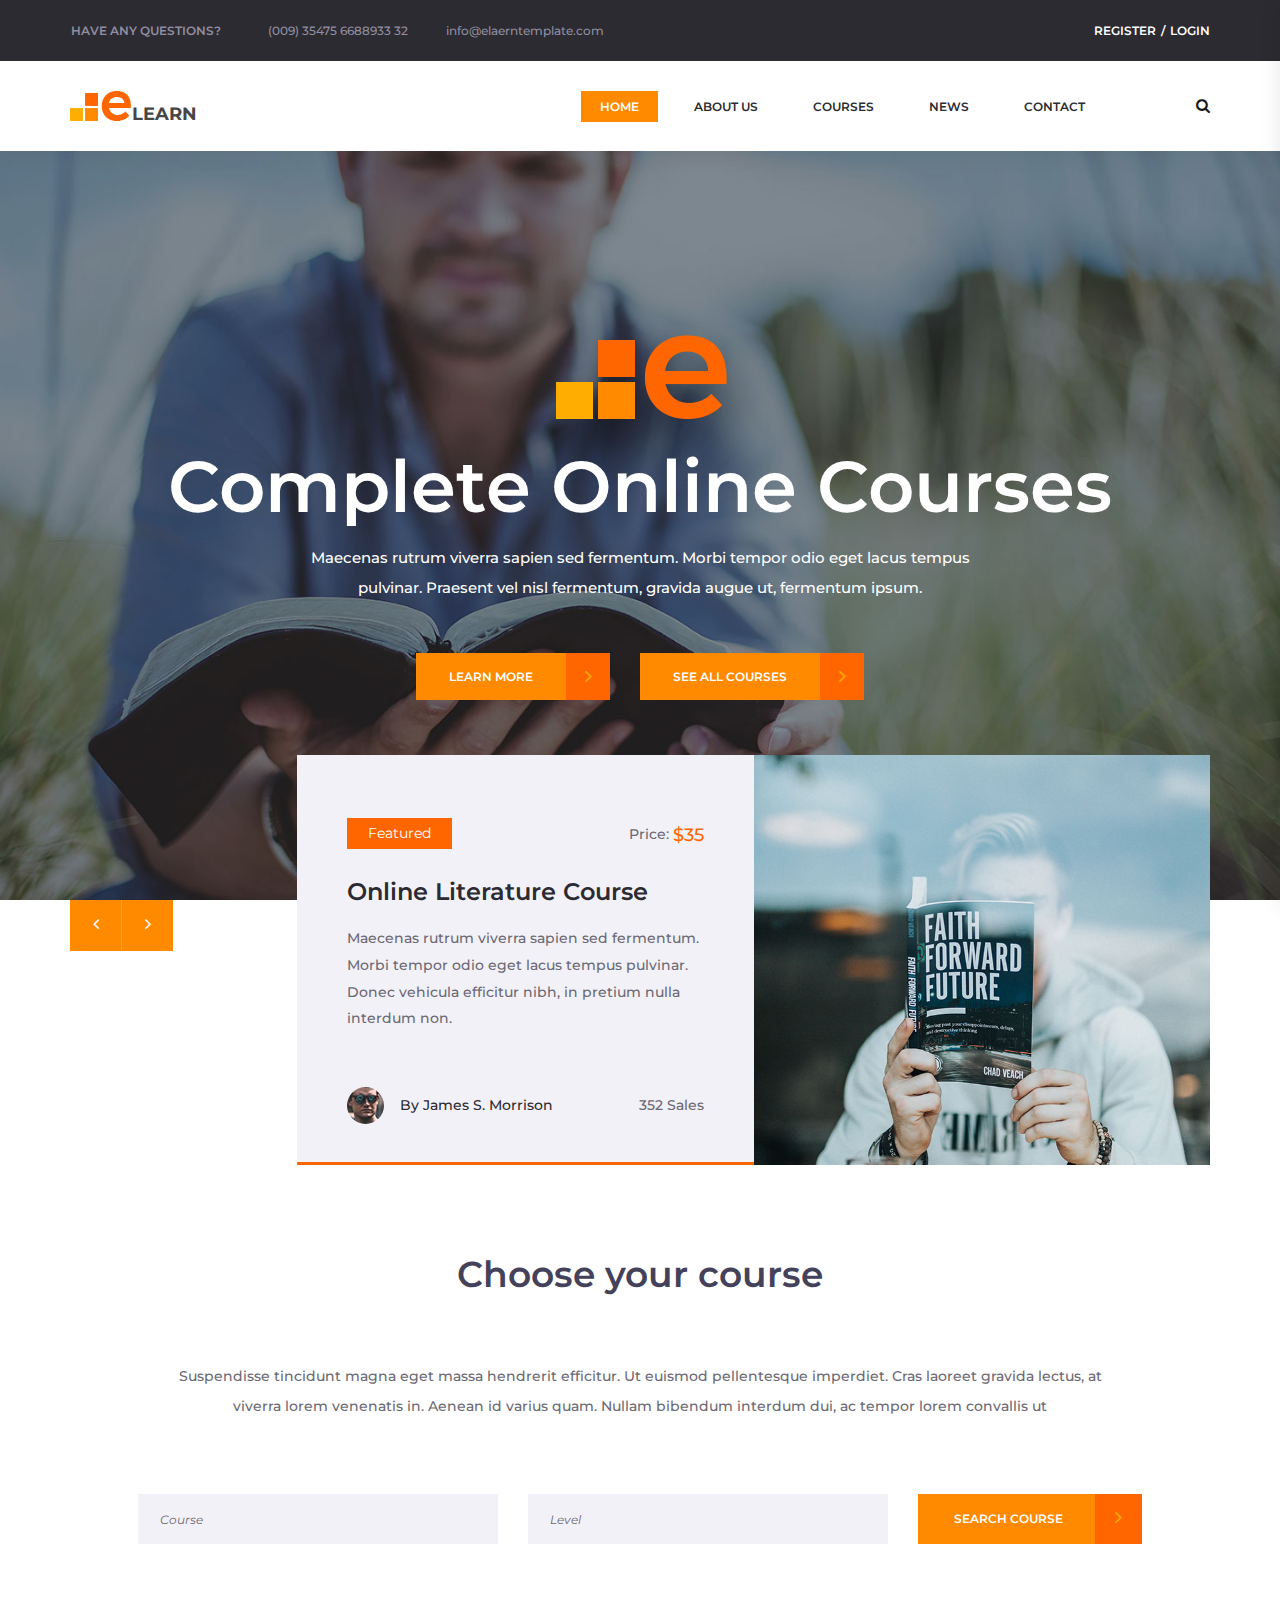
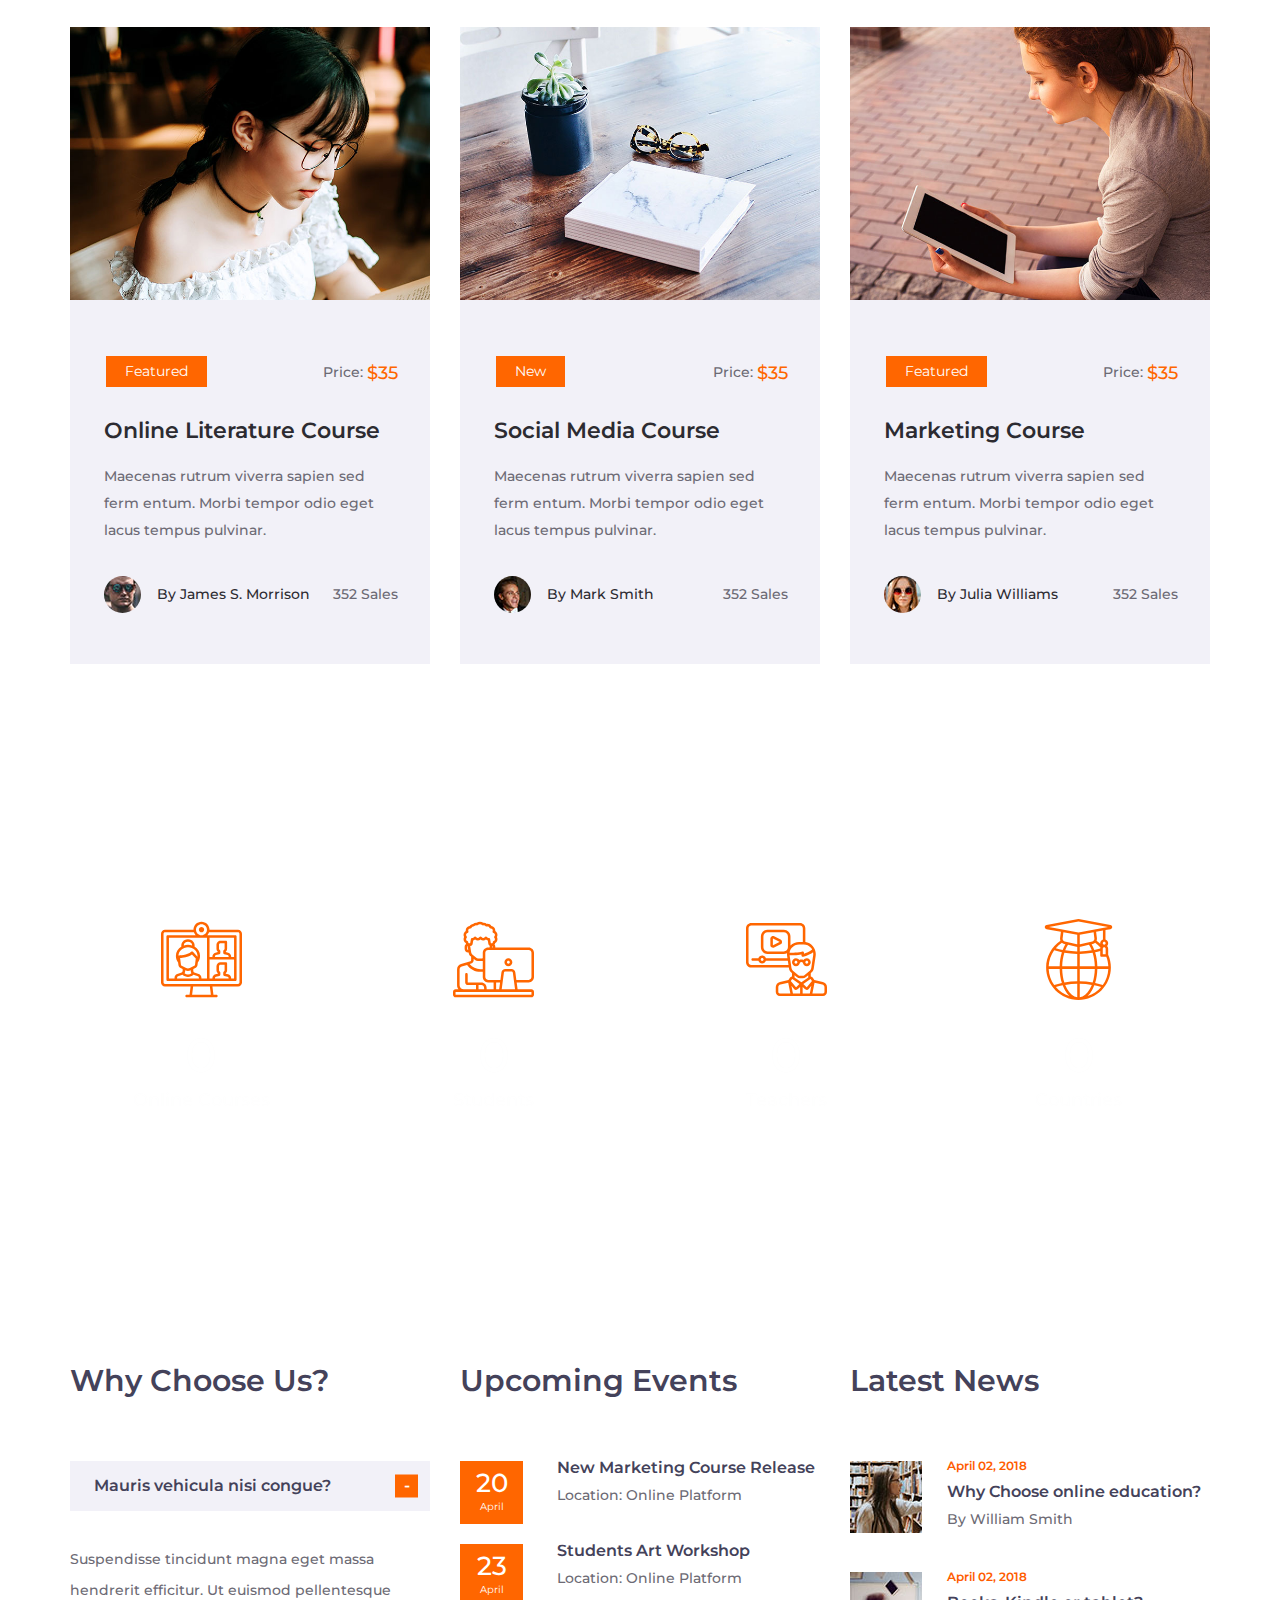
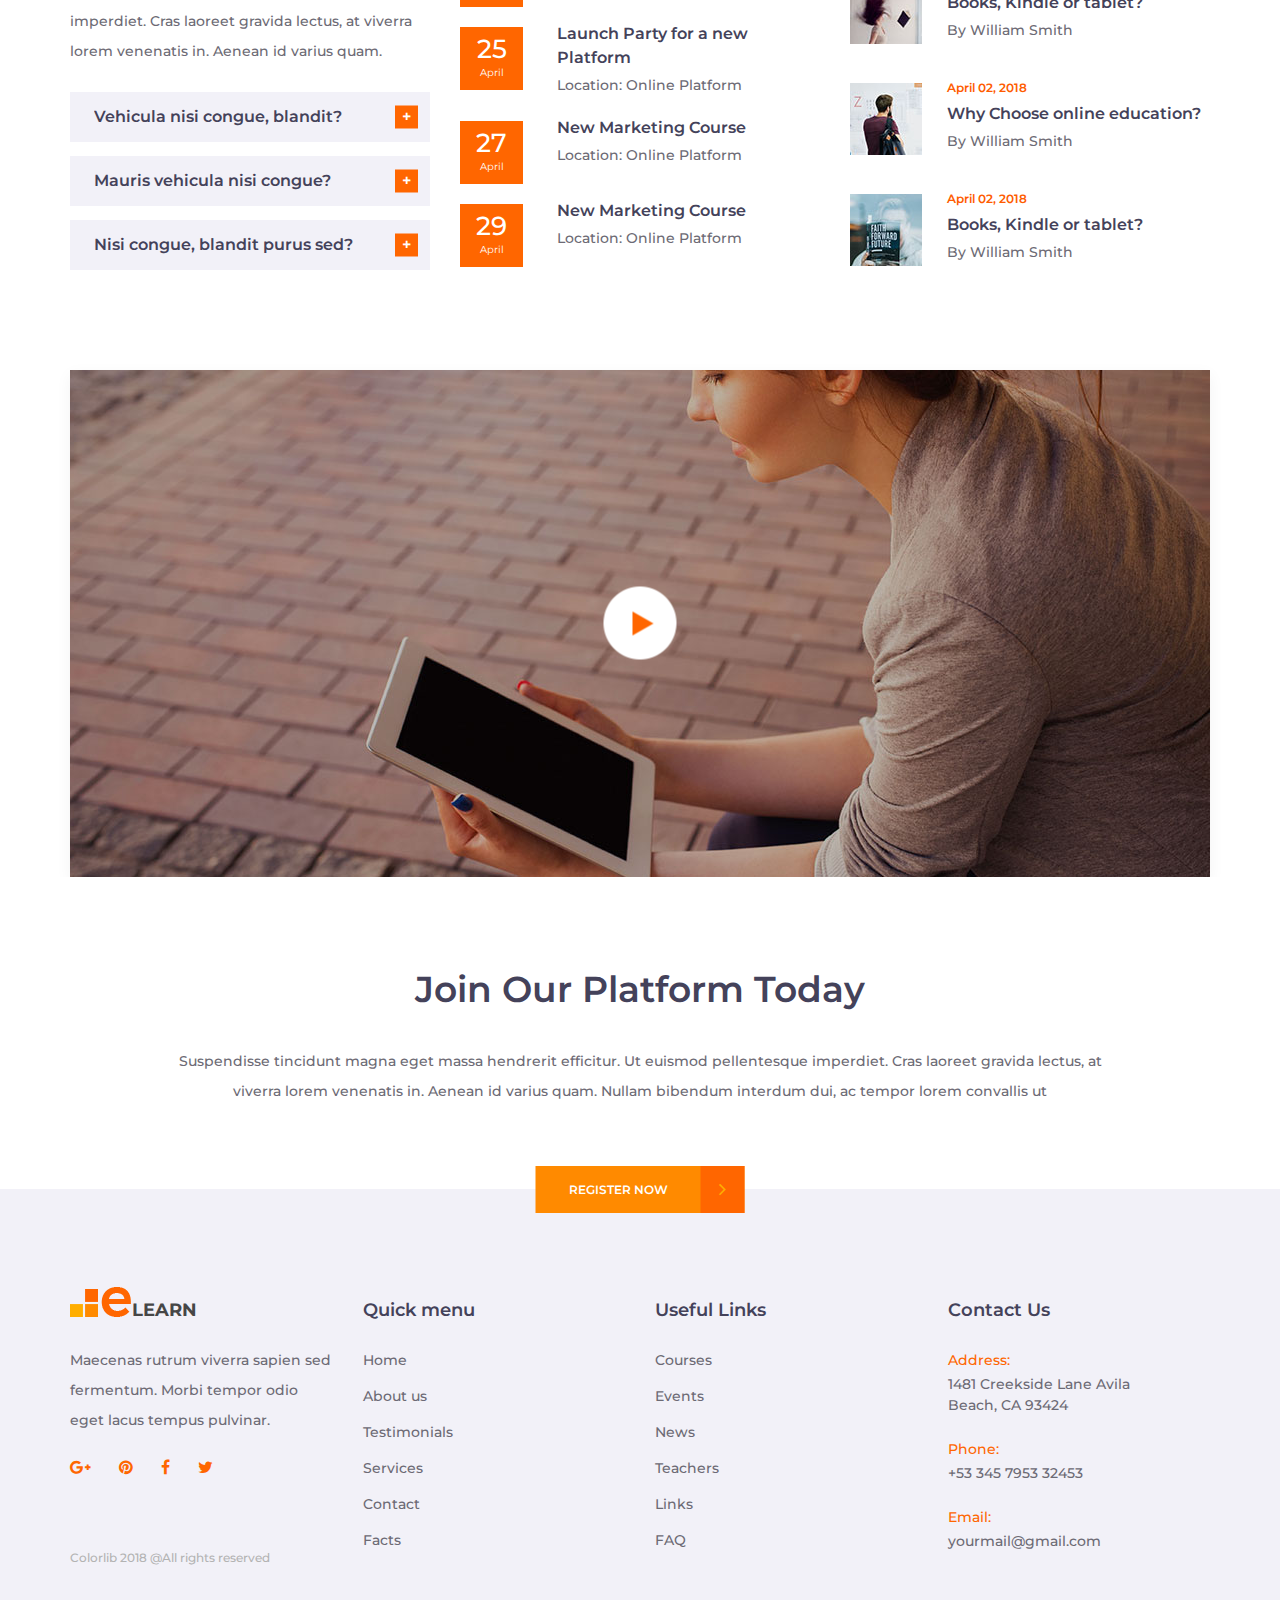
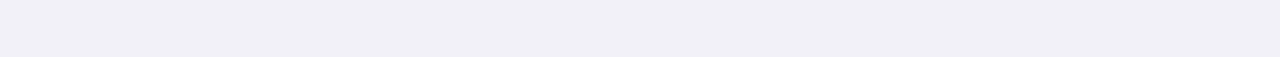
<file: index.html>
<!DOCTYPE html>
<html lang="en">
<head>
<title>Elearn</title>
<meta charset="utf-8">
<meta http-equiv="X-UA-Compatible" content="IE=edge">
<meta name="description" content="Elearn project">
<meta name="viewport" content="width=device-width, initial-scale=1">
<link rel="stylesheet" type="text/css" href="styles/bootstrap4/bootstrap.min.css">
<link href="plugins/font-awesome-4.7.0/css/font-awesome.min.css" rel="stylesheet" type="text/css">
<link rel="stylesheet" type="text/css" href="plugins/OwlCarousel2-2.2.1/owl.carousel.css">
<link rel="stylesheet" type="text/css" href="plugins/OwlCarousel2-2.2.1/owl.theme.default.css">
<link rel="stylesheet" type="text/css" href="plugins/OwlCarousel2-2.2.1/animate.css">
<link href="plugins/video-js/video-js.css" rel="stylesheet" type="text/css">
<link rel="stylesheet" type="text/css" href="styles/main_styles.css">
<link rel="stylesheet" type="text/css" href="styles/responsive.css">
</head>
<body>

<div class="super_container">

	<!-- Header -->

	<header class="header">
			
		<!-- Top Bar -->
		<div class="top_bar">
			<div class="top_bar_container">
				<div class="container">
					<div class="row">
						<div class="col">
							<div class="top_bar_content d-flex flex-row align-items-center justify-content-start">
								<ul class="top_bar_contact_list">
									<li><div class="question">Have any questions?</div></li>
									<li>
										<div>(009) 35475 6688933 32</div>
									</li>
									<li>
										<div>info@elaerntemplate.com</div>
									</li>
								</ul>
								<div class="top_bar_login ml-auto">
									<ul>
										<li><a href="#">Register</a></li>
										<li><a href="#">Login</a></li>
									</ul>
								</div>
							</div>
						</div>
					</div>
				</div>
			</div>				
		</div>

		<!-- Header Content -->
		<div class="header_container">
			<div class="container">
				<div class="row">
					<div class="col">
						<div class="header_content d-flex flex-row align-items-center justify-content-start">
							<div class="logo_container">
								<a href="#">
									<div class="logo_content d-flex flex-row align-items-end justify-content-start">
										<div class="logo_img"><img src="images/logo.png" alt=""></div>
										<div class="logo_text">learn</div>
									</div>
								</a>
							</div>
							<nav class="main_nav_contaner ml-auto">
								<ul class="main_nav">
									<li class="active"><a href="#">home</a></li>
									<li><a href="about.html">about us</a></li>
									<li><a href="courses.html">courses</a></li>
									<li><a href="news.html">news</a></li>
									<li><a href="contact.html">contact</a></li>
								</ul>
								<div class="search_button"><i class="fa fa-search" aria-hidden="true"></i></div>

								<!-- Hamburger -->

								<div class="hamburger menu_mm">
									<i class="fa fa-bars menu_mm" aria-hidden="true"></i>
								</div>
							</nav>

						</div>
					</div>
				</div>
			</div>
		</div>

		<!-- Header Search Panel -->
		<div class="header_search_container">
			<div class="container">
				<div class="row">
					<div class="col">
						<div class="header_search_content d-flex flex-row align-items-center justify-content-end">
							<form action="#" class="header_search_form">
								<input type="search" class="search_input" placeholder="Search" required="required">
								<button class="header_search_button d-flex flex-column align-items-center justify-content-center">
									<i class="fa fa-search" aria-hidden="true"></i>
								</button>
							</form>
						</div>
					</div>
				</div>
			</div>			
		</div>			
	</header>

	<!-- Menu -->

	<div class="menu d-flex flex-column align-items-end justify-content-start text-right menu_mm trans_400">
		<div class="menu_close_container"><div class="menu_close"><div></div><div></div></div></div>
		<div class="search">
			<form action="#" class="header_search_form menu_mm">
				<input type="search" class="search_input menu_mm" placeholder="Search" required="required">
				<button class="header_search_button d-flex flex-column align-items-center justify-content-center menu_mm">
					<i class="fa fa-search menu_mm" aria-hidden="true"></i>
				</button>
			</form>
		</div>
		<nav class="menu_nav">
			<ul class="menu_mm">
				<li class="menu_mm"><a href="index.html">Home</a></li>
				<li class="menu_mm"><a href="courses.html">Courses</a></li>
				<li class="menu_mm"><a href="instructors.html">Instructors</a></li>
				<li class="menu_mm"><a href="#">Events</a></li>
				<li class="menu_mm"><a href="blog.html">Blog</a></li>
				<li class="menu_mm"><a href="contact.html">Contact</a></li>
			</ul>
		</nav>
		<div class="menu_extra">
			<div class="menu_phone"><span class="menu_title">phone:</span>(009) 35475 6688933 32</div>
			<div class="menu_social">
				<span class="menu_title">follow us</span>
				<ul>
					<li><a href="#"><i class="fa fa-pinterest" aria-hidden="true"></i></a></li>
					<li><a href="#"><i class="fa fa-facebook" aria-hidden="true"></i></a></li>
					<li><a href="#"><i class="fa fa-instagram" aria-hidden="true"></i></a></li>
					<li><a href="#"><i class="fa fa-twitter" aria-hidden="true"></i></a></li>
				</ul>
			</div>
		</div>
	</div>
	
	<!-- Home -->

	<div class="home">
		<div class="home_slider_container">
			
			<!-- Home Slider -->
			<div class="owl-carousel owl-theme home_slider">
				
				<!-- Slider Item -->
				<div class="owl-item">
					<!-- Background image artist https://unsplash.com/@benwhitephotography -->
					<div class="home_slider_background" style="background-image:url(images/index.jpg)"></div>
					<div class="home_container">
						<div class="container">
							<div class="row">
								<div class="col">
									<div class="home_content text-center">
										<div class="home_logo"><img src="images/home_logo.png" alt=""></div>
										<div class="home_text">
											<div class="home_title">Complete Online Courses</div>
											<div class="home_subtitle">Maecenas rutrum viverra sapien sed fermentum. Morbi tempor odio eget lacus tempus pulvinar. Praesent vel nisl fermentum, gravida augue ut, fermentum ipsum.</div>
										</div>
										<div class="home_buttons">
											<div class="button home_button"><a href="#">learn more<div class="button_arrow"><i class="fa fa-angle-right" aria-hidden="true"></i></div></a></div>
											<div class="button home_button"><a href="#">see all courses<div class="button_arrow"><i class="fa fa-angle-right" aria-hidden="true"></i></div></a></div>
										</div>
									</div>
								</div>
							</div>
						</div>
					</div>
				</div>

				<!-- Slider Item -->
				<div class="owl-item">
					<!-- Background image artist https://unsplash.com/@benwhitephotography -->
					<div class="home_slider_background" style="background-image:url(images/index.jpg)"></div>
					<div class="home_container">
						<div class="container">
							<div class="row">
								<div class="col">
									<div class="home_content text-center">
										<div class="home_logo"><img src="images/home_logo.png" alt=""></div>
										<div class="home_text">
											<div class="home_title">Complete Online Courses</div>
											<div class="home_subtitle">Maecenas rutrum viverra sapien sed fermentum. Morbi tempor odio eget lacus tempus pulvinar. Praesent vel nisl fermentum, gravida augue ut, fermentum ipsum.</div>
										</div>
										<div class="home_buttons">
											<div class="button home_button"><a href="#">learn more<div class="button_arrow"><i class="fa fa-angle-right" aria-hidden="true"></i></div></a></div>
											<div class="button home_button"><a href="#">see all courses<div class="button_arrow"><i class="fa fa-angle-right" aria-hidden="true"></i></div></a></div>
										</div>
									</div>
								</div>
							</div>
						</div>
					</div>
				</div>

				<!-- Slider Item -->
				<div class="owl-item">
					<!-- Background image artist https://unsplash.com/@benwhitephotography -->
					<div class="home_slider_background" style="background-image:url(images/index.jpg)"></div>
					<div class="home_container">
						<div class="container">
							<div class="row">
								<div class="col">
									<div class="home_content text-center">
										<div class="home_logo"><img src="images/home_logo.png" alt=""></div>
										<div class="home_text">
											<div class="home_title">Complete Online Courses</div>
											<div class="home_subtitle">Maecenas rutrum viverra sapien sed fermentum. Morbi tempor odio eget lacus tempus pulvinar. Praesent vel nisl fermentum, gravida augue ut, fermentum ipsum.</div>
										</div>
										<div class="home_buttons">
											<div class="button home_button"><a href="#">learn more<div class="button_arrow"><i class="fa fa-angle-right" aria-hidden="true"></i></div></a></div>
											<div class="button home_button"><a href="#">see all courses<div class="button_arrow"><i class="fa fa-angle-right" aria-hidden="true"></i></div></a></div>
										</div>
									</div>
								</div>
							</div>
						</div>
					</div>
				</div>

			</div>
		</div>
	</div>

	<!-- Featured Course -->

	<div class="featured">
		<div class="container">
			<div class="row">
				<div class="col">
					<!-- Home Slider Nav -->
					<div class="home_slider_nav_container d-flex flex-row align-items-start justify-content-between">
						<div class="home_slider_nav home_slider_prev trans_200"><i class="fa fa-angle-left" aria-hidden="true"></i></div>
						<div class="home_slider_nav home_slider_next trans_200"><i class="fa fa-angle-right" aria-hidden="true"></i></div>
					</div>
					<div class="featured_container">
						<div class="row">
							<div class="col-lg-6 featured_col">
								<div class="featured_content">
									<div class="featured_header d-flex flex-row align-items-center justify-content-start">
										<div class="featured_tag"><a href="#">Featured</a></div>
										<div class="featured_price ml-auto">Price: <span>$35</span></div>
									</div>
									<div class="featured_title"><h3><a href="courses.html">Online Literature Course</a></h3></div>
									<div class="featured_text">Maecenas rutrum viverra sapien sed fermentum. Morbi tempor odio eget lacus tempus pulvinar. Donec vehicula efficitur nibh, in pretium nulla interdum non.</div>
									<div class="featured_footer d-flex align-items-center justify-content-start">
										<div class="featured_author_image"><img src="images/featured_author.jpg" alt=""></div>
										<div class="featured_author_name">By <a href="#">James S. Morrison</a></div>
										<div class="featured_sales ml-auto"><span>352</span> Sales</div>
									</div>
								</div>
							</div>
							<div class="col-lg-6 featured_col">
								<!-- Background image artist https://unsplash.com/@jtylernix -->
								<div class="featured_background" style="background-image:url(images/featured.jpg)"></div>
							</div>
						</div>
					</div>
				</div>
			</div>
		</div>
	</div>

	<!-- Courses -->

	<div class="courses">
		<div class="container">
			<div class="row">
				<div class="col-lg-10 offset-lg-1">
					<div class="section_title text-center"><h2>Choose your course</h2></div>
					<div class="section_subtitle">Suspendisse tincidunt magna eget massa hendrerit efficitur. Ut euismod pellentesque imperdiet. Cras laoreet gravida lectus, at viverra lorem venenatis in. Aenean id varius quam. Nullam bibendum interdum dui, ac tempor lorem convallis ut</div>
				</div>
			</div>
			<div class="row">
				<div class="col">
					<div class="course_search">
						<form action="#" class="course_search_form d-flex flex-md-row flex-column align-items-start justify-content-between">
							<div><input type="text" class="course_input" placeholder="Course" required="required"></div>
							<div><input type="text" class="course_input" placeholder="Level" required="required"></div>
							<button class="course_button"><span>search course</span><span class="button_arrow"><i class="fa fa-angle-right" aria-hidden="true"></i></span></button>
						</form>
					</div>
				</div>
			</div>
			<div class="row">
				<div class="col">
					
					<!-- Courses Slider -->
					<div class="courses_slider_container">
						<div class="owl-carousel owl-theme courses_slider">
							
							<!-- Slider Item -->
							<div class="owl-item">
								<div class="course">
									<div class="course_image"><img src="images/course_1.jpg" alt=""></div>
									<div class="course_body">
										<div class="course_header d-flex flex-row align-items-center justify-content-start">
											<div class="course_tag"><a href="#">Featured</a></div>
											<div class="course_price ml-auto">Price: <span>$35</span></div>
										</div>
										<div class="course_title"><h3><a href="courses.html">Online Literature Course</a></h3></div>
										<div class="course_text">Maecenas rutrum viverra sapien sed ferm entum. Morbi tempor odio eget lacus tempus pulvinar.</div>
										<div class="course_footer d-flex align-items-center justify-content-start">
											<div class="course_author_image"><img src="images/featured_author.jpg" alt="https://unsplash.com/@anthonytran"></div>
											<div class="course_author_name">By <a href="#">James S. Morrison</a></div>
											<div class="course_sales ml-auto"><span>352</span> Sales</div>
										</div>
									</div>
								</div>
							</div>

							<!-- Slider Item -->
							<div class="owl-item">
								<div class="course">
									<div class="course_image"><img src="images/course_2.jpg" alt=""></div>
									<div class="course_body">
										<div class="course_header d-flex flex-row align-items-center justify-content-start">
											<div class="course_tag"><a href="#">New</a></div>
											<div class="course_price ml-auto">Price: <span>$35</span></div>
										</div>
										<div class="course_title"><h3><a href="courses.html">Social Media Course</a></h3></div>
										<div class="course_text">Maecenas rutrum viverra sapien sed ferm entum. Morbi tempor odio eget lacus tempus pulvinar.</div>
										<div class="course_footer d-flex align-items-center justify-content-start">
											<div class="course_author_image"><img src="images/course_author_2.jpg" alt=""></div>
											<div class="course_author_name">By <a href="#">Mark Smith</a></div>
											<div class="course_sales ml-auto"><span>352</span> Sales</div>
										</div>
									</div>
								</div>
							</div>

							<!-- Slider Item -->
							<div class="owl-item">
								<div class="course">
									<div class="course_image"><img src="images/course_3.jpg" alt="https://unsplash.com/@annademy"></div>
									<div class="course_body">
										<div class="course_header d-flex flex-row align-items-center justify-content-start">
											<div class="course_tag"><a href="#">Featured</a></div>
											<div class="course_price ml-auto">Price: <span>$35</span></div>
										</div>
										<div class="course_title"><h3><a href="courses.html">Marketing Course</a></h3></div>
										<div class="course_text">Maecenas rutrum viverra sapien sed ferm entum. Morbi tempor odio eget lacus tempus pulvinar.</div>
										<div class="course_footer d-flex align-items-center justify-content-start">
											<div class="course_author_image"><img src="images/course_author_3.jpg" alt=""></div>
											<div class="course_author_name">By <a href="#">Julia Williams</a></div>
											<div class="course_sales ml-auto"><span>352</span> Sales</div>
										</div>
									</div>
								</div>
							</div>

						</div>
						
						<!-- Courses Slider Nav -->
						<div class="courses_slider_nav courses_slider_prev trans_200"><i class="fa fa-angle-left" aria-hidden="true"></i></div>
						<div class="courses_slider_nav courses_slider_next trans_200"><i class="fa fa-angle-right" aria-hidden="true"></i></div>

					</div>
				</div>
			</div>
		</div>
	</div>

	<!-- Milestones -->

	<div class="milestones">
		<!-- Background image artis https://unsplash.com/@thepootphotographer -->
		<div class="parallax_background parallax-window" data-parallax="scroll" data-image-src="images/milestones.jpg" data-speed="0.8"></div>
		<div class="container">
			<div class="row milestones_container">
							
				<!-- Milestone -->
				<div class="col-lg-3 milestone_col">
					<div class="milestone text-center">
						<div class="milestone_icon"><img src="images/milestone_1.svg" alt=""></div>
						<div class="milestone_counter" data-end-value="1548">0</div>
						<div class="milestone_text">Online Courses</div>
					</div>
				</div>

				<!-- Milestone -->
				<div class="col-lg-3 milestone_col">
					<div class="milestone text-center">
						<div class="milestone_icon"><img src="images/milestone_2.svg" alt=""></div>
						<div class="milestone_counter" data-end-value="7286">0</div>
						<div class="milestone_text">Students</div>
					</div>
				</div>

				<!-- Milestone -->
				<div class="col-lg-3 milestone_col">
					<div class="milestone text-center">
						<div class="milestone_icon"><img src="images/milestone_3.svg" alt=""></div>
						<div class="milestone_counter" data-end-value="257">0</div>
						<div class="milestone_text">Teachers</div>
					</div>
				</div>

				<!-- Milestone -->
				<div class="col-lg-3 milestone_col">
					<div class="milestone text-center">
						<div class="milestone_icon"><img src="images/milestone_4.svg" alt=""></div>
						<div class="milestone_counter" data-end-value="39">0</div>
						<div class="milestone_text">Countries</div>
					</div>
				</div>

			</div>
		</div>
	</div>

	<!-- Sections -->

	<div class="grouped_sections">
		<div class="container">
			<div class="row">

				<!-- Why Choose Us -->

				<div class="col-lg-4 grouped_col">
					<div class="grouped_title">Why Choose Us?</div>
					<div class="accordions">

						<div class="accordion_container">
							<div class="accordion d-flex flex-row align-items-center active"><div>Mauris vehicula nisi congue?</div></div>
							<div class="accordion_panel">
								<div>
									<p>Suspendisse tincidunt magna eget massa hendrerit efficitur. Ut euismod pellentesque imperdiet. Cras laoreet gravida lectus, at viverra lorem venenatis in. Aenean id varius quam.</p>
								</div>
							</div>
						</div>

						<div class="accordion_container">
							<div class="accordion d-flex flex-row align-items-center"><div>Vehicula nisi congue, blandit?</div></div>
							<div class="accordion_panel">
								<div>
									<p>Suspendisse tincidunt magna eget massa hendrerit efficitur. Ut euismod pellentesque imperdiet. Cras laoreet gravida lectus, at viverra lorem venenatis in. Aenean id varius quam.</p>
								</div>
							</div>
						</div>

						<div class="accordion_container">
							<div class="accordion d-flex flex-row align-items-center"><div>Mauris vehicula nisi congue?</div></div>
							<div class="accordion_panel">
								<div>
									<p>Suspendisse tincidunt magna eget massa hendrerit efficitur. Ut euismod pellentesque imperdiet. Cras laoreet gravida lectus, at viverra lorem venenatis in. Aenean id varius quam.</p>
								</div>
							</div>
						</div>

						<div class="accordion_container">
							<div class="accordion d-flex flex-row align-items-center"><div>Nisi congue, blandit purus sed?</div></div>
							<div class="accordion_panel">
								<div>
									<p>Suspendisse tincidunt magna eget massa hendrerit efficitur. Ut euismod pellentesque imperdiet. Cras laoreet gravida lectus, at viverra lorem venenatis in. Aenean id varius quam.</p>
								</div>
							</div>
						</div>

					</div>

				</div>

				<!-- Events -->

				<div class="col-lg-4 grouped_col">
					<div class="grouped_title">Upcoming Events</div>
					<div class="events">

						<!-- Event -->
						<div class="event d-flex flex-row align-items-start justify-content-start">
							<div>
								<div class="event_date d-flex flex-column align-items-center justify-content-center">
									<div class="event_day">20</div>
									<div class="event_month">April</div>
								</div>
							</div>
							<div class="event_body">
								<div class="event_title"><a href="#">New Marketing Course Release</a></div>
								<div class="event_subtitle">Location: Online Platform</div>
							</div>
						</div>

						<!-- Event -->
						<div class="event d-flex flex-row align-items-start justify-content-start">
							<div>
								<div class="event_date d-flex flex-column align-items-center justify-content-center">
									<div class="event_day">23</div>
									<div class="event_month">April</div>
								</div>
							</div>
							<div class="event_body">
								<div class="event_title"><a href="#">Students Art Workshop</a></div>
								<div class="event_subtitle">Location: Online Platform</div>
							</div>
						</div>

						<!-- Event -->
						<div class="event d-flex flex-row align-items-start justify-content-start">
							<div>
								<div class="event_date d-flex flex-column align-items-center justify-content-center">
									<div class="event_day">25</div>
									<div class="event_month">April</div>
								</div>
							</div>
							<div class="event_body">
								<div class="event_title"><a href="#">Launch Party for a new Platform</a></div>
								<div class="event_subtitle">Location: Online Platform</div>
							</div>
						</div>

						<!-- Event -->
						<div class="event d-flex flex-row align-items-start justify-content-start">
							<div>
								<div class="event_date d-flex flex-column align-items-center justify-content-center">
									<div class="event_day">27</div>
									<div class="event_month">April</div>
								</div>
							</div>
							<div class="event_body">
								<div class="event_title"><a href="#">New Marketing Course</a></div>
								<div class="event_subtitle">Location: Online Platform</div>
							</div>
						</div>

						<!-- Event -->
						<div class="event d-flex flex-row align-items-start justify-content-start">
							<div>
								<div class="event_date d-flex flex-column align-items-center justify-content-center">
									<div class="event_day">29</div>
									<div class="event_month">April</div>
								</div>
							</div>
							<div class="event_body">
								<div class="event_title"><a href="#">New Marketing Course</a></div>
								<div class="event_subtitle">Location: Online Platform</div>
							</div>
						</div>

					</div>
				</div>

				<!-- News -->

				<div class="col-lg-4 grouped_col">
					<div class="grouped_title">Latest News</div>
					<div class="news">
						
						<!-- News Post -->
						<div class="news_post d-flex flex-row align-items-start justify-content-start">
							<div><div class="news_post_image"><img src="images/news_1.jpg" alt="https://unsplash.com/@beccatapert"></div></div>
							<div class="news_post_body">
								<div class="news_post_date">April 02, 2018</div>
								<div class="news_post_title"><a href="news.html">Why Choose online education?</a></div>
								<div class="news_post_author">By <a href="#">William Smith</a></div>
							</div>
						</div>

						<!-- News Post -->
						<div class="news_post d-flex flex-row align-items-start justify-content-start">
							<div><div class="news_post_image"><img src="images/news_2.jpg" alt="https://unsplash.com/@nbb_photos"></div></div>
							<div class="news_post_body">
								<div class="news_post_date">April 02, 2018</div>
								<div class="news_post_title"><a href="news.html">Books, Kindle or tablet?</a></div>
								<div class="news_post_author">By <a href="#">William Smith</a></div>
							</div>
						</div>

						<!-- News Post -->
						<div class="news_post d-flex flex-row align-items-start justify-content-start">
							<div><div class="news_post_image"><img src="images/news_3.jpg" alt="https://unsplash.com/@rawpixel"></div></div>
							<div class="news_post_body">
								<div class="news_post_date">April 02, 2018</div>
								<div class="news_post_title"><a href="news.html">Why Choose online education?</a></div>
								<div class="news_post_author">By <a href="#">William Smith</a></div>
							</div>
						</div>

						<!-- News Post -->
						<div class="news_post d-flex flex-row align-items-start justify-content-start">
							<div><div class="news_post_image"><img src="images/news_4.jpg" alt="https://unsplash.com/@jtylernix"></div></div>
							<div class="news_post_body">
								<div class="news_post_date">April 02, 2018</div>
								<div class="news_post_title"><a href="news.html">Books, Kindle or tablet?</a></div>
								<div class="news_post_author">By <a href="#">William Smith</a></div>
							</div>
						</div>

					</div>
				</div>
			</div>
		</div>
	</div>

	<!-- Video -->

	<div class="video">
		<div class="container">
			<div class="row">
				<div class="col">
					<div class="video_container_outer">
						<div class="video_container">
							<!-- Video poster image artist: https://unsplash.com/@annademy -->
							<video id="vid1" class="video-js vjs-default-skin" controls data-setup='{ "poster": "images/video.jpg", "techOrder": ["youtube"], "sources": [{ "type": "video/youtube", "src": "https://youtu.be/5_MRXyYjHDk"}], "youtube": { "iv_load_policy": 1 } }'>
							</video>
						</div>
					</div>
				</div>
			</div>
		</div>
	</div>

	<!-- Join -->

	<div class="join">
		<div class="container">
			<div class="row">
				<div class="col-lg-10 offset-lg-1">
					<div class="section_title text-center"><h2>Join Our Platform Today</h2></div>
					<div class="section_subtitle">Suspendisse tincidunt magna eget massa hendrerit efficitur. Ut euismod pellentesque imperdiet. Cras laoreet gravida lectus, at viverra lorem venenatis in. Aenean id varius quam. Nullam bibendum interdum dui, ac tempor lorem convallis ut</div>
				</div>
			</div>
		</div>
		<div class="button join_button"><a href="#">register now<div class="button_arrow"><i class="fa fa-angle-right" aria-hidden="true"></i></div></a></div>
	</div>

	<!-- Footer -->

	<footer class="footer">
		<div class="container">
			<div class="row">

				<!-- About -->
				<div class="col-lg-3 footer_col">
					<div class="footer_about">
						<div class="logo_container">
							<a href="#">
								<div class="logo_content d-flex flex-row align-items-end justify-content-start">
									<div class="logo_img"><img src="images/logo.png" alt=""></div>
									<div class="logo_text">learn</div>
								</div>
							</a>
						</div>
						<div class="footer_about_text">
							<p>Maecenas rutrum viverra sapien sed fermentum. Morbi tempor odio eget lacus tempus pulvinar.</p>
						</div>
						<div class="footer_social">
							<ul>
								<li><a href="#"><i class="fa fa-google-plus" aria-hidden="true"></i></a></li>
								<li><a href="#"><i class="fa fa-pinterest" aria-hidden="true"></i></a></li>
								<li><a href="#"><i class="fa fa-facebook" aria-hidden="true"></i></a></li>
								<li><a href="#"><i class="fa fa-twitter" aria-hidden="true"></i></a></li>
							</ul>
						</div>
						<div class="copyright">Colorlib 2018 @All rights reserved</div>
					</div>
				</div>

				<div class="col-lg-3 footer_col">
					<div class="footer_links">
						<div class="footer_title">Quick menu</div>
						<ul class="footer_list">
							<li><a href="index.html">Home</a></li>
							<li><a href="about.html">About us</a></li>
							<li><a href="#">Testimonials</a></li>
							<li><a href="#">Services</a></li>
							<li><a href="contact.html">Contact</a></li>
							<li><a href="#">Facts</a></li>
						</ul>
					</div>
				</div>

				<div class="col-lg-3 footer_col">
					<div class="footer_links">
						<div class="footer_title">Useful Links</div>
						<ul class="footer_list">
							<li><a href="courses.html">Courses</a></li>
							<li><a href="#">Events</a></li>
							<li><a href="news.html">News</a></li>
							<li><a href="#">Teachers</a></li>
							<li><a href="#">Links</a></li>
							<li><a href="#">FAQ</a></li>
						</ul>
					</div>
				</div>

				<div class="col-lg-3 footer_col">
					<div class="footer_contact">
						<div class="footer_title">Contact Us</div>
						<div class="footer_contact_info">
							<div class="footer_contact_item">
								<div class="footer_contact_title">Address:</div>
								<div class="footer_contact_line">1481 Creekside Lane Avila Beach, CA 93424</div>
							</div>
							<div class="footer_contact_item">
								<div class="footer_contact_title">Phone:</div>
								<div class="footer_contact_line">+53 345 7953 32453</div>
							</div>
							<div class="footer_contact_item">
								<div class="footer_contact_title">Email:</div>
								<div class="footer_contact_line">yourmail@gmail.com</div>
							</div>
						</div>
					</div>
				</div>
			</div>
		</div>
	</footer>
</div>

<script src="js/jquery-3.2.1.min.js"></script>
<script src="styles/bootstrap4/popper.js"></script>
<script src="styles/bootstrap4/bootstrap.min.js"></script>
<script src="plugins/greensock/TweenMax.min.js"></script>
<script src="plugins/greensock/TimelineMax.min.js"></script>
<script src="plugins/scrollmagic/ScrollMagic.min.js"></script>
<script src="plugins/greensock/animation.gsap.min.js"></script>
<script src="plugins/greensock/ScrollToPlugin.min.js"></script>
<script src="plugins/OwlCarousel2-2.2.1/owl.carousel.js"></script>
<script src="plugins/easing/easing.js"></script>
<script src="plugins/video-js/video.min.js"></script>
<script src="plugins/video-js/Youtube.min.js"></script>
<script src="plugins/parallax-js-master/parallax.min.js"></script>
<script src="js/custom.js"></script>
</body>
</html>
</file>
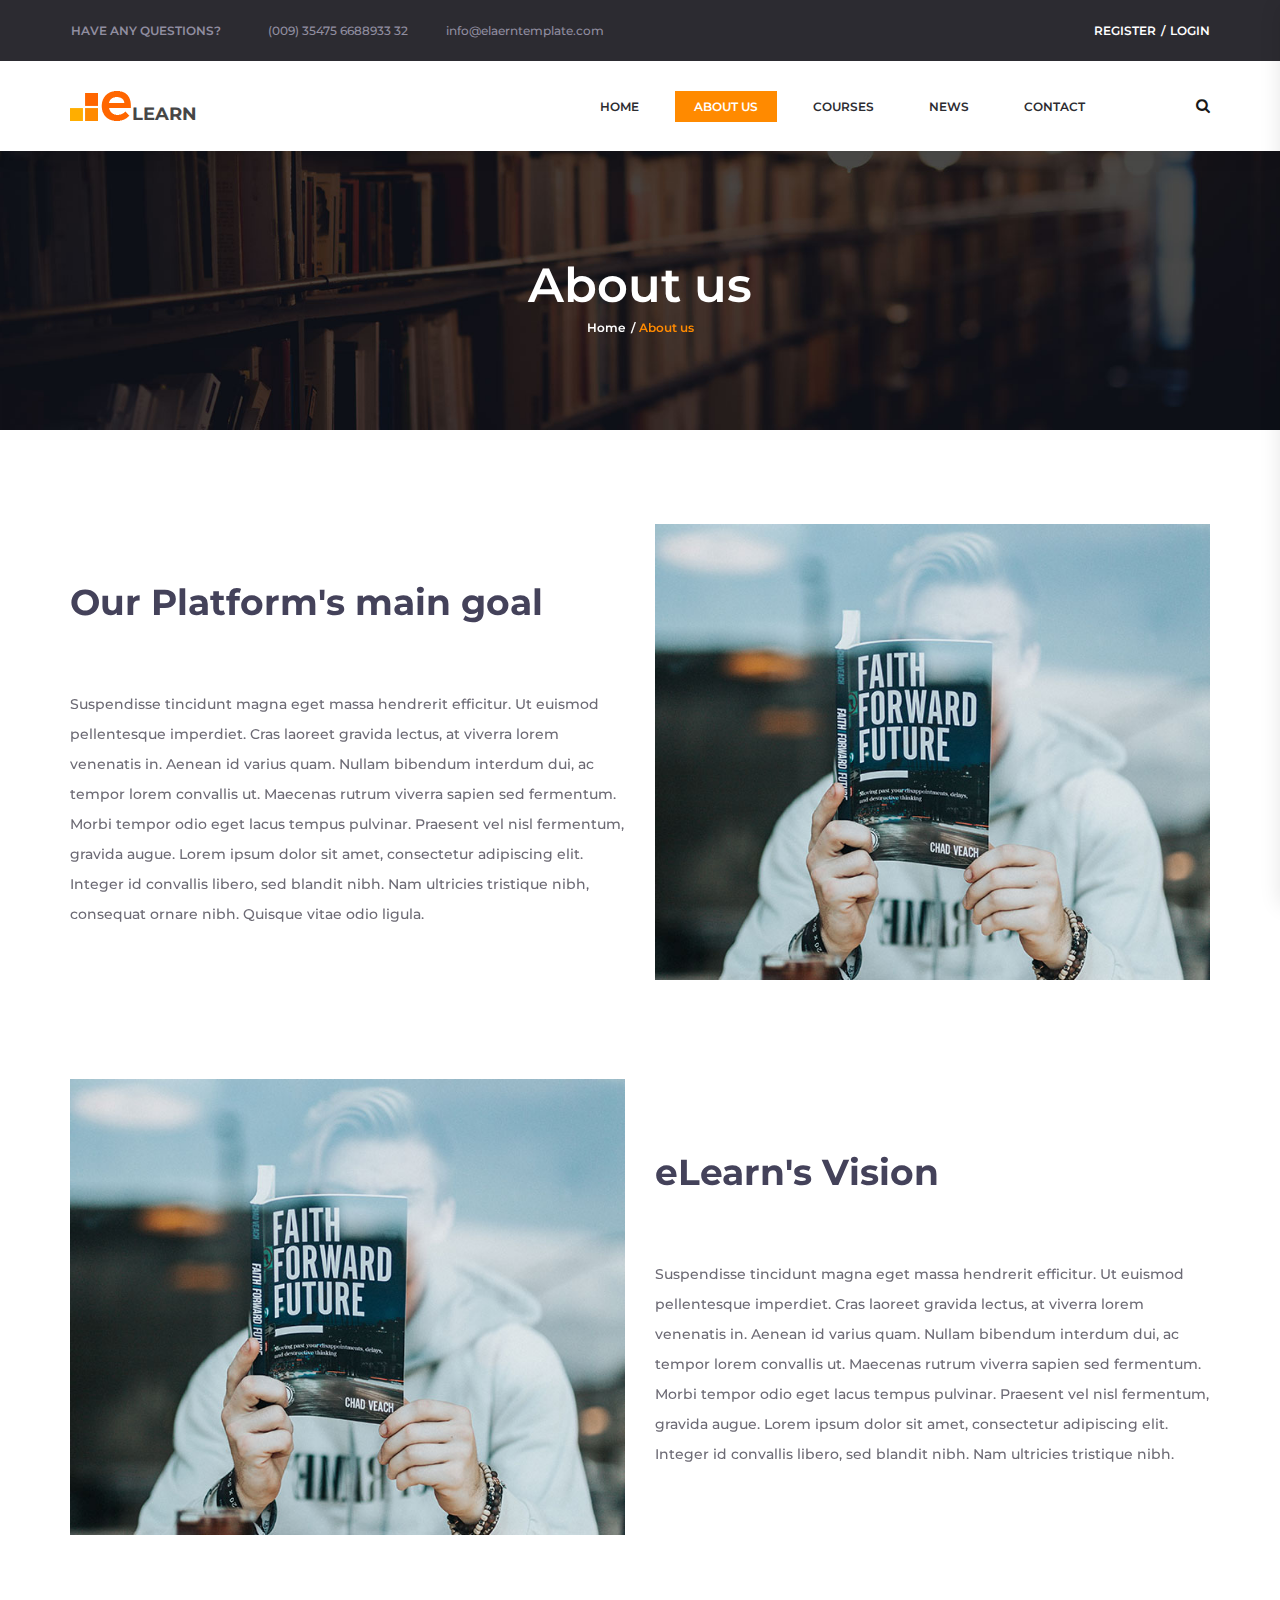
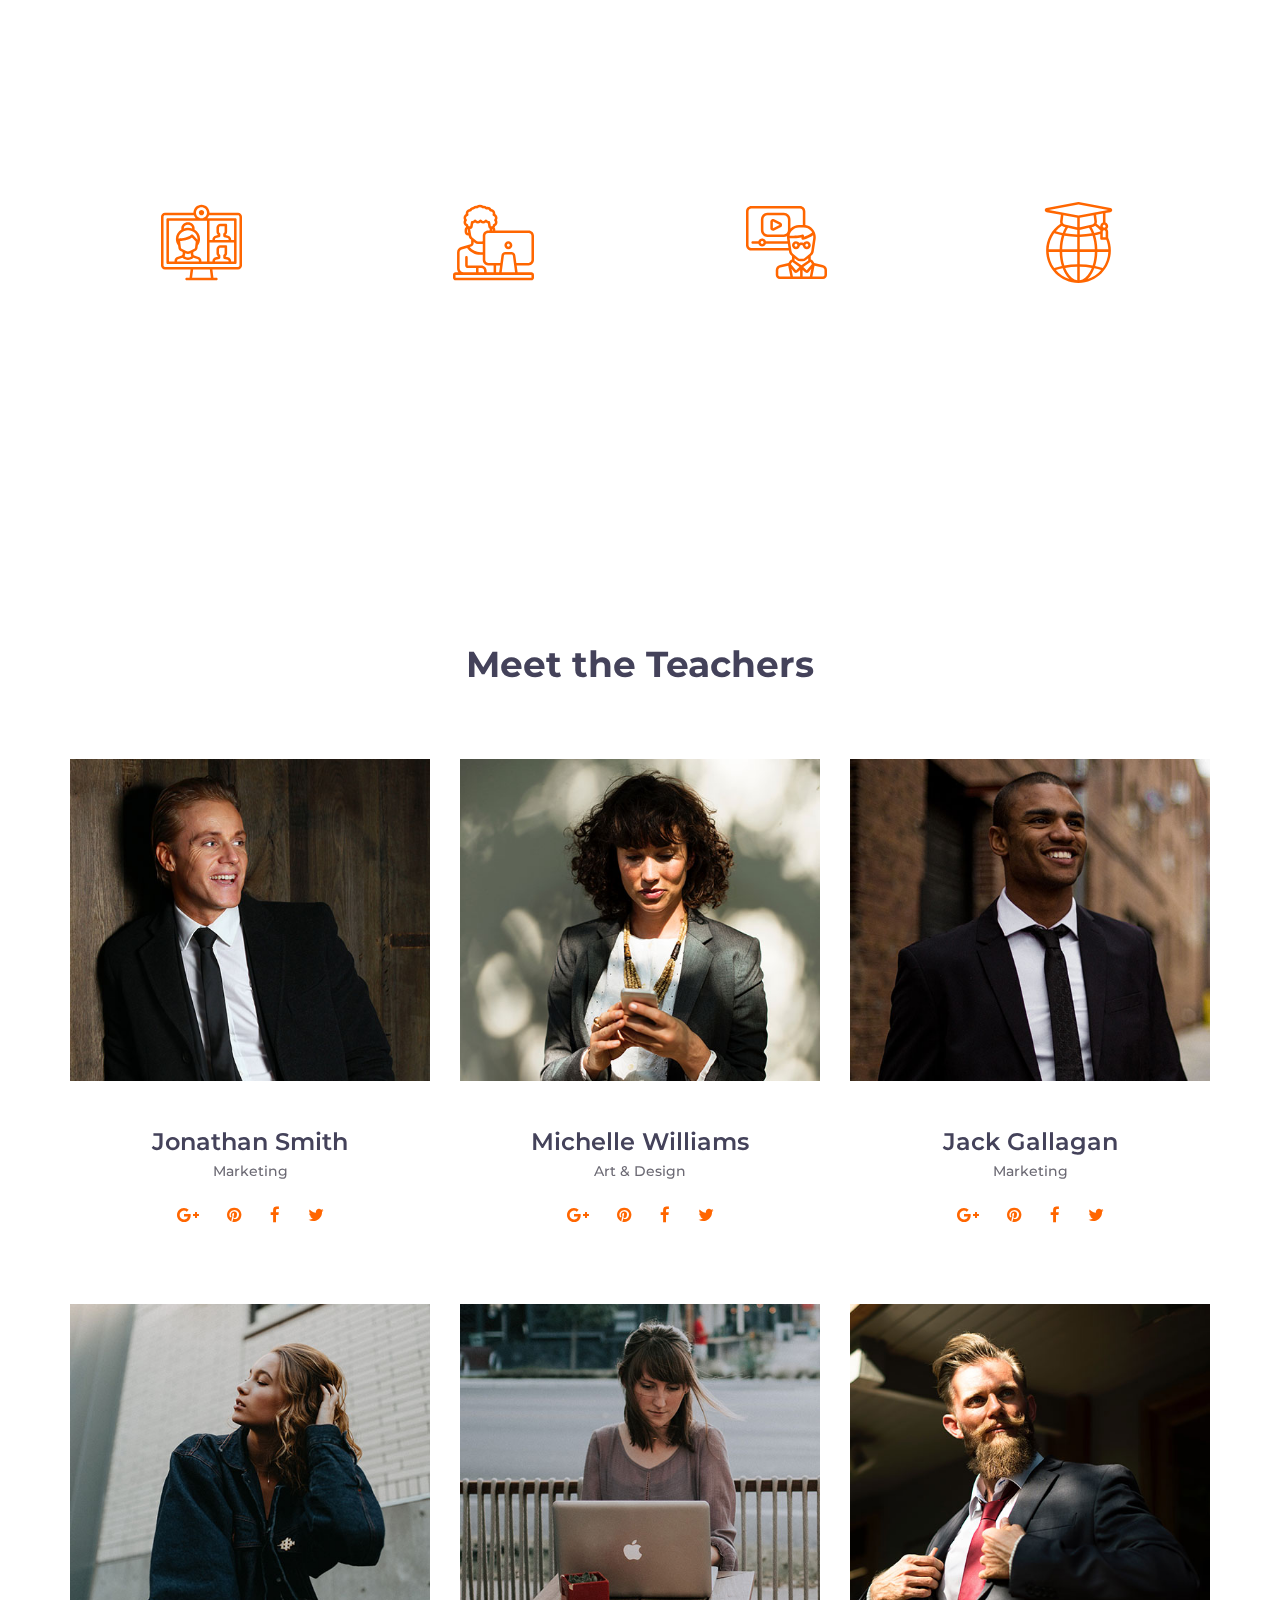
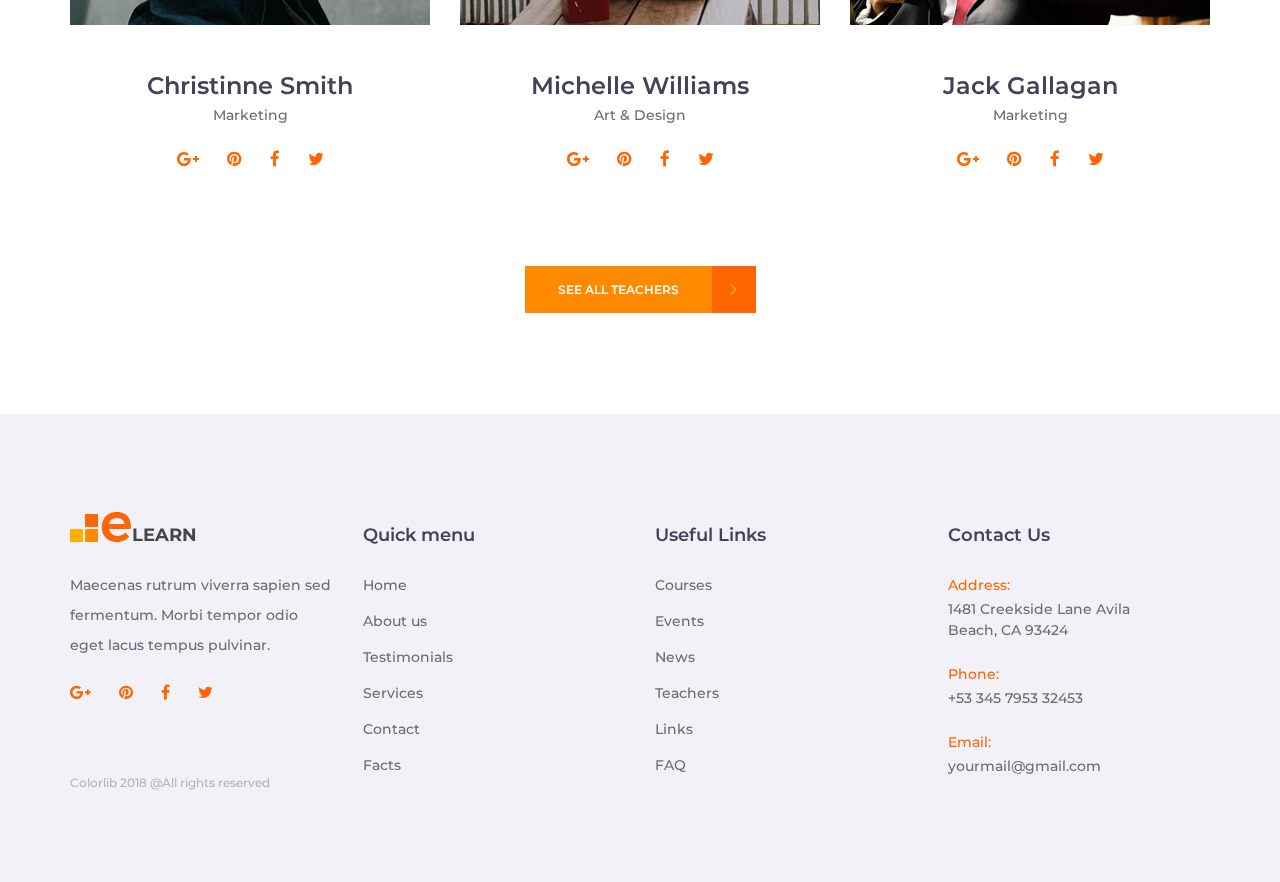
<file: about.html>
<!DOCTYPE html>
<html lang="en">
<head>
<title>About us</title>
<meta charset="utf-8">
<meta http-equiv="X-UA-Compatible" content="IE=edge">
<meta name="description" content="Elearn project">
<meta name="viewport" content="width=device-width, initial-scale=1">
<link rel="stylesheet" type="text/css" href="styles/bootstrap4/bootstrap.min.css">
<link href="plugins/font-awesome-4.7.0/css/font-awesome.min.css" rel="stylesheet" type="text/css">
<link href="plugins/video-js/video-js.css" rel="stylesheet" type="text/css">
<link rel="stylesheet" type="text/css" href="styles/about.css">
<link rel="stylesheet" type="text/css" href="styles/about_responsive.css">
</head>
<body>

<div class="super_container">

	<!-- Header -->

	<header class="header">
			
		<!-- Top Bar -->
		<div class="top_bar">
			<div class="top_bar_container">
				<div class="container">
					<div class="row">
						<div class="col">
							<div class="top_bar_content d-flex flex-row align-items-center justify-content-start">
								<ul class="top_bar_contact_list">
									<li><div class="question">Have any questions?</div></li>
									<li>
										<div>(009) 35475 6688933 32</div>
									</li>
									<li>
										<div>info@elaerntemplate.com</div>
									</li>
								</ul>
								<div class="top_bar_login ml-auto">
									<ul>
										<li><a href="#">Register</a></li>
										<li><a href="#">Login</a></li>
									</ul>
								</div>
							</div>
						</div>
					</div>
				</div>
			</div>				
		</div>

		<!-- Header Content -->
		<div class="header_container">
			<div class="container">
				<div class="row">
					<div class="col">
						<div class="header_content d-flex flex-row align-items-center justify-content-start">
							<div class="logo_container">
								<a href="#">
									<div class="logo_content d-flex flex-row align-items-end justify-content-start">
										<div class="logo_img"><img src="images/logo.png" alt=""></div>
										<div class="logo_text">learn</div>
									</div>
								</a>
							</div>
							<nav class="main_nav_contaner ml-auto">
								<ul class="main_nav">
									<li><a href="index.html">home</a></li>
									<li class="active"><a href="about.html">about us</a></li>
									<li><a href="courses.html">courses</a></li>
									<li><a href="news.html">news</a></li>
									<li><a href="contact.html">contact</a></li>
								</ul>
								<div class="search_button"><i class="fa fa-search" aria-hidden="true"></i></div>

								<!-- Hamburger -->

								<div class="hamburger menu_mm">
									<i class="fa fa-bars menu_mm" aria-hidden="true"></i>
								</div>
							</nav>

						</div>
					</div>
				</div>
			</div>
		</div>

		<!-- Header Search Panel -->
		<div class="header_search_container">
			<div class="container">
				<div class="row">
					<div class="col">
						<div class="header_search_content d-flex flex-row align-items-center justify-content-end">
							<form action="#" class="header_search_form">
								<input type="search" class="search_input" placeholder="Search" required="required">
								<button class="header_search_button d-flex flex-column align-items-center justify-content-center">
									<i class="fa fa-search" aria-hidden="true"></i>
								</button>
							</form>
						</div>
					</div>
				</div>
			</div>			
		</div>			
	</header>

	<!-- Menu -->

	<div class="menu d-flex flex-column align-items-end justify-content-start text-right menu_mm trans_400">
		<div class="menu_close_container"><div class="menu_close"><div></div><div></div></div></div>
		<div class="search">
			<form action="#" class="header_search_form menu_mm">
				<input type="search" class="search_input menu_mm" placeholder="Search" required="required">
				<button class="header_search_button d-flex flex-column align-items-center justify-content-center menu_mm">
					<i class="fa fa-search menu_mm" aria-hidden="true"></i>
				</button>
			</form>
		</div>
		<nav class="menu_nav">
			<ul class="menu_mm">
				<li class="menu_mm"><a href="index.html">Home</a></li>
				<li class="menu_mm"><a href="courses.html">Courses</a></li>
				<li class="menu_mm"><a href="instructors.html">Instructors</a></li>
				<li class="menu_mm"><a href="#">Events</a></li>
				<li class="menu_mm"><a href="blog.html">Blog</a></li>
				<li class="menu_mm"><a href="contact.html">Contact</a></li>
			</ul>
		</nav>
		<div class="menu_extra">
			<div class="menu_phone"><span class="menu_title">phone:</span>(009) 35475 6688933 32</div>
			<div class="menu_social">
				<span class="menu_title">follow us</span>
				<ul>
					<li><a href="#"><i class="fa fa-pinterest" aria-hidden="true"></i></a></li>
					<li><a href="#"><i class="fa fa-facebook" aria-hidden="true"></i></a></li>
					<li><a href="#"><i class="fa fa-instagram" aria-hidden="true"></i></a></li>
					<li><a href="#"><i class="fa fa-twitter" aria-hidden="true"></i></a></li>
				</ul>
			</div>
		</div>
	</div>
	
	<!-- Home -->

	<div class="home">
		<!-- Background image artist https://unsplash.com/@thepootphotographer -->
		<div class="home_background parallax_background parallax-window" data-parallax="scroll" data-image-src="images/about.jpg" data-speed="0.8"></div>
		<div class="home_container">
			<div class="container">
				<div class="row">
					<div class="col">
						<div class="home_content text-center">
							<div class="home_title">About us</div>
							<div class="breadcrumbs">
								<ul>
									<li><a href="index.html">Home</a></li>
									<li>About us</li>
								</ul>
							</div>
						</div>
					</div>
				</div>
			</div>
		</div>
	</div>

	<!-- About -->

	<div class="about">
		<div class="container">
			<div class="row about_row row-lg-eq-height">
				<div class="col-lg-6">
					<div class="about_content">
						<div class="about_title">Our Platform's main goal</div>
						<div class="about_text">
							<p>Suspendisse tincidunt magna eget massa hendrerit efficitur. Ut euismod pellentesque imperdiet. Cras laoreet gravida lectus, at viverra lorem venenatis in. Aenean id varius quam. Nullam bibendum interdum dui, ac tempor lorem convallis ut. Maecenas rutrum viverra sapien sed fermentum. Morbi tempor odio eget lacus tempus pulvinar. Praesent vel nisl fermentum, gravida augue. Lorem ipsum dolor sit amet, consectetur adipiscing elit. Integer id convallis libero, sed blandit nibh. Nam ultricies tristique nibh, consequat ornare nibh. Quisque vitae odio ligula.</p>
						</div>
					</div>
				</div>
				<div class="col-lg-6">
					<div class="about_image"><img src="images/about_1.jpg" alt="https://unsplash.com/@jtylernix"></div>
				</div>
			</div>
			<div class="row about_row row-lg-eq-height">
				<div class="col-lg-6 order-lg-1 order-2">
					<div class="about_image"><img src="images/about_1.jpg" alt=""></div>
				</div>
				<div class="col-lg-6 order-lg-2 order-1">
					<div class="about_content">
						<div class="about_title">eLearn's Vision</div>
						<div class="about_text">
							<p>Suspendisse tincidunt magna eget massa hendrerit efficitur. Ut euismod pellentesque imperdiet. Cras laoreet gravida lectus, at viverra lorem venenatis in. Aenean id varius quam. Nullam bibendum interdum dui, ac tempor lorem convallis ut. Maecenas rutrum viverra sapien sed fermentum. Morbi tempor odio eget lacus tempus pulvinar. Praesent vel nisl fermentum, gravida augue. Lorem ipsum dolor sit amet, consectetur adipiscing elit. Integer id convallis libero, sed blandit nibh. Nam ultricies tristique nibh.</p>
						</div>
					</div>
				</div>
			</div>
		</div>
	</div>

	<!-- Milestones -->

	<div class="milestones">
		<!-- Background image artis https://unsplash.com/@thepootphotographer -->
		<div class="parallax_background parallax-window" data-parallax="scroll" data-image-src="images/milestones.jpg" data-speed="0.8"></div>
		<div class="container">
			<div class="row milestones_container">
							
				<!-- Milestone -->
				<div class="col-lg-3 milestone_col">
					<div class="milestone text-center">
						<div class="milestone_icon"><img src="images/milestone_1.svg" alt=""></div>
						<div class="milestone_counter" data-end-value="1548">0</div>
						<div class="milestone_text">Online Courses</div>
					</div>
				</div>

				<!-- Milestone -->
				<div class="col-lg-3 milestone_col">
					<div class="milestone text-center">
						<div class="milestone_icon"><img src="images/milestone_2.svg" alt=""></div>
						<div class="milestone_counter" data-end-value="7286">0</div>
						<div class="milestone_text">Students</div>
					</div>
				</div>

				<!-- Milestone -->
				<div class="col-lg-3 milestone_col">
					<div class="milestone text-center">
						<div class="milestone_icon"><img src="images/milestone_3.svg" alt=""></div>
						<div class="milestone_counter" data-end-value="257">0</div>
						<div class="milestone_text">Teachers</div>
					</div>
				</div>

				<!-- Milestone -->
				<div class="col-lg-3 milestone_col">
					<div class="milestone text-center">
						<div class="milestone_icon"><img src="images/milestone_4.svg" alt=""></div>
						<div class="milestone_counter" data-end-value="39">0</div>
						<div class="milestone_text">Countries</div>
					</div>
				</div>

			</div>
		</div>
	</div>

	<!-- Teachers -->

	<div class="teachers">
		<div class="container">
			<div class="row">
				<div class="col">
					<div class="teachers_title text-center">Meet the Teachers</div>
				</div>
			</div>
			<div class="row teachers_row">
				
				<!-- Teacher -->
				<div class="col-lg-4 col-md-6">
					<div class="teacher">
						<div class="teacher_image"><img src="images/teacher_1.jpg" alt="https://unsplash.com/@nickkarvounis"></div>
						<div class="teacher_body text-center">
							<div class="teacher_title"><a href="#">Jonathan Smith</a></div>
							<div class="teacher_subtitle">Marketing</div>
							<div class="teacher_social">
								<ul>
									<li><a href="#"><i class="fa fa-google-plus" aria-hidden="true"></i></a></li>
									<li><a href="#"><i class="fa fa-pinterest" aria-hidden="true"></i></a></li>
									<li><a href="#"><i class="fa fa-facebook" aria-hidden="true"></i></a></li>
									<li><a href="#"><i class="fa fa-twitter" aria-hidden="true"></i></a></li>
								</ul>
							</div>
						</div>
					</div>
				</div>

				<!-- Teacher -->
				<div class="col-lg-4 col-md-6">
					<div class="teacher">
						<div class="teacher_image"><img src="images/teacher_2.jpg" alt="https://unsplash.com/@rawpixel"></div>
						<div class="teacher_body text-center">
							<div class="teacher_title"><a href="#">Michelle Williams</a></div>
							<div class="teacher_subtitle">Art & Design</div>
							<div class="teacher_social">
								<ul>
									<li><a href="#"><i class="fa fa-google-plus" aria-hidden="true"></i></a></li>
									<li><a href="#"><i class="fa fa-pinterest" aria-hidden="true"></i></a></li>
									<li><a href="#"><i class="fa fa-facebook" aria-hidden="true"></i></a></li>
									<li><a href="#"><i class="fa fa-twitter" aria-hidden="true"></i></a></li>
								</ul>
							</div>
						</div>
					</div>
				</div>

				<!-- Teacher -->
				<div class="col-lg-4 col-md-6">
					<div class="teacher">
						<div class="teacher_image"><img src="images/teacher_3.jpg" alt="https://unsplash.com/@taylor_grote"></div>
						<div class="teacher_body text-center">
							<div class="teacher_title"><a href="#">Jack Gallagan</a></div>
							<div class="teacher_subtitle">Marketing</div>
							<div class="teacher_social">
								<ul>
									<li><a href="#"><i class="fa fa-google-plus" aria-hidden="true"></i></a></li>
									<li><a href="#"><i class="fa fa-pinterest" aria-hidden="true"></i></a></li>
									<li><a href="#"><i class="fa fa-facebook" aria-hidden="true"></i></a></li>
									<li><a href="#"><i class="fa fa-twitter" aria-hidden="true"></i></a></li>
								</ul>
							</div>
						</div>
					</div>
				</div>

				<!-- Teacher -->
				<div class="col-lg-4 col-md-6">
					<div class="teacher">
						<div class="teacher_image"><img src="images/teacher_4.jpg" alt="https://unsplash.com/@benjaminrobyn"></div>
						<div class="teacher_body text-center">
							<div class="teacher_title"><a href="#">Christinne Smith</a></div>
							<div class="teacher_subtitle">Marketing</div>
							<div class="teacher_social">
								<ul>
									<li><a href="#"><i class="fa fa-google-plus" aria-hidden="true"></i></a></li>
									<li><a href="#"><i class="fa fa-pinterest" aria-hidden="true"></i></a></li>
									<li><a href="#"><i class="fa fa-facebook" aria-hidden="true"></i></a></li>
									<li><a href="#"><i class="fa fa-twitter" aria-hidden="true"></i></a></li>
								</ul>
							</div>
						</div>
					</div>
				</div>

				<!-- Teacher -->
				<div class="col-lg-4 col-md-6">
					<div class="teacher">
						<div class="teacher_image"><img src="images/teacher_5.jpg" alt="https://unsplash.com/@christinhumephoto"></div>
						<div class="teacher_body text-center">
							<div class="teacher_title"><a href="#">Michelle Williams</a></div>
							<div class="teacher_subtitle">Art & Design</div>
							<div class="teacher_social">
								<ul>
									<li><a href="#"><i class="fa fa-google-plus" aria-hidden="true"></i></a></li>
									<li><a href="#"><i class="fa fa-pinterest" aria-hidden="true"></i></a></li>
									<li><a href="#"><i class="fa fa-facebook" aria-hidden="true"></i></a></li>
									<li><a href="#"><i class="fa fa-twitter" aria-hidden="true"></i></a></li>
								</ul>
							</div>
						</div>
					</div>
				</div>

				<!-- Teacher -->
				<div class="col-lg-4 col-md-6">
					<div class="teacher">
						<div class="teacher_image"><img src="images/teacher_6.jpg" alt="https://unsplash.com/@rawpixel"></div>
						<div class="teacher_body text-center">
							<div class="teacher_title"><a href="#">Jack Gallagan</a></div>
							<div class="teacher_subtitle">Marketing</div>
							<div class="teacher_social">
								<ul>
									<li><a href="#"><i class="fa fa-google-plus" aria-hidden="true"></i></a></li>
									<li><a href="#"><i class="fa fa-pinterest" aria-hidden="true"></i></a></li>
									<li><a href="#"><i class="fa fa-facebook" aria-hidden="true"></i></a></li>
									<li><a href="#"><i class="fa fa-twitter" aria-hidden="true"></i></a></li>
								</ul>
							</div>
						</div>
					</div>
				</div>

			</div>
			<div class="row">
				<div class="col text-center">
					<div class="button teachers_button"><a href="#">see all teachers<div class="button_arrow"><i class="fa fa-angle-right" aria-hidden="true"></i></div></a></div>
				</div>
			</div>
		</div>
	</div>

	<!-- Footer -->

	<footer class="footer">
		<div class="container">
			<div class="row">

				<!-- About -->
				<div class="col-lg-3 footer_col">
					<div class="footer_about">
						<div class="logo_container">
							<a href="#">
								<div class="logo_content d-flex flex-row align-items-end justify-content-start">
									<div class="logo_img"><img src="images/logo.png" alt=""></div>
									<div class="logo_text">learn</div>
								</div>
							</a>
						</div>
						<div class="footer_about_text">
							<p>Maecenas rutrum viverra sapien sed fermentum. Morbi tempor odio eget lacus tempus pulvinar.</p>
						</div>
						<div class="footer_social">
							<ul>
								<li><a href="#"><i class="fa fa-google-plus" aria-hidden="true"></i></a></li>
								<li><a href="#"><i class="fa fa-pinterest" aria-hidden="true"></i></a></li>
								<li><a href="#"><i class="fa fa-facebook" aria-hidden="true"></i></a></li>
								<li><a href="#"><i class="fa fa-twitter" aria-hidden="true"></i></a></li>
							</ul>
						</div>
						<div class="copyright">Colorlib 2018 @All rights reserved</div>
					</div>
				</div>

				<div class="col-lg-3 footer_col">
					<div class="footer_links">
						<div class="footer_title">Quick menu</div>
						<ul class="footer_list">
							<li><a href="index.html">Home</a></li>
							<li><a href="about.html">About us</a></li>
							<li><a href="#">Testimonials</a></li>
							<li><a href="#">Services</a></li>
							<li><a href="contact.html">Contact</a></li>
							<li><a href="#">Facts</a></li>
						</ul>
					</div>
				</div>

				<div class="col-lg-3 footer_col">
					<div class="footer_links">
						<div class="footer_title">Useful Links</div>
						<ul class="footer_list">
							<li><a href="courses.html">Courses</a></li>
							<li><a href="#">Events</a></li>
							<li><a href="news.html">News</a></li>
							<li><a href="#">Teachers</a></li>
							<li><a href="#">Links</a></li>
							<li><a href="#">FAQ</a></li>
						</ul>
					</div>
				</div>

				<div class="col-lg-3 footer_col">
					<div class="footer_contact">
						<div class="footer_title">Contact Us</div>
						<div class="footer_contact_info">
							<div class="footer_contact_item">
								<div class="footer_contact_title">Address:</div>
								<div class="footer_contact_line">1481 Creekside Lane Avila Beach, CA 93424</div>
							</div>
							<div class="footer_contact_item">
								<div class="footer_contact_title">Phone:</div>
								<div class="footer_contact_line">+53 345 7953 32453</div>
							</div>
							<div class="footer_contact_item">
								<div class="footer_contact_title">Email:</div>
								<div class="footer_contact_line">yourmail@gmail.com</div>
							</div>
						</div>
					</div>
				</div>
			</div>
		</div>
	</footer>
</div>

<script src="js/jquery-3.2.1.min.js"></script>
<script src="styles/bootstrap4/popper.js"></script>
<script src="styles/bootstrap4/bootstrap.min.js"></script>
<script src="plugins/greensock/TweenMax.min.js"></script>
<script src="plugins/greensock/TimelineMax.min.js"></script>
<script src="plugins/scrollmagic/ScrollMagic.min.js"></script>
<script src="plugins/greensock/animation.gsap.min.js"></script>
<script src="plugins/greensock/ScrollToPlugin.min.js"></script>
<script src="plugins/easing/easing.js"></script>
<script src="plugins/parallax-js-master/parallax.min.js"></script>
<script src="js/about.js"></script>
</body>
</html>
</file>
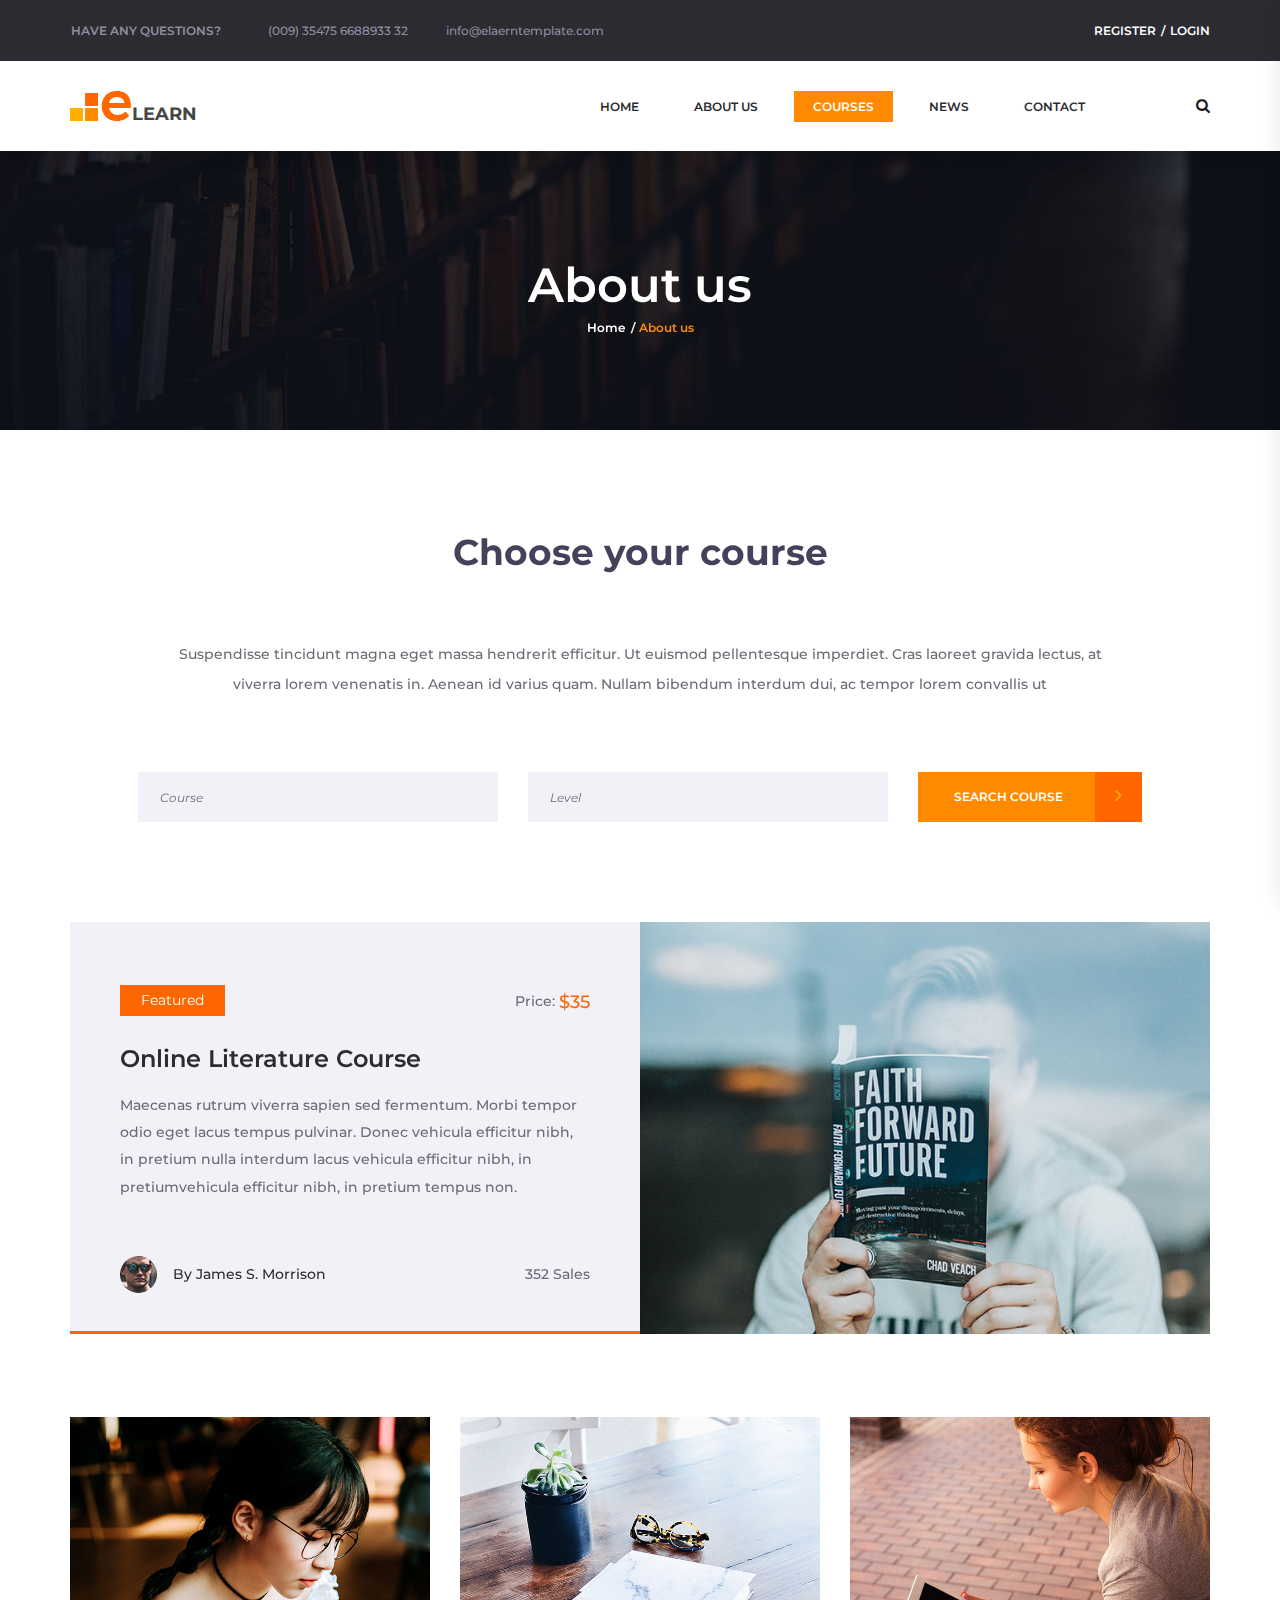
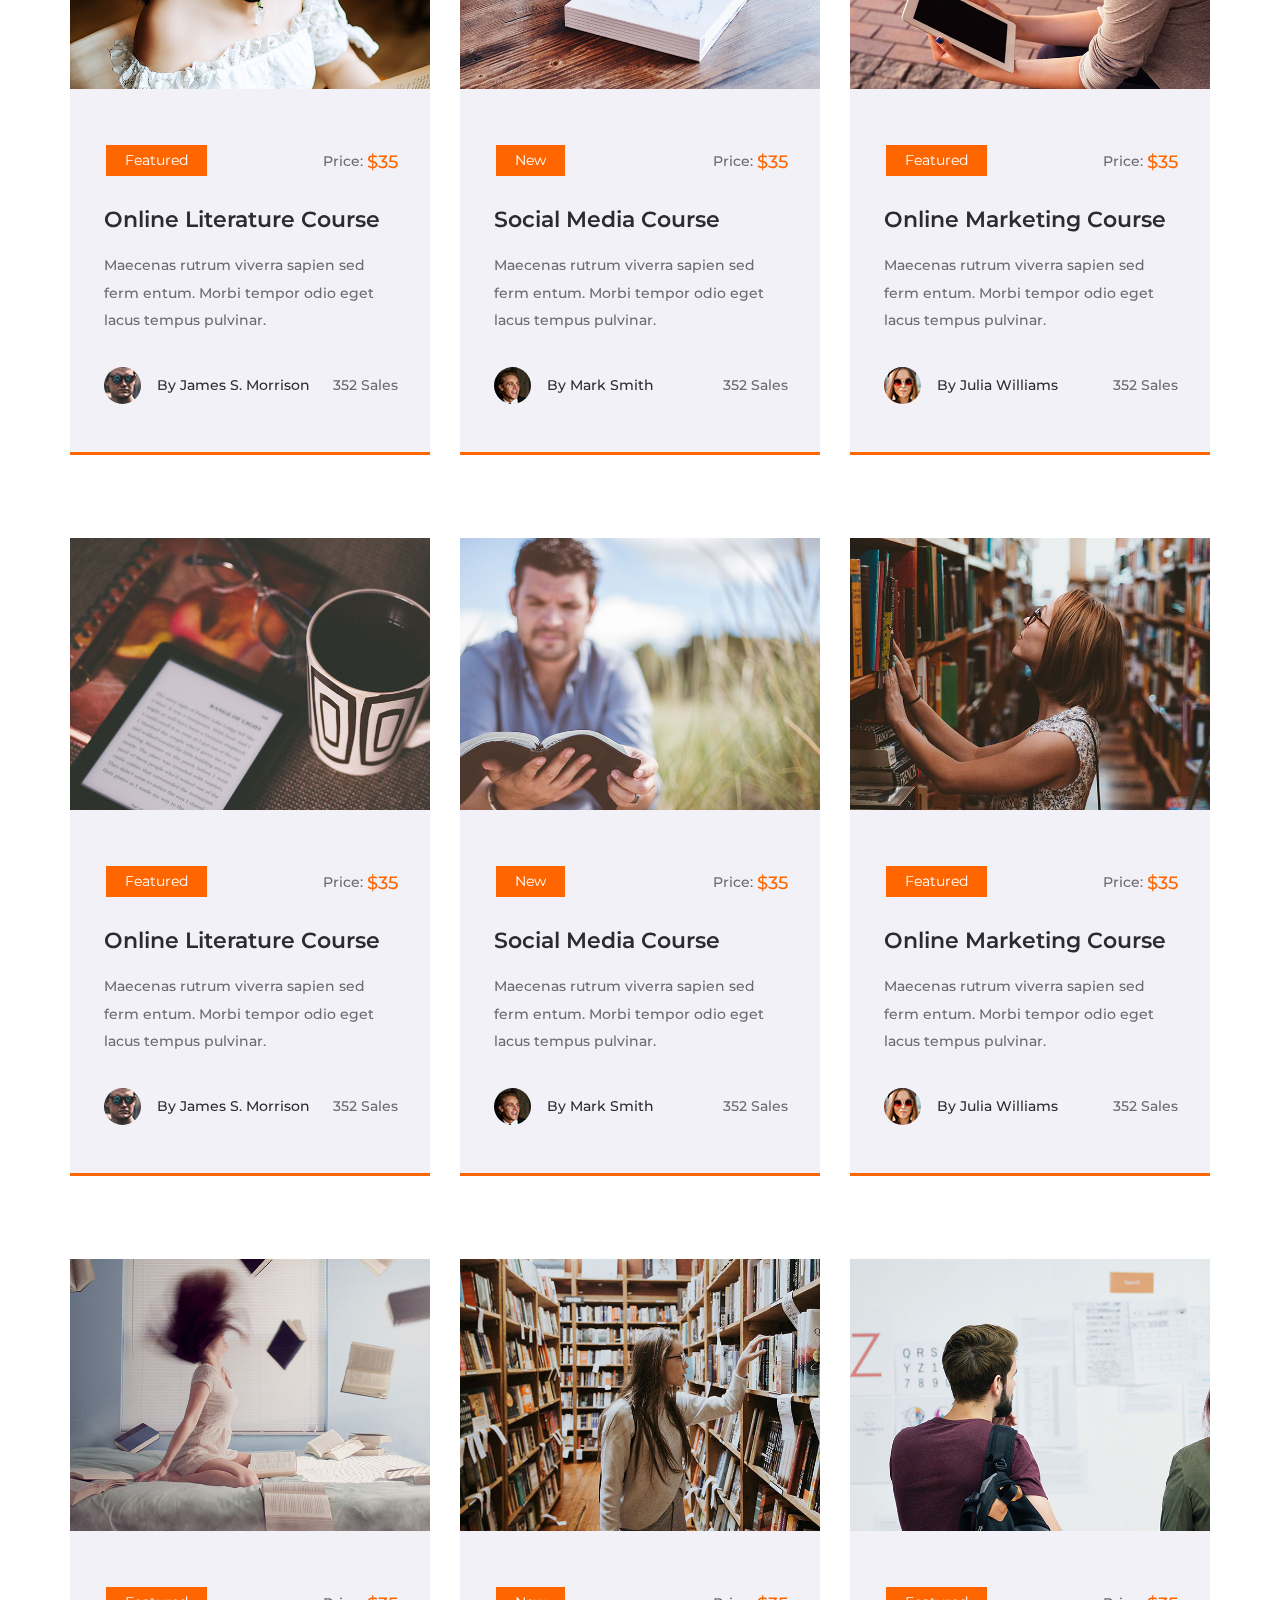
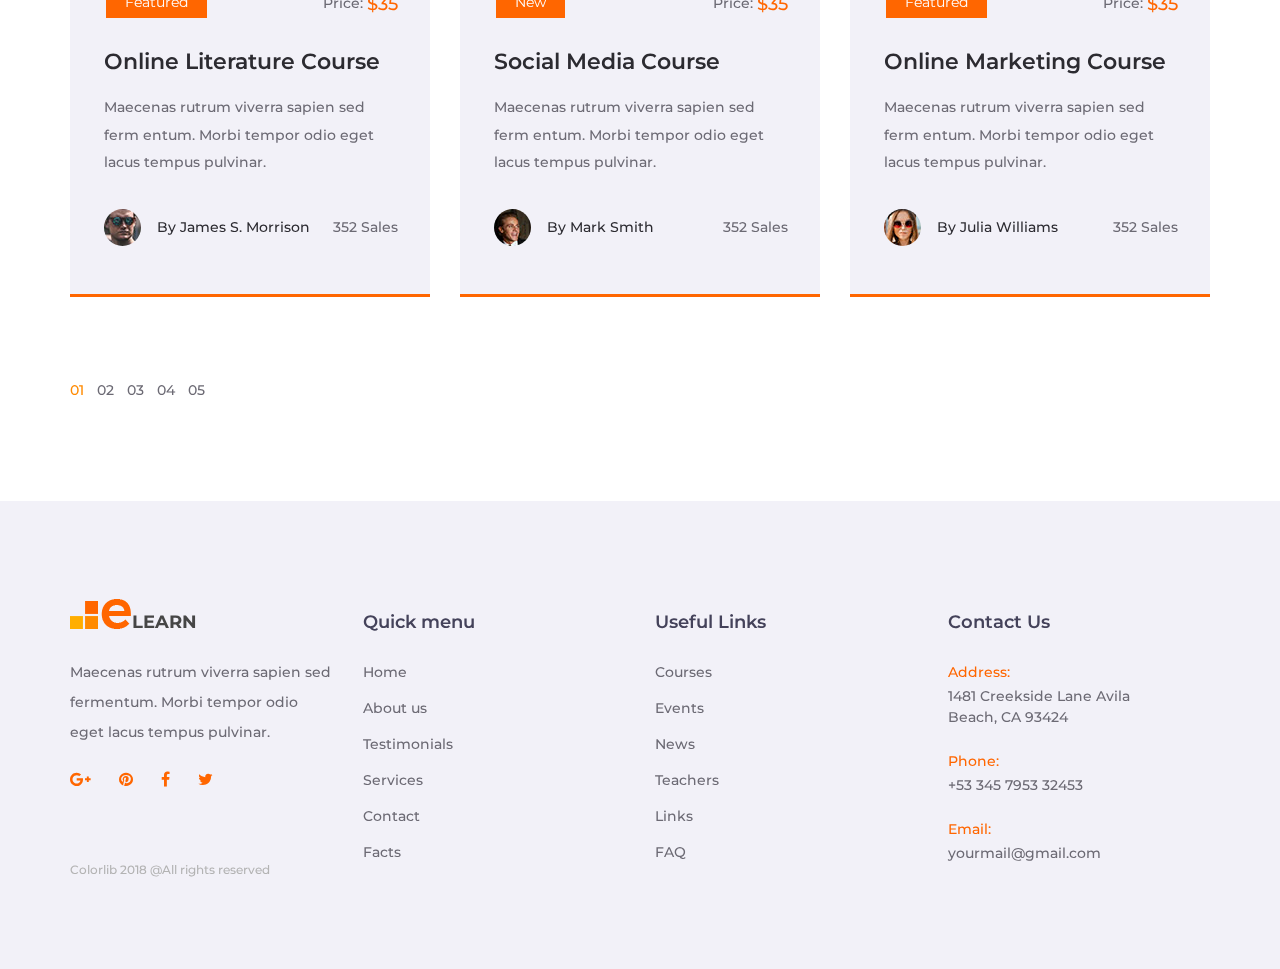
<file: courses.html>
<!DOCTYPE html>
<html lang="en">
<head>
<title>Courses</title>
<meta charset="utf-8">
<meta http-equiv="X-UA-Compatible" content="IE=edge">
<meta name="description" content="Elearn project">
<meta name="viewport" content="width=device-width, initial-scale=1">
<link rel="stylesheet" type="text/css" href="styles/bootstrap4/bootstrap.min.css">
<link href="plugins/font-awesome-4.7.0/css/font-awesome.min.css" rel="stylesheet" type="text/css">
<link href="plugins/video-js/video-js.css" rel="stylesheet" type="text/css">
<link rel="stylesheet" type="text/css" href="styles/courses.css">
<link rel="stylesheet" type="text/css" href="styles/courses_responsive.css">
</head>
<body>

<div class="super_container">

	<!-- Header -->

	<header class="header">
			
		<!-- Top Bar -->
		<div class="top_bar">
			<div class="top_bar_container">
				<div class="container">
					<div class="row">
						<div class="col">
							<div class="top_bar_content d-flex flex-row align-items-center justify-content-start">
								<ul class="top_bar_contact_list">
									<li><div class="question">Have any questions?</div></li>
									<li>
										<div>(009) 35475 6688933 32</div>
									</li>
									<li>
										<div>info@elaerntemplate.com</div>
									</li>
								</ul>
								<div class="top_bar_login ml-auto">
									<ul>
										<li><a href="#">Register</a></li>
										<li><a href="#">Login</a></li>
									</ul>
								</div>
							</div>
						</div>
					</div>
				</div>
			</div>				
		</div>

		<!-- Header Content -->
		<div class="header_container">
			<div class="container">
				<div class="row">
					<div class="col">
						<div class="header_content d-flex flex-row align-items-center justify-content-start">
							<div class="logo_container">
								<a href="#">
									<div class="logo_content d-flex flex-row align-items-end justify-content-start">
										<div class="logo_img"><img src="images/logo.png" alt=""></div>
										<div class="logo_text">learn</div>
									</div>
								</a>
							</div>
							<nav class="main_nav_contaner ml-auto">
								<ul class="main_nav">
									<li><a href="index.html">home</a></li>
									<li><a href="about.html">about us</a></li>
									<li class="active"><a href="courses.html">courses</a></li>
									<li><a href="news.html">news</a></li>
									<li><a href="contact.html">contact</a></li>
								</ul>
								<div class="search_button"><i class="fa fa-search" aria-hidden="true"></i></div>

								<!-- Hamburger -->

								<div class="hamburger menu_mm">
									<i class="fa fa-bars menu_mm" aria-hidden="true"></i>
								</div>
							</nav>

						</div>
					</div>
				</div>
			</div>
		</div>

		<!-- Header Search Panel -->
		<div class="header_search_container">
			<div class="container">
				<div class="row">
					<div class="col">
						<div class="header_search_content d-flex flex-row align-items-center justify-content-end">
							<form action="#" class="header_search_form">
								<input type="search" class="search_input" placeholder="Search" required="required">
								<button class="header_search_button d-flex flex-column align-items-center justify-content-center">
									<i class="fa fa-search" aria-hidden="true"></i>
								</button>
							</form>
						</div>
					</div>
				</div>
			</div>			
		</div>			
	</header>

	<!-- Menu -->

	<div class="menu d-flex flex-column align-items-end justify-content-start text-right menu_mm trans_400">
		<div class="menu_close_container"><div class="menu_close"><div></div><div></div></div></div>
		<div class="search">
			<form action="#" class="header_search_form menu_mm">
				<input type="search" class="search_input menu_mm" placeholder="Search" required="required">
				<button class="header_search_button d-flex flex-column align-items-center justify-content-center menu_mm">
					<i class="fa fa-search menu_mm" aria-hidden="true"></i>
				</button>
			</form>
		</div>
		<nav class="menu_nav">
			<ul class="menu_mm">
				<li class="menu_mm"><a href="index.html">Home</a></li>
				<li class="menu_mm"><a href="courses.html">Courses</a></li>
				<li class="menu_mm"><a href="instructors.html">Instructors</a></li>
				<li class="menu_mm"><a href="#">Events</a></li>
				<li class="menu_mm"><a href="blog.html">Blog</a></li>
				<li class="menu_mm"><a href="contact.html">Contact</a></li>
			</ul>
		</nav>
		<div class="menu_extra">
			<div class="menu_phone"><span class="menu_title">phone:</span>(009) 35475 6688933 32</div>
			<div class="menu_social">
				<span class="menu_title">follow us</span>
				<ul>
					<li><a href="#"><i class="fa fa-pinterest" aria-hidden="true"></i></a></li>
					<li><a href="#"><i class="fa fa-facebook" aria-hidden="true"></i></a></li>
					<li><a href="#"><i class="fa fa-instagram" aria-hidden="true"></i></a></li>
					<li><a href="#"><i class="fa fa-twitter" aria-hidden="true"></i></a></li>
				</ul>
			</div>
		</div>
	</div>
	
	<!-- Home -->

	<div class="home">
		<!-- Background image artist https://unsplash.com/@thepootphotographer -->
		<div class="home_background parallax_background parallax-window" data-parallax="scroll" data-image-src="images/courses.jpg" data-speed="0.8"></div>
		<div class="home_container">
			<div class="container">
				<div class="row">
					<div class="col">
						<div class="home_content text-center">
							<div class="home_title">About us</div>
							<div class="breadcrumbs">
								<ul>
									<li><a href="index.html">Home</a></li>
									<li>About us</li>
								</ul>
							</div>
						</div>
					</div>
				</div>
			</div>
		</div>
	</div>

	<!-- Courses -->

	<div class="courses">
		<div class="container">
			<div class="row">
				<div class="col-lg-10 offset-lg-1">
					<div class="section_title text-center"><h2>Choose your course</h2></div>
					<div class="section_subtitle">Suspendisse tincidunt magna eget massa hendrerit efficitur. Ut euismod pellentesque imperdiet. Cras laoreet gravida lectus, at viverra lorem venenatis in. Aenean id varius quam. Nullam bibendum interdum dui, ac tempor lorem convallis ut</div>
				</div>
			</div>

			<!-- Course Search -->
			<div class="row">
				<div class="col">
					<div class="course_search">
						<form action="#" class="course_search_form d-flex flex-md-row flex-column align-items-start justify-content-between">
							<div><input type="text" class="course_input" placeholder="Course" required="required"></div>
							<div><input type="text" class="course_input" placeholder="Level" required="required"></div>
							<button class="course_button"><span>search course</span><span class="button_arrow"><i class="fa fa-angle-right" aria-hidden="true"></i></span></button>
						</form>
					</div>
				</div>
			</div>

			<!-- Featured Course -->
			<div class="row featured_row">
				<div class="col-lg-6 featured_col">
					<div class="featured_content">
						<div class="featured_header d-flex flex-row align-items-center justify-content-start">
							<div class="featured_tag"><a href="#">Featured</a></div>
							<div class="featured_price ml-auto">Price: <span>$35</span></div>
						</div>
						<div class="featured_title"><h3><a href="courses.html">Online Literature Course</a></h3></div>
						<div class="featured_text">Maecenas rutrum viverra sapien sed fermentum. Morbi tempor odio eget lacus tempus pulvinar. Donec vehicula efficitur nibh, in pretium nulla interdum lacus vehicula efficitur nibh, in pretiumvehicula efficitur nibh, in pretium tempus non.</div>
						<div class="featured_footer d-flex align-items-center justify-content-start">
							<div class="featured_author_image"><img src="images/featured_author.jpg" alt=""></div>
							<div class="featured_author_name">By <a href="#">James S. Morrison</a></div>
							<div class="featured_sales ml-auto"><span>352</span> Sales</div>
						</div>
					</div>
				</div>
				<div class="col-lg-6 featured_col">
					<!-- Background image artist https://unsplash.com/@jtylernix -->
					<div class="featured_background" style="background-image:url(images/featured.jpg)"></div>
				</div>
			</div>
			<div class="row courses_row">
				
				<!-- Course -->
				<div class="col-lg-4 col-md-6">
					<div class="course">
						<div class="course_image"><img src="images/course_1.jpg" alt=""></div>
						<div class="course_body">
							<div class="course_header d-flex flex-row align-items-center justify-content-start">
								<div class="course_tag"><a href="#">Featured</a></div>
								<div class="course_price ml-auto">Price: <span>$35</span></div>
							</div>
							<div class="course_title"><h3><a href="courses.html">Online Literature Course</a></h3></div>
							<div class="course_text">Maecenas rutrum viverra sapien sed ferm entum. Morbi tempor odio eget lacus tempus pulvinar.</div>
							<div class="course_footer d-flex align-items-center justify-content-start">
								<div class="course_author_image"><img src="images/featured_author.jpg" alt="https://unsplash.com/@anthonytran"></div>
								<div class="course_author_name">By <a href="#">James S. Morrison</a></div>
								<div class="course_sales ml-auto"><span>352</span> Sales</div>
							</div>
						</div>
					</div>
				</div>

				<!-- Course -->
				<div class="col-lg-4 col-md-6">
					<div class="course">
						<div class="course_image"><img src="images/course_2.jpg" alt=""></div>
						<div class="course_body">
							<div class="course_header d-flex flex-row align-items-center justify-content-start">
								<div class="course_tag"><a href="#">New</a></div>
								<div class="course_price ml-auto">Price: <span>$35</span></div>
							</div>
							<div class="course_title"><h3><a href="courses.html">Social Media Course</a></h3></div>
							<div class="course_text">Maecenas rutrum viverra sapien sed ferm entum. Morbi tempor odio eget lacus tempus pulvinar.</div>
							<div class="course_footer d-flex align-items-center justify-content-start">
								<div class="course_author_image"><img src="images/course_author_2.jpg" alt="https://unsplash.com/@anthonytran"></div>
								<div class="course_author_name">By <a href="#">Mark Smith</a></div>
								<div class="course_sales ml-auto"><span>352</span> Sales</div>
							</div>
						</div>
					</div>
				</div>

				<!-- Course -->
				<div class="col-lg-4 col-md-6">
					<div class="course">
						<div class="course_image"><img src="images/course_3.jpg" alt=""></div>
						<div class="course_body">
							<div class="course_header d-flex flex-row align-items-center justify-content-start">
								<div class="course_tag"><a href="#">Featured</a></div>
								<div class="course_price ml-auto">Price: <span>$35</span></div>
							</div>
							<div class="course_title"><h3><a href="courses.html">Online Marketing Course</a></h3></div>
							<div class="course_text">Maecenas rutrum viverra sapien sed ferm entum. Morbi tempor odio eget lacus tempus pulvinar.</div>
							<div class="course_footer d-flex align-items-center justify-content-start">
								<div class="course_author_image"><img src="images/course_author_3.jpg" alt="https://unsplash.com/@anthonytran"></div>
								<div class="course_author_name">By <a href="#">Julia Williams</a></div>
								<div class="course_sales ml-auto"><span>352</span> Sales</div>
							</div>
						</div>
					</div>
				</div>

				<!-- Course -->
				<div class="col-lg-4 col-md-6">
					<div class="course">
						<div class="course_image"><img src="images/course_4.jpg" alt=""></div>
						<div class="course_body">
							<div class="course_header d-flex flex-row align-items-center justify-content-start">
								<div class="course_tag"><a href="#">Featured</a></div>
								<div class="course_price ml-auto">Price: <span>$35</span></div>
							</div>
							<div class="course_title"><h3><a href="courses.html">Online Literature Course</a></h3></div>
							<div class="course_text">Maecenas rutrum viverra sapien sed ferm entum. Morbi tempor odio eget lacus tempus pulvinar.</div>
							<div class="course_footer d-flex align-items-center justify-content-start">
								<div class="course_author_image"><img src="images/featured_author.jpg" alt="https://unsplash.com/@anthonytran"></div>
								<div class="course_author_name">By <a href="#">James S. Morrison</a></div>
								<div class="course_sales ml-auto"><span>352</span> Sales</div>
							</div>
						</div>
					</div>
				</div>

				<!-- Course -->
				<div class="col-lg-4 col-md-6">
					<div class="course">
						<div class="course_image"><img src="images/course_5.jpg" alt=""></div>
						<div class="course_body">
							<div class="course_header d-flex flex-row align-items-center justify-content-start">
								<div class="course_tag"><a href="#">New</a></div>
								<div class="course_price ml-auto">Price: <span>$35</span></div>
							</div>
							<div class="course_title"><h3><a href="courses.html">Social Media Course</a></h3></div>
							<div class="course_text">Maecenas rutrum viverra sapien sed ferm entum. Morbi tempor odio eget lacus tempus pulvinar.</div>
							<div class="course_footer d-flex align-items-center justify-content-start">
								<div class="course_author_image"><img src="images/course_author_2.jpg" alt="https://unsplash.com/@anthonytran"></div>
								<div class="course_author_name">By <a href="#">Mark Smith</a></div>
								<div class="course_sales ml-auto"><span>352</span> Sales</div>
							</div>
						</div>
					</div>
				</div>

				<!-- Course -->
				<div class="col-lg-4 col-md-6">
					<div class="course">
						<div class="course_image"><img src="images/course_6.jpg" alt=""></div>
						<div class="course_body">
							<div class="course_header d-flex flex-row align-items-center justify-content-start">
								<div class="course_tag"><a href="#">Featured</a></div>
								<div class="course_price ml-auto">Price: <span>$35</span></div>
							</div>
							<div class="course_title"><h3><a href="courses.html">Online Marketing Course</a></h3></div>
							<div class="course_text">Maecenas rutrum viverra sapien sed ferm entum. Morbi tempor odio eget lacus tempus pulvinar.</div>
							<div class="course_footer d-flex align-items-center justify-content-start">
								<div class="course_author_image"><img src="images/course_author_3.jpg" alt="https://unsplash.com/@anthonytran"></div>
								<div class="course_author_name">By <a href="#">Julia Williams</a></div>
								<div class="course_sales ml-auto"><span>352</span> Sales</div>
							</div>
						</div>
					</div>
				</div>

				<!-- Course -->
				<div class="col-lg-4 col-md-6">
					<div class="course">
						<div class="course_image"><img src="images/course_7.jpg" alt=""></div>
						<div class="course_body">
							<div class="course_header d-flex flex-row align-items-center justify-content-start">
								<div class="course_tag"><a href="#">Featured</a></div>
								<div class="course_price ml-auto">Price: <span>$35</span></div>
							</div>
							<div class="course_title"><h3><a href="courses.html">Online Literature Course</a></h3></div>
							<div class="course_text">Maecenas rutrum viverra sapien sed ferm entum. Morbi tempor odio eget lacus tempus pulvinar.</div>
							<div class="course_footer d-flex align-items-center justify-content-start">
								<div class="course_author_image"><img src="images/featured_author.jpg" alt="https://unsplash.com/@anthonytran"></div>
								<div class="course_author_name">By <a href="#">James S. Morrison</a></div>
								<div class="course_sales ml-auto"><span>352</span> Sales</div>
							</div>
						</div>
					</div>
				</div>

				<!-- Course -->
				<div class="col-lg-4 col-md-6">
					<div class="course">
						<div class="course_image"><img src="images/course_8.jpg" alt=""></div>
						<div class="course_body">
							<div class="course_header d-flex flex-row align-items-center justify-content-start">
								<div class="course_tag"><a href="#">New</a></div>
								<div class="course_price ml-auto">Price: <span>$35</span></div>
							</div>
							<div class="course_title"><h3><a href="courses.html">Social Media Course</a></h3></div>
							<div class="course_text">Maecenas rutrum viverra sapien sed ferm entum. Morbi tempor odio eget lacus tempus pulvinar.</div>
							<div class="course_footer d-flex align-items-center justify-content-start">
								<div class="course_author_image"><img src="images/course_author_2.jpg" alt="https://unsplash.com/@anthonytran"></div>
								<div class="course_author_name">By <a href="#">Mark Smith</a></div>
								<div class="course_sales ml-auto"><span>352</span> Sales</div>
							</div>
						</div>
					</div>
				</div>

				<!-- Course -->
				<div class="col-lg-4 col-md-6">
					<div class="course">
						<div class="course_image"><img src="images/course_9.jpg" alt=""></div>
						<div class="course_body">
							<div class="course_header d-flex flex-row align-items-center justify-content-start">
								<div class="course_tag"><a href="#">Featured</a></div>
								<div class="course_price ml-auto">Price: <span>$35</span></div>
							</div>
							<div class="course_title"><h3><a href="courses.html">Online Marketing Course</a></h3></div>
							<div class="course_text">Maecenas rutrum viverra sapien sed ferm entum. Morbi tempor odio eget lacus tempus pulvinar.</div>
							<div class="course_footer d-flex align-items-center justify-content-start">
								<div class="course_author_image"><img src="images/course_author_3.jpg" alt="https://unsplash.com/@anthonytran"></div>
								<div class="course_author_name">By <a href="#">Julia Williams</a></div>
								<div class="course_sales ml-auto"><span>352</span> Sales</div>
							</div>
						</div>
					</div>
				</div>

			</div>

			<!-- Pagination -->
			<div class="row">
				<div class="col">
					<div class="courses_paginations">
						<ul>
							<li class="active"><a href="#">01</a></li>
							<li><a href="#">02</a></li>
							<li><a href="#">03</a></li>
							<li><a href="#">04</a></li>
							<li><a href="#">05</a></li>
						</ul>
					</div>
				</div>
			</div>
		</div>
	</div>

	<!-- Footer -->

	<footer class="footer">
		<div class="container">
			<div class="row">

				<!-- About -->
				<div class="col-lg-3 footer_col">
					<div class="footer_about">
						<div class="logo_container">
							<a href="#">
								<div class="logo_content d-flex flex-row align-items-end justify-content-start">
									<div class="logo_img"><img src="images/logo.png" alt=""></div>
									<div class="logo_text">learn</div>
								</div>
							</a>
						</div>
						<div class="footer_about_text">
							<p>Maecenas rutrum viverra sapien sed fermentum. Morbi tempor odio eget lacus tempus pulvinar.</p>
						</div>
						<div class="footer_social">
							<ul>
								<li><a href="#"><i class="fa fa-google-plus" aria-hidden="true"></i></a></li>
								<li><a href="#"><i class="fa fa-pinterest" aria-hidden="true"></i></a></li>
								<li><a href="#"><i class="fa fa-facebook" aria-hidden="true"></i></a></li>
								<li><a href="#"><i class="fa fa-twitter" aria-hidden="true"></i></a></li>
							</ul>
						</div>
						<div class="copyright">Colorlib 2018 @All rights reserved</div>
					</div>
				</div>

				<div class="col-lg-3 footer_col">
					<div class="footer_links">
						<div class="footer_title">Quick menu</div>
						<ul class="footer_list">
							<li><a href="index.html">Home</a></li>
							<li><a href="about.html">About us</a></li>
							<li><a href="#">Testimonials</a></li>
							<li><a href="#">Services</a></li>
							<li><a href="contact.html">Contact</a></li>
							<li><a href="#">Facts</a></li>
						</ul>
					</div>
				</div>

				<div class="col-lg-3 footer_col">
					<div class="footer_links">
						<div class="footer_title">Useful Links</div>
						<ul class="footer_list">
							<li><a href="courses.html">Courses</a></li>
							<li><a href="#">Events</a></li>
							<li><a href="news.html">News</a></li>
							<li><a href="#">Teachers</a></li>
							<li><a href="#">Links</a></li>
							<li><a href="#">FAQ</a></li>
						</ul>
					</div>
				</div>

				<div class="col-lg-3 footer_col">
					<div class="footer_contact">
						<div class="footer_title">Contact Us</div>
						<div class="footer_contact_info">
							<div class="footer_contact_item">
								<div class="footer_contact_title">Address:</div>
								<div class="footer_contact_line">1481 Creekside Lane Avila Beach, CA 93424</div>
							</div>
							<div class="footer_contact_item">
								<div class="footer_contact_title">Phone:</div>
								<div class="footer_contact_line">+53 345 7953 32453</div>
							</div>
							<div class="footer_contact_item">
								<div class="footer_contact_title">Email:</div>
								<div class="footer_contact_line">yourmail@gmail.com</div>
							</div>
						</div>
					</div>
				</div>
			</div>
		</div>
	</footer>
</div>

<script src="js/jquery-3.2.1.min.js"></script>
<script src="styles/bootstrap4/popper.js"></script>
<script src="styles/bootstrap4/bootstrap.min.js"></script>
<script src="plugins/easing/easing.js"></script>
<script src="plugins/parallax-js-master/parallax.min.js"></script>
<script src="js/courses.js"></script>
</body>
</html>
</file>
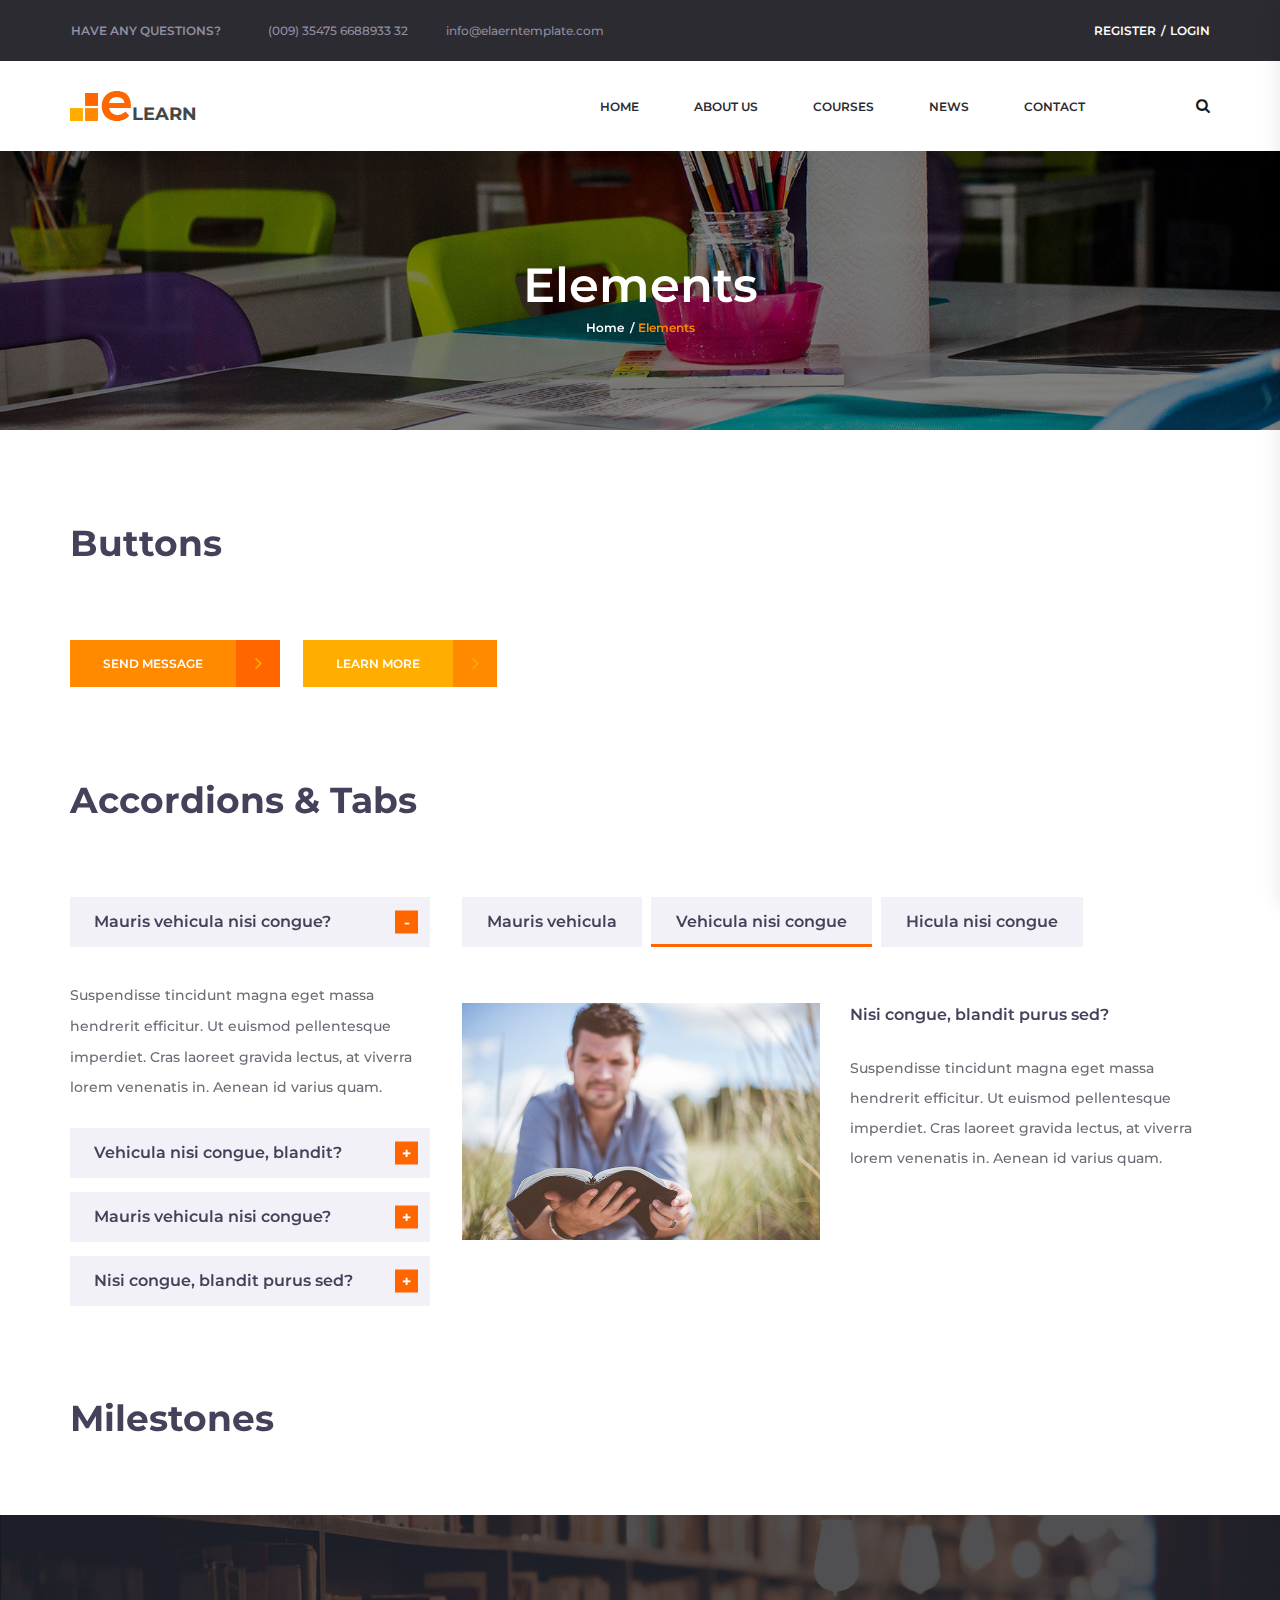
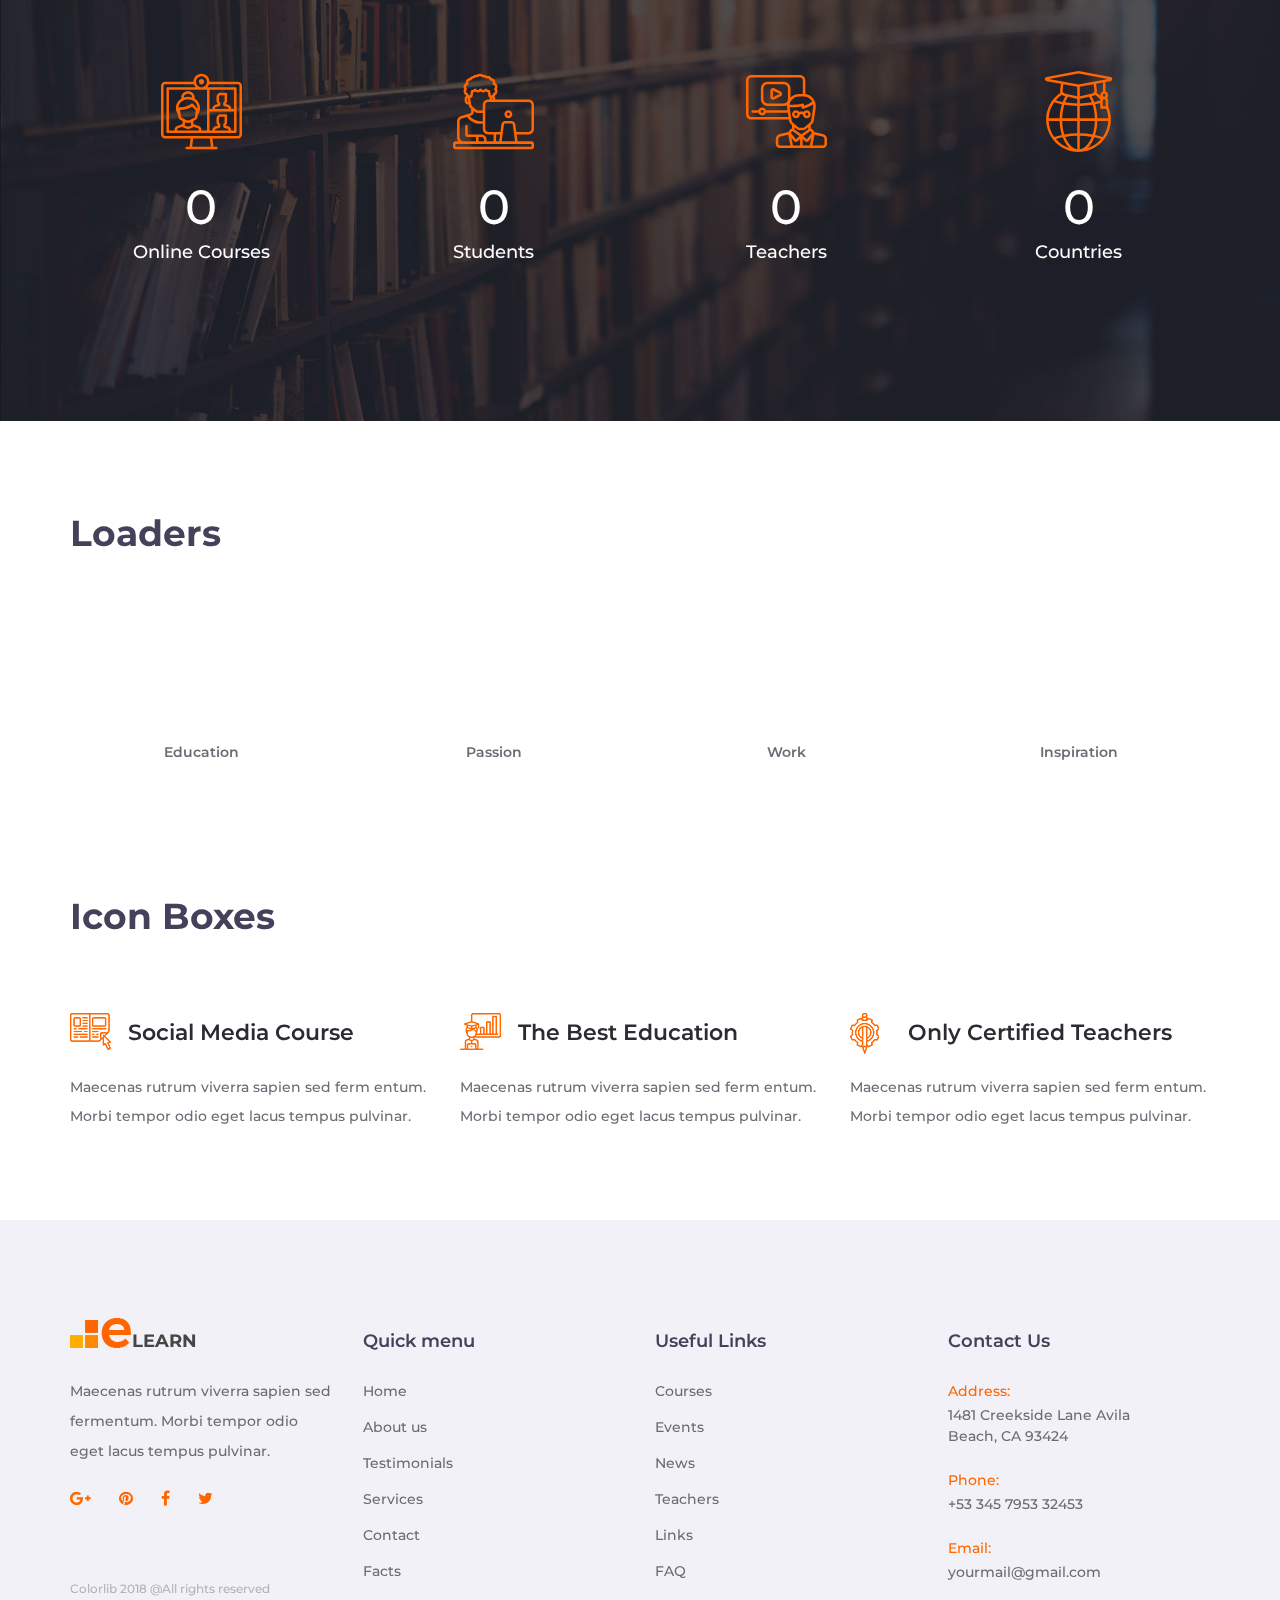
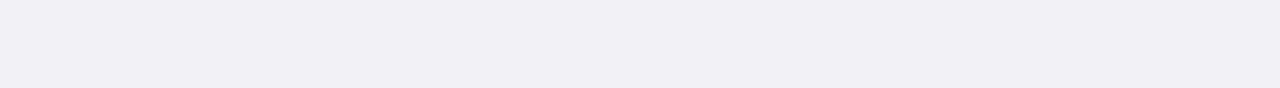
<file: elements.html>
<!DOCTYPE html>
<html lang="en">
<head>
<title>Elements</title>
<meta charset="utf-8">
<meta http-equiv="X-UA-Compatible" content="IE=edge">
<meta name="description" content="Elearn project">
<meta name="viewport" content="width=device-width, initial-scale=1">
<link rel="stylesheet" type="text/css" href="styles/bootstrap4/bootstrap.min.css">
<link href="plugins/font-awesome-4.7.0/css/font-awesome.min.css" rel="stylesheet" type="text/css">
<link href="plugins/video-js/video-js.css" rel="stylesheet" type="text/css">
<link rel="stylesheet" type="text/css" href="styles/elements.css">
<link rel="stylesheet" type="text/css" href="styles/elements_responsive.css">
</head>
<body>

<div class="super_container">

	<!-- Header -->

	<header class="header">
			
		<!-- Top Bar -->
		<div class="top_bar">
			<div class="top_bar_container">
				<div class="container">
					<div class="row">
						<div class="col">
							<div class="top_bar_content d-flex flex-row align-items-center justify-content-start">
								<ul class="top_bar_contact_list">
									<li><div class="question">Have any questions?</div></li>
									<li>
										<div>(009) 35475 6688933 32</div>
									</li>
									<li>
										<div>info@elaerntemplate.com</div>
									</li>
								</ul>
								<div class="top_bar_login ml-auto">
									<ul>
										<li><a href="#">Register</a></li>
										<li><a href="#">Login</a></li>
									</ul>
								</div>
							</div>
						</div>
					</div>
				</div>
			</div>				
		</div>

		<!-- Header Content -->
		<div class="header_container">
			<div class="container">
				<div class="row">
					<div class="col">
						<div class="header_content d-flex flex-row align-items-center justify-content-start">
							<div class="logo_container">
								<a href="#">
									<div class="logo_content d-flex flex-row align-items-end justify-content-start">
										<div class="logo_img"><img src="images/logo.png" alt=""></div>
										<div class="logo_text">learn</div>
									</div>
								</a>
							</div>
							<nav class="main_nav_contaner ml-auto">
								<ul class="main_nav">
									<li><a href="index.html">home</a></li>
									<li><a href="about.html">about us</a></li>
									<li><a href="courses.html">courses</a></li>
									<li><a href="news.html">news</a></li>
									<li><a href="contact.html">contact</a></li>
								</ul>
								<div class="search_button"><i class="fa fa-search" aria-hidden="true"></i></div>

								<!-- Hamburger -->

								<div class="hamburger menu_mm">
									<i class="fa fa-bars menu_mm" aria-hidden="true"></i>
								</div>
							</nav>

						</div>
					</div>
				</div>
			</div>
		</div>

		<!-- Header Search Panel -->
		<div class="header_search_container">
			<div class="container">
				<div class="row">
					<div class="col">
						<div class="header_search_content d-flex flex-row align-items-center justify-content-end">
							<form action="#" class="header_search_form">
								<input type="search" class="search_input" placeholder="Search" required="required">
								<button class="header_search_button d-flex flex-column align-items-center justify-content-center">
									<i class="fa fa-search" aria-hidden="true"></i>
								</button>
							</form>
						</div>
					</div>
				</div>
			</div>			
		</div>			
	</header>

	<!-- Menu -->

	<div class="menu d-flex flex-column align-items-end justify-content-start text-right menu_mm trans_400">
		<div class="menu_close_container"><div class="menu_close"><div></div><div></div></div></div>
		<div class="search">
			<form action="#" class="header_search_form menu_mm">
				<input type="search" class="search_input menu_mm" placeholder="Search" required="required">
				<button class="header_search_button d-flex flex-column align-items-center justify-content-center menu_mm">
					<i class="fa fa-search menu_mm" aria-hidden="true"></i>
				</button>
			</form>
		</div>
		<nav class="menu_nav">
			<ul class="menu_mm">
				<li class="menu_mm"><a href="index.html">Home</a></li>
				<li class="menu_mm"><a href="courses.html">Courses</a></li>
				<li class="menu_mm"><a href="instructors.html">Instructors</a></li>
				<li class="menu_mm"><a href="#">Events</a></li>
				<li class="menu_mm"><a href="blog.html">Blog</a></li>
				<li class="menu_mm"><a href="contact.html">Contact</a></li>
			</ul>
		</nav>
		<div class="menu_extra">
			<div class="menu_phone"><span class="menu_title">phone:</span>(009) 35475 6688933 32</div>
			<div class="menu_social">
				<span class="menu_title">follow us</span>
				<ul>
					<li><a href="#"><i class="fa fa-pinterest" aria-hidden="true"></i></a></li>
					<li><a href="#"><i class="fa fa-facebook" aria-hidden="true"></i></a></li>
					<li><a href="#"><i class="fa fa-instagram" aria-hidden="true"></i></a></li>
					<li><a href="#"><i class="fa fa-twitter" aria-hidden="true"></i></a></li>
				</ul>
			</div>
		</div>
	</div>
	
	<!-- Home -->

	<div class="home">
		<!-- Background image artist https://unsplash.com/@thepootphotographer -->
		<div class="home_background parallax_background parallax-window" data-parallax="scroll" data-image-src="images/elements.jpg" data-speed="0.8"></div>
		<div class="home_container">
			<div class="container">
				<div class="row">
					<div class="col">
						<div class="home_content text-center">
							<div class="home_title">Elements</div>
							<div class="breadcrumbs">
								<ul>
									<li><a href="index.html">Home</a></li>
									<li>Elements</li>
								</ul>
							</div>
						</div>
					</div>
				</div>
			</div>
		</div>
	</div>

	<!-- Elements -->

	<div class="elements">

		<!-- Buttons -->
		<div class="buttons">
			<div class="container">
				<div class="row">
					<div class="col">
						<div class="elements_title">Buttons</div>
						<div class="buttons_container d-flex flex-row align-items-start justify-content-start flex-wrap">
							<div class="button button_1"><a href="#">send message<div class="button_arrow"><i class="fa fa-angle-right" aria-hidden="true"></i></div></a></div>
							<div class="button button_2"><a href="#">learn more<div class="button_arrow"><i class="fa fa-angle-right" aria-hidden="true"></i></div></a></div>
						</div>
					</div>
				</div>
			</div>
		</div>

		<!-- Accordions & Tabs -->
		<div class="accordions_tabs">
			<div class="container">
				<div class="row">
					<div class="col">
						<div class="elements_title">Accordions & Tabs</div>
					</div>
				</div>
				<div class="row accordions_row">

					<!-- Accordions -->
					<div class="col-lg-4">
						<div class="accordions">

							<div class="accordion_container">
								<div class="accordion d-flex flex-row align-items-center active"><div>Mauris vehicula nisi congue?</div></div>
								<div class="accordion_panel">
									<div>
										<p>Suspendisse tincidunt magna eget massa hendrerit efficitur. Ut euismod pellentesque imperdiet. Cras laoreet gravida lectus, at viverra lorem venenatis in. Aenean id varius quam.</p>
									</div>
								</div>
							</div>

							<div class="accordion_container">
								<div class="accordion d-flex flex-row align-items-center"><div>Vehicula nisi congue, blandit?</div></div>
								<div class="accordion_panel">
									<div>
										<p>Suspendisse tincidunt magna eget massa hendrerit efficitur. Ut euismod pellentesque imperdiet. Cras laoreet gravida lectus, at viverra lorem venenatis in. Aenean id varius quam.</p>
									</div>
								</div>
							</div>

							<div class="accordion_container">
								<div class="accordion d-flex flex-row align-items-center"><div>Mauris vehicula nisi congue?</div></div>
								<div class="accordion_panel">
									<div>
										<p>Suspendisse tincidunt magna eget massa hendrerit efficitur. Ut euismod pellentesque imperdiet. Cras laoreet gravida lectus, at viverra lorem venenatis in. Aenean id varius quam.</p>
									</div>
								</div>
							</div>

							<div class="accordion_container">
								<div class="accordion d-flex flex-row align-items-center"><div>Nisi congue, blandit purus sed?</div></div>
								<div class="accordion_panel">
									<div>
										<p>Suspendisse tincidunt magna eget massa hendrerit efficitur. Ut euismod pellentesque imperdiet. Cras laoreet gravida lectus, at viverra lorem venenatis in. Aenean id varius quam.</p>
									</div>
								</div>
							</div>

						</div>
					</div>

					<!-- Tabs -->
					<div class="col-lg-8">
						<div class="tabs">
							<div class="tabs_container">
								<div class="tabs d-flex flex-row align-items-center justify-content-start flex-wrap">
									<div class="tab">Mauris vehicula</div>
									<div class="tab active">Vehicula nisi congue</div>
									<div class="tab">Hicula nisi congue</div>
								</div>
								<div class="tab_panels">
									<div class="tab_panel">
										<div class="tab_panel_content">
											<div class="row">
												<div class="col-lg-6">
													<div class="tab_image"><img src="images/tab.jpg" alt=""></div>
												</div>
												<div class="col-lg-6">
													<div class="tab_text_title">Nisi congue, blandit purus sed?</div>
													<div class="tab_text">
														<p>Suspendisse tincidunt magna eget massa hendrerit efficitur. Ut euismod pellentesque imperdiet. Cras laoreet gravida lectus, at viverra lorem venenatis in. Aenean id varius quam.</p>
													</div>
												</div>
											</div>
										</div>
									</div>
									<div class="tab_panel active">
										<div class="tab_panel_content">
											<div class="row">
												<div class="col-lg-6">
													<div class="tab_image"><img src="images/tab.jpg" alt=""></div>
												</div>
												<div class="col-lg-6">
													<div class="tab_text_title">Nisi congue, blandit purus sed?</div>
													<div class="tab_text">
														<p>Suspendisse tincidunt magna eget massa hendrerit efficitur. Ut euismod pellentesque imperdiet. Cras laoreet gravida lectus, at viverra lorem venenatis in. Aenean id varius quam.</p>
													</div>
												</div>
											</div>
										</div>
									</div>
									<div class="tab_panel">
										<div class="tab_panel_content">
											<div class="row">
												<div class="col-lg-6">
													<div class="tab_image"><img src="images/tab.jpg" alt=""></div>
												</div>
												<div class="col-lg-6">
													<div class="tab_text_title">Nisi congue, blandit purus sed?</div>
													<div class="tab_text">
														<p>Suspendisse tincidunt magna eget massa hendrerit efficitur. Ut euismod pellentesque imperdiet. Cras laoreet gravida lectus, at viverra lorem venenatis in. Aenean id varius quam.</p>
													</div>
												</div>
											</div>
										</div>
									</div>
								</div>
							</div>
						</div>
					</div>
				</div>
			</div>
		</div>

		<!-- Milestones -->
		<div class="milestones_section">
			<div class="container">
				<div class="row">
					<div class="col">
						<div class="elements_title">Milestones</div>
					</div>
				</div>
			</div>
		</div>
		<div class="milestones">
			<!-- Background image artis https://unsplash.com/@thepootphotographer -->
			<div class="milestones_background" style="background-image:url(images/milestones.jpg)"></div>
			<div class="container">
				<div class="row milestones_container">
								
					<!-- Milestone -->
					<div class="col-lg-3 milestone_col">
						<div class="milestone text-center">
							<div class="milestone_icon"><img src="images/milestone_1.svg" alt=""></div>
							<div class="milestone_counter" data-end-value="1548">0</div>
							<div class="milestone_text">Online Courses</div>
						</div>
					</div>

					<!-- Milestone -->
					<div class="col-lg-3 milestone_col">
						<div class="milestone text-center">
							<div class="milestone_icon"><img src="images/milestone_2.svg" alt=""></div>
							<div class="milestone_counter" data-end-value="7286">0</div>
							<div class="milestone_text">Students</div>
						</div>
					</div>

					<!-- Milestone -->
					<div class="col-lg-3 milestone_col">
						<div class="milestone text-center">
							<div class="milestone_icon"><img src="images/milestone_3.svg" alt=""></div>
							<div class="milestone_counter" data-end-value="257">0</div>
							<div class="milestone_text">Teachers</div>
						</div>
					</div>

					<!-- Milestone -->
					<div class="col-lg-3 milestone_col">
						<div class="milestone text-center">
							<div class="milestone_icon"><img src="images/milestone_4.svg" alt=""></div>
							<div class="milestone_counter" data-end-value="39">0</div>
							<div class="milestone_text">Countries</div>
						</div>
					</div>

				</div>
			</div>
		</div>

		<!-- Loaders -->
		<div class="loaders">
			<div class="container">
				<div class="row">
					<div class="col">
						<div class="elements_title">Loaders</div>
					</div>
				</div>
				<div class="row loaders_container">
					<div class="col-lg-3 loader_col">
						<!-- Loader -->
						<div class="loader" data-perc="1.00"><span>Education</span></div>
					</div>
					<div class="col-lg-3 loader_col">
						<!-- Loader -->
						<div class="loader" data-perc="0.50"><span>Passion</span></div>
					</div>
					<div class="col-lg-3 loader_col">
						<!-- Loader -->
						<div class="loader" data-perc="0.75"><span>Work</span></div>
					</div>
					<div class="col-lg-3 loader_col">
						<!-- Loader -->
						<div class="loader" data-perc="0.90"><span>Inspiration</span></div>
					</div>
				</div>
			</div>
		</div>

		<!-- Icon Boxes -->
		<div class="icon_boxes">
			<div class="container">
				<div class="row">
					<div class="col">
						<div class="elements_title">Icon Boxes</div>
					</div>
				</div>
				<div class="row icon_boxes_row">
					
					<!-- Icon Box -->
					<div class="col-lg-4 ib_col">
						<div class="icon_box">
							<div class="ib_title_container d-flex flex-row align-items-center justify-content-start">
								<div class="ib_image"><img src="images/icon_1.png" alt=""></div>
								<div class="ib_title">Social Media Course</div>
							</div>
							<div class="ib_text">
								<p>Maecenas rutrum viverra sapien sed ferm entum. Morbi tempor odio eget lacus tempus pulvinar.</p>
							</div>
						</div>
					</div>

					<!-- Icon Box -->
					<div class="col-lg-4 ib_col">
						<div class="icon_box">
							<div class="ib_title_container d-flex flex-row align-items-center justify-content-start">
								<div class="ib_image"><img src="images/icon_2.png" alt=""></div>
								<div class="ib_title">The Best Education</div>
							</div>
							<div class="ib_text">
								<p>Maecenas rutrum viverra sapien sed ferm entum. Morbi tempor odio eget lacus tempus pulvinar.</p>
							</div>
						</div>
					</div>

					<!-- Icon Box -->
					<div class="col-lg-4 ib_col">
						<div class="icon_box">
							<div class="ib_title_container d-flex flex-row align-items-center justify-content-start">
								<div class="ib_image"><img src="images/icon_3.png" alt=""></div>
								<div class="ib_title">Only Certified Teachers</div>
							</div>
							<div class="ib_text">
								<p>Maecenas rutrum viverra sapien sed ferm entum. Morbi tempor odio eget lacus tempus pulvinar.</p>
							</div>
						</div>
					</div>

				</div>
			</div>
		</div>

	</div>

	<!-- Footer -->

	<footer class="footer">
		<div class="container">
			<div class="row">

				<!-- About -->
				<div class="col-lg-3 footer_col">
					<div class="footer_about">
						<div class="logo_container">
							<a href="#">
								<div class="logo_content d-flex flex-row align-items-end justify-content-start">
									<div class="logo_img"><img src="images/logo.png" alt=""></div>
									<div class="logo_text">learn</div>
								</div>
							</a>
						</div>
						<div class="footer_about_text">
							<p>Maecenas rutrum viverra sapien sed fermentum. Morbi tempor odio eget lacus tempus pulvinar.</p>
						</div>
						<div class="footer_social">
							<ul>
								<li><a href="#"><i class="fa fa-google-plus" aria-hidden="true"></i></a></li>
								<li><a href="#"><i class="fa fa-pinterest" aria-hidden="true"></i></a></li>
								<li><a href="#"><i class="fa fa-facebook" aria-hidden="true"></i></a></li>
								<li><a href="#"><i class="fa fa-twitter" aria-hidden="true"></i></a></li>
							</ul>
						</div>
						<div class="copyright">Colorlib 2018 @All rights reserved</div>
					</div>
				</div>

				<div class="col-lg-3 footer_col">
					<div class="footer_links">
						<div class="footer_title">Quick menu</div>
						<ul class="footer_list">
							<li><a href="index.html">Home</a></li>
							<li><a href="about.html">About us</a></li>
							<li><a href="#">Testimonials</a></li>
							<li><a href="#">Services</a></li>
							<li><a href="contact.html">Contact</a></li>
							<li><a href="#">Facts</a></li>
						</ul>
					</div>
				</div>

				<div class="col-lg-3 footer_col">
					<div class="footer_links">
						<div class="footer_title">Useful Links</div>
						<ul class="footer_list">
							<li><a href="courses.html">Courses</a></li>
							<li><a href="#">Events</a></li>
							<li><a href="news.html">News</a></li>
							<li><a href="#">Teachers</a></li>
							<li><a href="#">Links</a></li>
							<li><a href="#">FAQ</a></li>
						</ul>
					</div>
				</div>

				<div class="col-lg-3 footer_col">
					<div class="footer_contact">
						<div class="footer_title">Contact Us</div>
						<div class="footer_contact_info">
							<div class="footer_contact_item">
								<div class="footer_contact_title">Address:</div>
								<div class="footer_contact_line">1481 Creekside Lane Avila Beach, CA 93424</div>
							</div>
							<div class="footer_contact_item">
								<div class="footer_contact_title">Phone:</div>
								<div class="footer_contact_line">+53 345 7953 32453</div>
							</div>
							<div class="footer_contact_item">
								<div class="footer_contact_title">Email:</div>
								<div class="footer_contact_line">yourmail@gmail.com</div>
							</div>
						</div>
					</div>
				</div>
			</div>
		</div>
	</footer>
</div>

<script src="js/jquery-3.2.1.min.js"></script>
<script src="styles/bootstrap4/popper.js"></script>
<script src="styles/bootstrap4/bootstrap.min.js"></script>
<script src="plugins/greensock/TweenMax.min.js"></script>
<script src="plugins/greensock/TimelineMax.min.js"></script>
<script src="plugins/scrollmagic/ScrollMagic.min.js"></script>
<script src="plugins/greensock/animation.gsap.min.js"></script>
<script src="plugins/greensock/ScrollToPlugin.min.js"></script>
<script src="plugins/progressbar/progressbar.min.js"></script>
<script src="plugins/easing/easing.js"></script>
<script src="plugins/parallax-js-master/parallax.min.js"></script>
<script src="js/elements.js"></script>
</body>
</html>
</file>
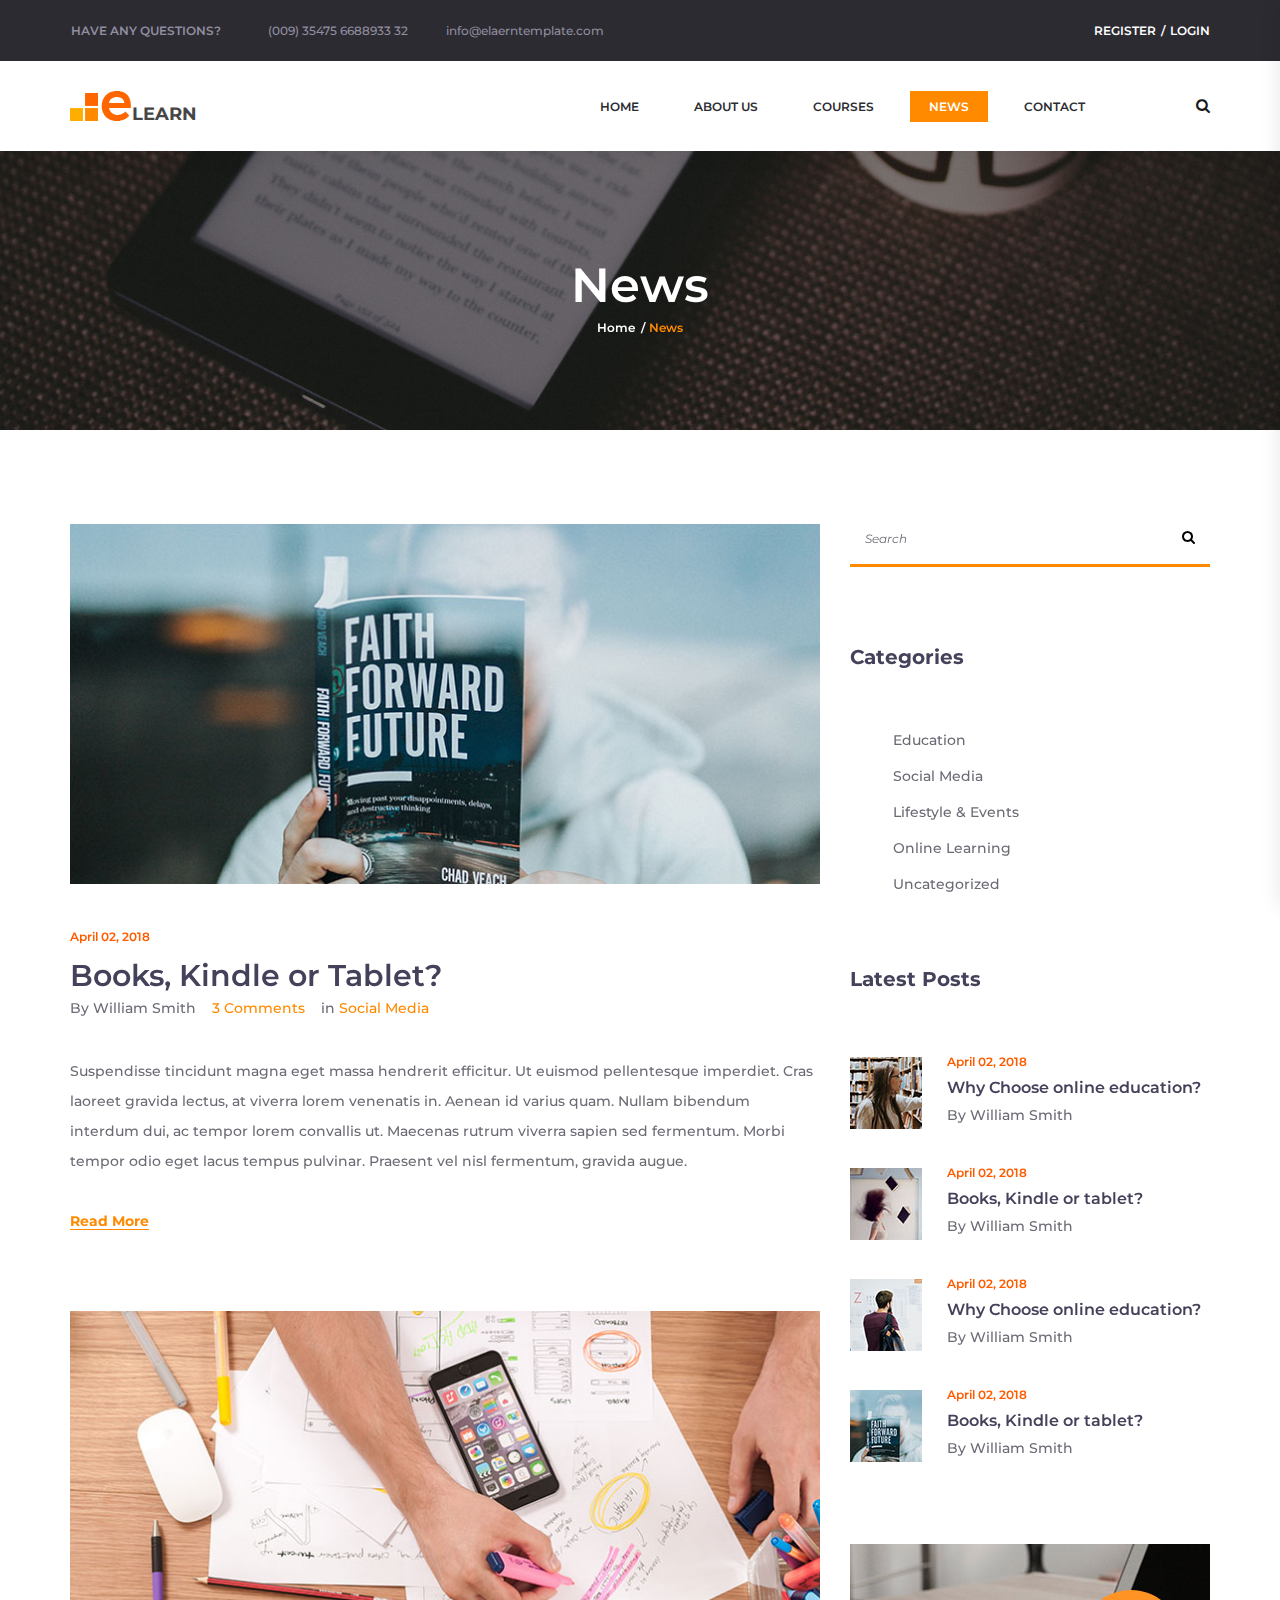
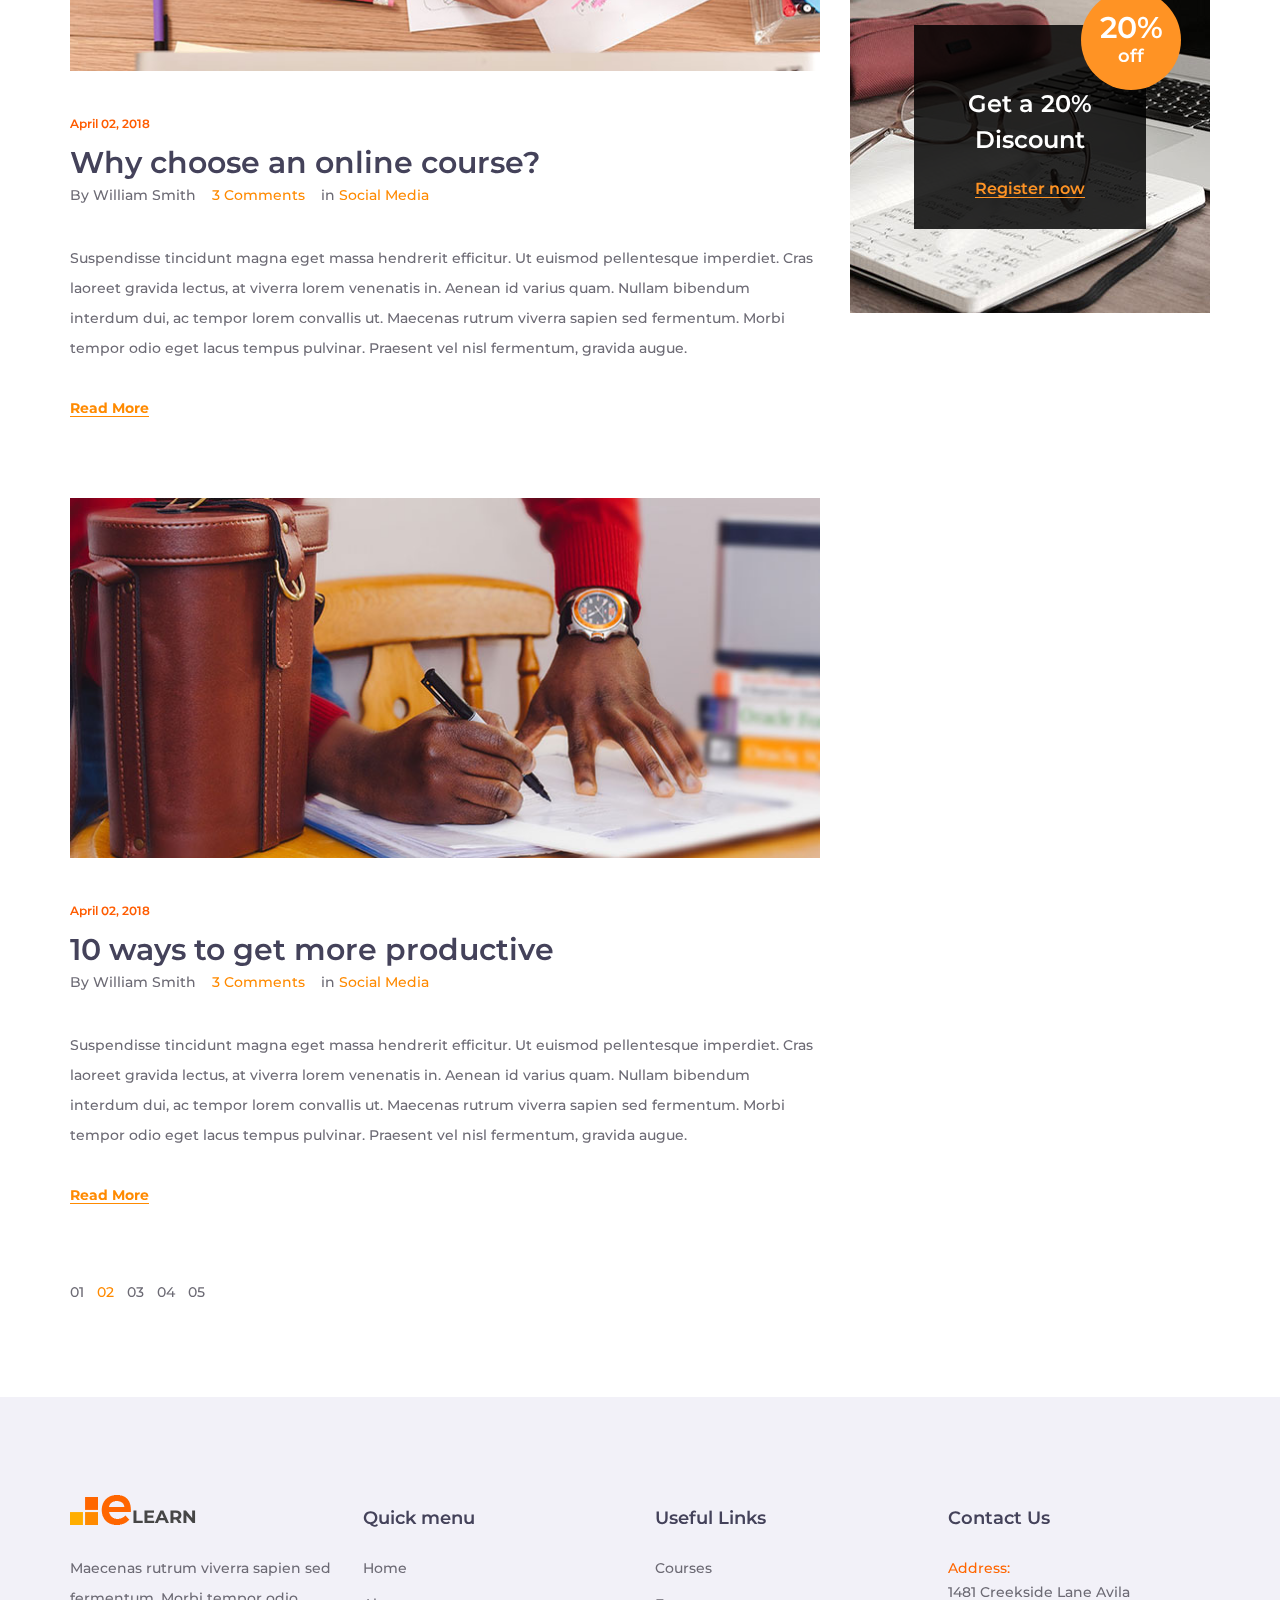
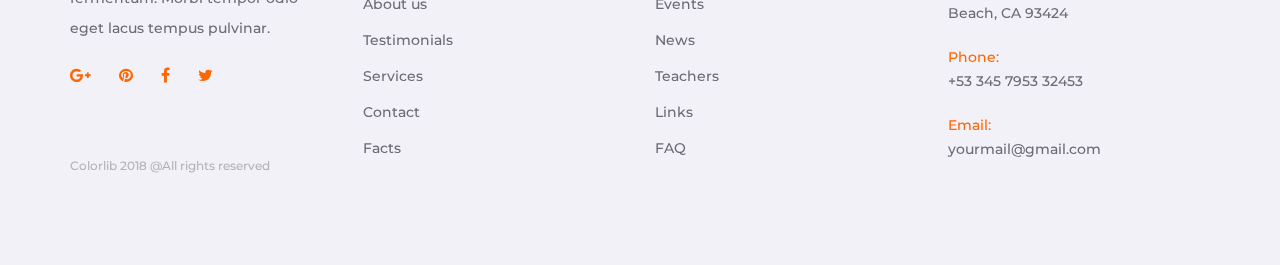
<file: news.html>
<!DOCTYPE html>
<html lang="en">
<head>
<title>News</title>
<meta charset="utf-8">
<meta http-equiv="X-UA-Compatible" content="IE=edge">
<meta name="description" content="Elearn project">
<meta name="viewport" content="width=device-width, initial-scale=1">
<link rel="stylesheet" type="text/css" href="styles/bootstrap4/bootstrap.min.css">
<link href="plugins/font-awesome-4.7.0/css/font-awesome.min.css" rel="stylesheet" type="text/css">
<link href="plugins/video-js/video-js.css" rel="stylesheet" type="text/css">
<link rel="stylesheet" type="text/css" href="styles/news.css">
<link rel="stylesheet" type="text/css" href="styles/news_responsive.css">
</head>
<body>

<div class="super_container">

	<!-- Header -->

	<header class="header">
			
		<!-- Top Bar -->
		<div class="top_bar">
			<div class="top_bar_container">
				<div class="container">
					<div class="row">
						<div class="col">
							<div class="top_bar_content d-flex flex-row align-items-center justify-content-start">
								<ul class="top_bar_contact_list">
									<li><div class="question">Have any questions?</div></li>
									<li>
										<div>(009) 35475 6688933 32</div>
									</li>
									<li>
										<div>info@elaerntemplate.com</div>
									</li>
								</ul>
								<div class="top_bar_login ml-auto">
									<ul>
										<li><a href="#">Register</a></li>
										<li><a href="#">Login</a></li>
									</ul>
								</div>
							</div>
						</div>
					</div>
				</div>
			</div>				
		</div>

		<!-- Header Content -->
		<div class="header_container">
			<div class="container">
				<div class="row">
					<div class="col">
						<div class="header_content d-flex flex-row align-items-center justify-content-start">
							<div class="logo_container">
								<a href="#">
									<div class="logo_content d-flex flex-row align-items-end justify-content-start">
										<div class="logo_img"><img src="images/logo.png" alt=""></div>
										<div class="logo_text">learn</div>
									</div>
								</a>
							</div>
							<nav class="main_nav_contaner ml-auto">
								<ul class="main_nav">
									<li><a href="index.html">home</a></li>
									<li><a href="about.html">about us</a></li>
									<li><a href="courses.html">courses</a></li>
									<li class="active"><a href="news.html">news</a></li>
									<li><a href="contact.html">contact</a></li>
								</ul>
								<div class="search_button"><i class="fa fa-search" aria-hidden="true"></i></div>

								<!-- Hamburger -->

								<div class="hamburger menu_mm">
									<i class="fa fa-bars menu_mm" aria-hidden="true"></i>
								</div>
							</nav>

						</div>
					</div>
				</div>
			</div>
		</div>

		<!-- Header Search Panel -->
		<div class="header_search_container">
			<div class="container">
				<div class="row">
					<div class="col">
						<div class="header_search_content d-flex flex-row align-items-center justify-content-end">
							<form action="#" class="header_search_form">
								<input type="search" class="search_input" placeholder="Search" required="required">
								<button class="header_search_button d-flex flex-column align-items-center justify-content-center">
									<i class="fa fa-search" aria-hidden="true"></i>
								</button>
							</form>
						</div>
					</div>
				</div>
			</div>			
		</div>			
	</header>

	<!-- Menu -->

	<div class="menu d-flex flex-column align-items-end justify-content-start text-right menu_mm trans_400">
		<div class="menu_close_container"><div class="menu_close"><div></div><div></div></div></div>
		<div class="search">
			<form action="#" class="header_search_form menu_mm">
				<input type="search" class="search_input menu_mm" placeholder="Search" required="required">
				<button class="header_search_button d-flex flex-column align-items-center justify-content-center menu_mm">
					<i class="fa fa-search menu_mm" aria-hidden="true"></i>
				</button>
			</form>
		</div>
		<nav class="menu_nav">
			<ul class="menu_mm">
				<li class="menu_mm"><a href="index.html">Home</a></li>
				<li class="menu_mm"><a href="courses.html">Courses</a></li>
				<li class="menu_mm"><a href="instructors.html">Instructors</a></li>
				<li class="menu_mm"><a href="#">Events</a></li>
				<li class="menu_mm"><a href="blog.html">Blog</a></li>
				<li class="menu_mm"><a href="contact.html">Contact</a></li>
			</ul>
		</nav>
		<div class="menu_extra">
			<div class="menu_phone"><span class="menu_title">phone:</span>(009) 35475 6688933 32</div>
			<div class="menu_social">
				<span class="menu_title">follow us</span>
				<ul>
					<li><a href="#"><i class="fa fa-pinterest" aria-hidden="true"></i></a></li>
					<li><a href="#"><i class="fa fa-facebook" aria-hidden="true"></i></a></li>
					<li><a href="#"><i class="fa fa-instagram" aria-hidden="true"></i></a></li>
					<li><a href="#"><i class="fa fa-twitter" aria-hidden="true"></i></a></li>
				</ul>
			</div>
		</div>
	</div>
	
	<!-- Home -->

	<div class="home">
		<!-- Background image artist https://unsplash.com/@thepootphotographer -->
		<div class="home_background parallax_background parallax-window" data-parallax="scroll" data-image-src="images/news.jpg" data-speed="0.8"></div>
		<div class="home_container">
			<div class="container">
				<div class="row">
					<div class="col">
						<div class="home_content text-center">
							<div class="home_title">News</div>
							<div class="breadcrumbs">
								<ul>
									<li><a href="index.html">Home</a></li>
									<li>News</li>
								</ul>
							</div>
						</div>
					</div>
				</div>
			</div>
		</div>
	</div>

	<!-- News -->

	<div class="news">
		<div class="container">
			<div class="row">

				<!-- News Posts -->
				<div class="col-lg-8">
					<div class="news_posts">
						
						<!-- News Post -->
						<div class="news_post">
							<div class="news_post_image"><img src="images/news_5.jpg" alt=""></div>
							<div class="news_post_body">
								<div class="news_post_date"><a href="#">April 02, 2018</a></div>
								<div class="news_post_title"><a href="#">Books, Kindle or Tablet?</a></div>
								<div class="news_post_meta d-flex flex-row align-items-start justify-content-start">
									<div class="news_post_author">By <a href="#">William Smith</a></div>
									<div class="news_post_comments"><a href="#">3 Comments</a></div>
									<div class="news_post_tags">
										<span>in </span>
										<ul>
											<li><a href="#">Social Media</a></li>
										</ul>
									</div>
								</div>
								<div class="news_post_text">
									<p>Suspendisse tincidunt magna eget massa hendrerit efficitur. Ut euismod pellentesque imperdiet. Cras laoreet gravida lectus, at viverra lorem venenatis in. Aenean id varius quam. Nullam bibendum interdum dui, ac tempor lorem convallis ut. Maecenas rutrum viverra sapien sed fermentum. Morbi tempor odio eget lacus tempus pulvinar. Praesent vel nisl fermentum, gravida augue.</p>
								</div>
								<div class="news_post_link"><a href="#">Read More</a></div>
							</div>
						</div>

						<!-- News Post -->
						<div class="news_post">
							<div class="news_post_image"><img src="images/news_6.jpg" alt=""></div>
							<div class="news_post_body">
								<div class="news_post_date"><a href="#">April 02, 2018</a></div>
								<div class="news_post_title"><a href="#">Why choose an online course?</a></div>
								<div class="news_post_meta d-flex flex-row align-items-start justify-content-start">
									<div class="news_post_author">By <a href="#">William Smith</a></div>
									<div class="news_post_comments"><a href="#">3 Comments</a></div>
									<div class="news_post_tags">
										<span>in </span>
										<ul>
											<li><a href="#">Social Media</a></li>
										</ul>
									</div>
								</div>
								<div class="news_post_text">
									<p>Suspendisse tincidunt magna eget massa hendrerit efficitur. Ut euismod pellentesque imperdiet. Cras laoreet gravida lectus, at viverra lorem venenatis in. Aenean id varius quam. Nullam bibendum interdum dui, ac tempor lorem convallis ut. Maecenas rutrum viverra sapien sed fermentum. Morbi tempor odio eget lacus tempus pulvinar. Praesent vel nisl fermentum, gravida augue.</p>
								</div>
								<div class="news_post_link"><a href="#">Read More</a></div>
							</div>
						</div>

						<!-- News Post -->
						<div class="news_post">
							<div class="news_post_image"><img src="images/news_7.jpg" alt=""></div>
							<div class="news_post_body">
								<div class="news_post_date"><a href="#">April 02, 2018</a></div>
								<div class="news_post_title"><a href="#">10 ways to get more productive</a></div>
								<div class="news_post_meta d-flex flex-row align-items-start justify-content-start">
									<div class="news_post_author">By <a href="#">William Smith</a></div>
									<div class="news_post_comments"><a href="#">3 Comments</a></div>
									<div class="news_post_tags">
										<span>in </span>
										<ul>
											<li><a href="#">Social Media</a></li>
										</ul>
									</div>
								</div>
								<div class="news_post_text">
									<p>Suspendisse tincidunt magna eget massa hendrerit efficitur. Ut euismod pellentesque imperdiet. Cras laoreet gravida lectus, at viverra lorem venenatis in. Aenean id varius quam. Nullam bibendum interdum dui, ac tempor lorem convallis ut. Maecenas rutrum viverra sapien sed fermentum. Morbi tempor odio eget lacus tempus pulvinar. Praesent vel nisl fermentum, gravida augue.</p>
								</div>
								<div class="news_post_link"><a href="#">Read More</a></div>
							</div>
						</div>

					</div>
				</div>

				<!-- Sidebar -->
				<div class="col-lg-4">
					<div class="sidebar">
						<div class="sidebar_search">
							<form action="#" id="sidebar_search_form" class="sidebar_search_form">
								<input type="text" class="sidebar_search_input" placeholder="Search" required="required">
								<button class="sidebar_search_button"><i class="fa fa-search" aria-hidden="true"></i></button>
							</form>
						</div>
						<div class="sidebar_categories">
							<div class="sidebar_title">Categories</div>
							<div class="sidebar_links">
								<ul>
									<li><a href="#">Education</a></li>
									<li><a href="#">Social Media</a></li>
									<li><a href="#">Lifestyle & Events</a></li>
									<li><a href="#">Online Learning</a></li>
									<li><a href="#">Uncategorized</a></li>
								</ul>
							</div>
						</div>
						<div class="sidebar_latest_posts">
							<div class="sidebar_title">Latest Posts</div>
							<div class="latest_posts">
						
								<!-- News Post -->
								<div class="latest_post d-flex flex-row align-items-start justify-content-start">
									<div><div class="latest_post_image"><img src="images/news_1.jpg" alt="https://unsplash.com/@beccatapert"></div></div>
									<div class="latest_post_body">
										<div class="latest_post_date">April 02, 2018</div>
										<div class="latest_post_title"><a href="news.html">Why Choose online education?</a></div>
										<div class="latest_post_author">By <a href="#">William Smith</a></div>
									</div>
								</div>

								<!-- News Post -->
								<div class="latest_post d-flex flex-row align-items-start justify-content-start">
									<div><div class="latest_post_image"><img src="images/news_2.jpg" alt="https://unsplash.com/@nbb_photos"></div></div>
									<div class="latest_post_body">
										<div class="latest_post_date">April 02, 2018</div>
										<div class="latest_post_title"><a href="news.html">Books, Kindle or tablet?</a></div>
										<div class="latest_post_author">By <a href="#">William Smith</a></div>
									</div>
								</div>

								<!-- News Post -->
								<div class="latest_post d-flex flex-row align-items-start justify-content-start">
									<div><div class="latest_post_image"><img src="images/news_3.jpg" alt="https://unsplash.com/@rawpixel"></div></div>
									<div class="latest_post_body">
										<div class="latest_post_date">April 02, 2018</div>
										<div class="latest_post_title"><a href="news.html">Why Choose online education?</a></div>
										<div class="latest_post_author">By <a href="#">William Smith</a></div>
									</div>
								</div>

								<!-- News Post -->
								<div class="latest_post d-flex flex-row align-items-start justify-content-start">
									<div><div class="latest_post_image"><img src="images/news_4.jpg" alt="https://unsplash.com/@jtylernix"></div></div>
									<div class="latest_post_body">
										<div class="latest_post_date">April 02, 2018</div>
										<div class="latest_post_title"><a href="news.html">Books, Kindle or tablet?</a></div>
										<div class="latest_post_author">By <a href="#">William Smith</a></div>
									</div>
								</div>

							</div>
						</div>
						<div class="sidebar_elearn">
							<div class="elearn">
								<div class="elearn_background" style="background-image:url(images/elearn.jpg)"></div>
								<div class="elearn_content d-flex flex-column align-items-center justify-content-end">
									<div class="elearn_line">Get a 20% Discount</div>
									<div class="elearn_link"><a href="#">Register now</a></div>
									<div class="dcount">
										<div class="dcount_content d-flex flex-column align-items-center justify-content-center">
											<div class="dcount_value">20%</div>
											<div class="dcount_text">off</div>
										</div>
									</div>
								</div>
							</div>
						</div>
					</div>
				</div>
			</div>

			<!-- Pagination -->
			<div class="row">
				<div class="col">
					<div class="news_pagination">
						<ul>
							<li><a href="#">01</a></li>
							<li class="active"><a href="#">02</a></li>
							<li><a href="#">03</a></li>
							<li><a href="#">04</a></li>
							<li><a href="#">05</a></li>
						</ul>
					</div>
				</div>
			</div>

		</div>
	</div>

	<!-- Footer -->

	<footer class="footer">
		<div class="container">
			<div class="row">

				<!-- About -->
				<div class="col-lg-3 footer_col">
					<div class="footer_about">
						<div class="logo_container">
							<a href="#">
								<div class="logo_content d-flex flex-row align-items-end justify-content-start">
									<div class="logo_img"><img src="images/logo.png" alt=""></div>
									<div class="logo_text">learn</div>
								</div>
							</a>
						</div>
						<div class="footer_about_text">
							<p>Maecenas rutrum viverra sapien sed fermentum. Morbi tempor odio eget lacus tempus pulvinar.</p>
						</div>
						<div class="footer_social">
							<ul>
								<li><a href="#"><i class="fa fa-google-plus" aria-hidden="true"></i></a></li>
								<li><a href="#"><i class="fa fa-pinterest" aria-hidden="true"></i></a></li>
								<li><a href="#"><i class="fa fa-facebook" aria-hidden="true"></i></a></li>
								<li><a href="#"><i class="fa fa-twitter" aria-hidden="true"></i></a></li>
							</ul>
						</div>
						<div class="copyright">Colorlib 2018 @All rights reserved</div>
					</div>
				</div>

				<div class="col-lg-3 footer_col">
					<div class="footer_links">
						<div class="footer_title">Quick menu</div>
						<ul class="footer_list">
							<li><a href="index.html">Home</a></li>
							<li><a href="about.html">About us</a></li>
							<li><a href="#">Testimonials</a></li>
							<li><a href="#">Services</a></li>
							<li><a href="contact.html">Contact</a></li>
							<li><a href="#">Facts</a></li>
						</ul>
					</div>
				</div>

				<div class="col-lg-3 footer_col">
					<div class="footer_links">
						<div class="footer_title">Useful Links</div>
						<ul class="footer_list">
							<li><a href="courses.html">Courses</a></li>
							<li><a href="#">Events</a></li>
							<li><a href="news.html">News</a></li>
							<li><a href="#">Teachers</a></li>
							<li><a href="#">Links</a></li>
							<li><a href="#">FAQ</a></li>
						</ul>
					</div>
				</div>

				<div class="col-lg-3 footer_col">
					<div class="footer_contact">
						<div class="footer_title">Contact Us</div>
						<div class="footer_contact_info">
							<div class="footer_contact_item">
								<div class="footer_contact_title">Address:</div>
								<div class="footer_contact_line">1481 Creekside Lane Avila Beach, CA 93424</div>
							</div>
							<div class="footer_contact_item">
								<div class="footer_contact_title">Phone:</div>
								<div class="footer_contact_line">+53 345 7953 32453</div>
							</div>
							<div class="footer_contact_item">
								<div class="footer_contact_title">Email:</div>
								<div class="footer_contact_line">yourmail@gmail.com</div>
							</div>
						</div>
					</div>
				</div>
			</div>
		</div>
	</footer>
</div>

<script src="js/jquery-3.2.1.min.js"></script>
<script src="styles/bootstrap4/popper.js"></script>
<script src="styles/bootstrap4/bootstrap.min.js"></script>
<script src="plugins/easing/easing.js"></script>
<script src="plugins/parallax-js-master/parallax.min.js"></script>
<script src="js/news.js"></script>
</body>
</html>
</file>
<file: plugins/video-js/video-js.css>
.video-js .vjs-big-play-button .vjs-icon-placeholder:before, .vjs-button > .vjs-icon-placeholder:before, .video-js .vjs-modal-dialog, .vjs-modal-dialog .vjs-modal-dialog-content {
  position: absolute;
  top: 0;
  left: 0;
  width: 100%;
  height: 100%; }

.video-js .vjs-big-play-button .vjs-icon-placeholder:before, .vjs-button > .vjs-icon-placeholder:before {
  text-align: center; }

@font-face {
  font-family: VideoJS;
  src: url([data-uri]) format("woff");
  font-weight: normal;
  font-style: normal; }

.vjs-icon-play, .video-js .vjs-big-play-button .vjs-icon-placeholder:before, .video-js .vjs-play-control .vjs-icon-placeholder {
  font-family: VideoJS;
  font-weight: normal;
  font-style: normal; }
  .vjs-icon-play:before, .video-js .vjs-play-control .vjs-icon-placeholder:before {
    content: "\f101"; }

.vjs-icon-play-circle {
  font-family: VideoJS;
  font-weight: normal;
  font-style: normal; }
  .vjs-icon-play-circle:before {
    content: "\f102"; }

.vjs-icon-pause, .video-js .vjs-play-control.vjs-playing .vjs-icon-placeholder {
  font-family: VideoJS;
  font-weight: normal;
  font-style: normal; }
  .vjs-icon-pause:before, .video-js .vjs-play-control.vjs-playing .vjs-icon-placeholder:before {
    content: "\f103"; }

.vjs-icon-volume-mute, .video-js .vjs-mute-control.vjs-vol-0 .vjs-icon-placeholder {
  font-family: VideoJS;
  font-weight: normal;
  font-style: normal; }
  .vjs-icon-volume-mute:before, .video-js .vjs-mute-control.vjs-vol-0 .vjs-icon-placeholder:before {
    content: "\f104"; }

.vjs-icon-volume-low, .video-js .vjs-mute-control.vjs-vol-1 .vjs-icon-placeholder {
  font-family: VideoJS;
  font-weight: normal;
  font-style: normal; }
  .vjs-icon-volume-low:before, .video-js .vjs-mute-control.vjs-vol-1 .vjs-icon-placeholder:before {
    content: "\f105"; }

.vjs-icon-volume-mid, .video-js .vjs-mute-control.vjs-vol-2 .vjs-icon-placeholder {
  font-family: VideoJS;
  font-weight: normal;
  font-style: normal; }
  .vjs-icon-volume-mid:before, .video-js .vjs-mute-control.vjs-vol-2 .vjs-icon-placeholder:before {
    content: "\f106"; }

.vjs-icon-volume-high, .video-js .vjs-mute-control .vjs-icon-placeholder {
  font-family: VideoJS;
  font-weight: normal;
  font-style: normal; }
  .vjs-icon-volume-high:before, .video-js .vjs-mute-control .vjs-icon-placeholder:before {
    content: "\f107"; }

.vjs-icon-fullscreen-enter, .video-js .vjs-fullscreen-control .vjs-icon-placeholder {
  font-family: VideoJS;
  font-weight: normal;
  font-style: normal; }
  .vjs-icon-fullscreen-enter:before, .video-js .vjs-fullscreen-control .vjs-icon-placeholder:before {
    content: "\f108"; }

.vjs-icon-fullscreen-exit, .video-js.vjs-fullscreen .vjs-fullscreen-control .vjs-icon-placeholder {
  font-family: VideoJS;
  font-weight: normal;
  font-style: normal; }
  .vjs-icon-fullscreen-exit:before, .video-js.vjs-fullscreen .vjs-fullscreen-control .vjs-icon-placeholder:before {
    content: "\f109"; }

.vjs-icon-square {
  font-family: VideoJS;
  font-weight: normal;
  font-style: normal; }
  .vjs-icon-square:before {
    content: "\f10a"; }

.vjs-icon-spinner {
  font-family: VideoJS;
  font-weight: normal;
  font-style: normal; }
  .vjs-icon-spinner:before {
    content: "\f10b"; }

.vjs-icon-subtitles, .video-js .vjs-subtitles-button .vjs-icon-placeholder, .video-js .vjs-subs-caps-button .vjs-icon-placeholder,
.video-js.video-js:lang(en-GB) .vjs-subs-caps-button .vjs-icon-placeholder,
.video-js.video-js:lang(en-IE) .vjs-subs-caps-button .vjs-icon-placeholder,
.video-js.video-js:lang(en-AU) .vjs-subs-caps-button .vjs-icon-placeholder,
.video-js.video-js:lang(en-NZ) .vjs-subs-caps-button .vjs-icon-placeholder {
  font-family: VideoJS;
  font-weight: normal;
  font-style: normal; }
  .vjs-icon-subtitles:before, .video-js .vjs-subtitles-button .vjs-icon-placeholder:before, .video-js .vjs-subs-caps-button .vjs-icon-placeholder:before,
  .video-js.video-js:lang(en-GB) .vjs-subs-caps-button .vjs-icon-placeholder:before,
  .video-js.video-js:lang(en-IE) .vjs-subs-caps-button .vjs-icon-placeholder:before,
  .video-js.video-js:lang(en-AU) .vjs-subs-caps-button .vjs-icon-placeholder:before,
  .video-js.video-js:lang(en-NZ) .vjs-subs-caps-button .vjs-icon-placeholder:before {
    content: "\f10c"; }

.vjs-icon-captions, .video-js .vjs-captions-button .vjs-icon-placeholder, .video-js:lang(en) .vjs-subs-caps-button .vjs-icon-placeholder,
.video-js:lang(fr-CA) .vjs-subs-caps-button .vjs-icon-placeholder {
  font-family: VideoJS;
  font-weight: normal;
  font-style: normal; }
  .vjs-icon-captions:before, .video-js .vjs-captions-button .vjs-icon-placeholder:before, .video-js:lang(en) .vjs-subs-caps-button .vjs-icon-placeholder:before,
  .video-js:lang(fr-CA) .vjs-subs-caps-button .vjs-icon-placeholder:before {
    content: "\f10d"; }

.vjs-icon-chapters, .video-js .vjs-chapters-button .vjs-icon-placeholder {
  font-family: VideoJS;
  font-weight: normal;
  font-style: normal; }
  .vjs-icon-chapters:before, .video-js .vjs-chapters-button .vjs-icon-placeholder:before {
    content: "\f10e"; }

.vjs-icon-share {
  font-family: VideoJS;
  font-weight: normal;
  font-style: normal; }
  .vjs-icon-share:before {
    content: "\f10f"; }

.vjs-icon-cog {
  font-family: VideoJS;
  font-weight: normal;
  font-style: normal; }
  .vjs-icon-cog:before {
    content: "\f110"; }

.vjs-icon-circle, .video-js .vjs-play-progress, .video-js .vjs-volume-level {
  font-family: VideoJS;
  font-weight: normal;
  font-style: normal; }
  .vjs-icon-circle:before, .video-js .vjs-play-progress:before, .video-js .vjs-volume-level:before {
    content: "\f111"; }

.vjs-icon-circle-outline {
  font-family: VideoJS;
  font-weight: normal;
  font-style: normal; }
  .vjs-icon-circle-outline:before {
    content: "\f112"; }

.vjs-icon-circle-inner-circle {
  font-family: VideoJS;
  font-weight: normal;
  font-style: normal; }
  .vjs-icon-circle-inner-circle:before {
    content: "\f113"; }

.vjs-icon-hd {
  font-family: VideoJS;
  font-weight: normal;
  font-style: normal; }
  .vjs-icon-hd:before {
    content: "\f114"; }

.vjs-icon-cancel, .video-js .vjs-control.vjs-close-button .vjs-icon-placeholder {
  font-family: VideoJS;
  font-weight: normal;
  font-style: normal; }
  .vjs-icon-cancel:before, .video-js .vjs-control.vjs-close-button .vjs-icon-placeholder:before {
    content: "\f115"; }

.vjs-icon-replay, .video-js .vjs-play-control.vjs-ended .vjs-icon-placeholder {
  font-family: VideoJS;
  font-weight: normal;
  font-style: normal; }
  .vjs-icon-replay:before, .video-js .vjs-play-control.vjs-ended .vjs-icon-placeholder:before {
    content: "\f116"; }

.vjs-icon-facebook {
  font-family: VideoJS;
  font-weight: normal;
  font-style: normal; }
  .vjs-icon-facebook:before {
    content: "\f117"; }

.vjs-icon-gplus {
  font-family: VideoJS;
  font-weight: normal;
  font-style: normal; }
  .vjs-icon-gplus:before {
    content: "\f118"; }

.vjs-icon-linkedin {
  font-family: VideoJS;
  font-weight: normal;
  font-style: normal; }
  .vjs-icon-linkedin:before {
    content: "\f119"; }

.vjs-icon-twitter {
  font-family: VideoJS;
  font-weight: normal;
  font-style: normal; }
  .vjs-icon-twitter:before {
    content: "\f11a"; }

.vjs-icon-tumblr {
  font-family: VideoJS;
  font-weight: normal;
  font-style: normal; }
  .vjs-icon-tumblr:before {
    content: "\f11b"; }

.vjs-icon-pinterest {
  font-family: VideoJS;
  font-weight: normal;
  font-style: normal; }
  .vjs-icon-pinterest:before {
    content: "\f11c"; }

.vjs-icon-audio-description, .video-js .vjs-descriptions-button .vjs-icon-placeholder {
  font-family: VideoJS;
  font-weight: normal;
  font-style: normal; }
  .vjs-icon-audio-description:before, .video-js .vjs-descriptions-button .vjs-icon-placeholder:before {
    content: "\f11d"; }

.vjs-icon-audio, .video-js .vjs-audio-button .vjs-icon-placeholder {
  font-family: VideoJS;
  font-weight: normal;
  font-style: normal; }
  .vjs-icon-audio:before, .video-js .vjs-audio-button .vjs-icon-placeholder:before {
    content: "\f11e"; }

.vjs-icon-next-item {
  font-family: VideoJS;
  font-weight: normal;
  font-style: normal; }
  .vjs-icon-next-item:before {
    content: "\f11f"; }

.vjs-icon-previous-item {
  font-family: VideoJS;
  font-weight: normal;
  font-style: normal; }
  .vjs-icon-previous-item:before {
    content: "\f120"; }

.video-js {
  display: block;
  vertical-align: top;
  box-sizing: border-box;
  color: #fff;
  background-color: #000;
  position: relative;
  padding: 0;
  font-size: 10px;
  line-height: 1;
  font-weight: normal;
  font-style: normal;
  width: 100% !important;
    height: auto !important;
  font-family: Arial, Helvetica, sans-serif;
  word-break: initial; }
  .video-js:-moz-full-screen {
    position: absolute; }
  .video-js:-webkit-full-screen {
    width: 100% !important;
    height: 100% !important; }

.video-js[tabindex="-1"] {
  outline: none; }

.video-js *,
.video-js *:before,
.video-js *:after {
  box-sizing: inherit; }

.video-js ul {
  font-family: inherit;
  font-size: inherit;
  line-height: inherit;
  list-style-position: outside;
  margin-left: 0;
  margin-right: 0;
  margin-top: 0;
  margin-bottom: 0; }

.video-js.vjs-fluid,
.video-js.vjs-16-9,
.video-js.vjs-4-3 {
  width: 100%;
  max-width: 100%;
  height: 0; }

.video-js.vjs-16-9 {
  padding-top: 56.25%; }

.video-js.vjs-4-3 {
  padding-top: 75%; }

.video-js.vjs-fill {
  width: 100%;
  height: 100%; }

.video-js .vjs-tech {
 position: relative !important;
    width: 100% !important;
    height: auto !important;
  width: 100%;
  height: 100%; }

body.vjs-full-window {
  padding: 0;
  margin: 0;
  height: 100%; }

.vjs-full-window .video-js.vjs-fullscreen {
  position: fixed;
  overflow: hidden;
  z-index: 1000;
  left: 0;
  top: 0;
  bottom: 0;
  right: 0; }

.video-js.vjs-fullscreen {
  width: 100% !important;
  height: 100% !important;
  padding-top: 0 !important; }

.video-js.vjs-fullscreen.vjs-user-inactive {
  cursor: none; }

.vjs-hidden {
  display: none !important; }

.vjs-disabled {
  opacity: 0.5;
  cursor: default; }

.video-js .vjs-offscreen {
  height: 1px;
  left: -9999px;
  position: absolute;
  top: 0;
  width: 1px; }

.vjs-lock-showing {
  display: block !important;
  opacity: 1;
  visibility: visible; }

.vjs-no-js {
  padding: 20px;
  color: #fff;
  background-color: #000;
  font-size: 18px;
  font-family: Arial, Helvetica, sans-serif;
  text-align: center;
  width: 300px;
  height: 150px;
  margin: 0px auto; }

.vjs-no-js a,
.vjs-no-js a:visited {
  color: #66A8CC; }

.video-js .vjs-big-play-button {
  font-size: 3em;
  line-height: 1.5em;
  height: 73px;
  width: 73px;
  display: block;
  position: absolute;
  top: 50%;
  left: 50%;
  -webkit-transform: translate(-50%, -50%);
  -moz-transform: translate(-50%, -50%);
  -ms-transform: translate(-50%, -50%);
  -o-transform: translate(-50%, -50%);
  transform: translate(-50%, -50%);
  padding: 0;
  cursor: pointer;
  opacity: 1;
  border: none;
  background-image: url(../../images/play_big.png);
  background-repeat: no-repeat;
  background-size: cover;
  background-position: center center;
  -webkit-transition: all 0.4s;
  -moz-transition: all 0.4s;
  -ms-transition: all 0.4s;
  -o-transition: all 0.4s;
  transition: all 0.4s;
}

.vjs-big-play-centered .vjs-big-play-button {
  top: 50%;
  left: 50%;
  margin-top: -0.75em;
  margin-left: -1.5em; }

/*.video-js:hover .vjs-big-play-button,
.video-js .vjs-big-play-button:focus {
  border-color: #fff;
  background-color: #73859f;
  background-color: rgba(115, 133, 159, 0.5);
  -webkit-transition: all 0s;
  -moz-transition: all 0s;
  -ms-transition: all 0s;
  -o-transition: all 0s;
  transition: all 0s; }*/

.vjs-controls-disabled .vjs-big-play-button,
.vjs-has-started .vjs-big-play-button,
.vjs-using-native-controls .vjs-big-play-button,
.vjs-error .vjs-big-play-button {
  display: none; }

.vjs-has-started.vjs-paused.vjs-show-big-play-button-on-pause .vjs-big-play-button {
  display: block; }

.video-js button {
  background: none;
  border: none;
  color: inherit;
  display: inline-block;
  font-size: inherit;
  line-height: inherit;
  text-transform: none;
  text-decoration: none;
  transition: none;
  -webkit-appearance: none;
  -moz-appearance: none;
  appearance: none; }

.vjs-control .vjs-button {
  width: 100%;
  height: 100%; }

.video-js .vjs-control.vjs-close-button {
  cursor: pointer;
  height: 3em;
  position: absolute;
  right: 0;
  top: 0.5em;
  z-index: 2; }

.video-js .vjs-modal-dialog {
  background: rgba(0, 0, 0, 0.8);
  background: -webkit-linear-gradient(-90deg, rgba(0, 0, 0, 0.8), rgba(255, 255, 255, 0));
  background: linear-gradient(180deg, rgba(0, 0, 0, 0.8), rgba(255, 255, 255, 0));
  overflow: auto; }

.video-js .vjs-modal-dialog > * {
  box-sizing: border-box; }

.vjs-modal-dialog .vjs-modal-dialog-content {
  font-size: 1.2em;
  line-height: 1.5;
  padding: 20px 24px;
  z-index: 1; }

.vjs-menu-button {
  cursor: pointer; }

.vjs-menu-button.vjs-disabled {
  cursor: default; }

.vjs-workinghover .vjs-menu-button.vjs-disabled:hover .vjs-menu {
  display: none; }

.vjs-menu .vjs-menu-content {
  display: block;
  padding: 0;
  margin: 0;
  font-family: Arial, Helvetica, sans-serif;
  overflow: auto; }

.vjs-menu .vjs-menu-content > * {
  box-sizing: border-box; }

.vjs-scrubbing .vjs-control.vjs-menu-button:hover .vjs-menu {
  display: none; }

.vjs-menu li {
  list-style: none;
  margin: 0;
  padding: 0.2em 0;
  line-height: 1.4em;
  font-size: 1.2em;
  text-align: center;
  text-transform: lowercase; }

.vjs-menu li.vjs-menu-item:focus,
.vjs-menu li.vjs-menu-item:hover {
  background-color: #73859f;
  background-color: rgba(115, 133, 159, 0.5); }

.vjs-menu li.vjs-selected,
.vjs-menu li.vjs-selected:focus,
.vjs-menu li.vjs-selected:hover {
  background-color: #fff;
  color: #2B333F; }

.vjs-menu li.vjs-menu-title {
  text-align: center;
  text-transform: uppercase;
  font-size: 1em;
  line-height: 2em;
  padding: 0;
  margin: 0 0 0.3em 0;
  font-weight: bold;
  cursor: default; }

.vjs-menu-button-popup .vjs-menu {
  display: none;
  position: absolute;
  bottom: 0;
  width: 10em;
  left: -3em;
  height: 0em;
  margin-bottom: 1.5em;
  border-top-color: rgba(43, 51, 63, 0.7); }

.vjs-menu-button-popup .vjs-menu .vjs-menu-content {
  background-color: #2B333F;
  background-color: rgba(43, 51, 63, 0.7);
  position: absolute;
  width: 100%;
  bottom: 1.5em;
  max-height: 15em; }

.vjs-workinghover .vjs-menu-button-popup:hover .vjs-menu,
.vjs-menu-button-popup .vjs-menu.vjs-lock-showing {
  display: block; }

.video-js .vjs-menu-button-inline {
  -webkit-transition: all 0.4s;
  -moz-transition: all 0.4s;
  -ms-transition: all 0.4s;
  -o-transition: all 0.4s;
  transition: all 0.4s;
  overflow: hidden; }

.video-js .vjs-menu-button-inline:before {
  width: 2.222222222em; }

.video-js .vjs-menu-button-inline:hover,
.video-js .vjs-menu-button-inline:focus,
.video-js .vjs-menu-button-inline.vjs-slider-active,
.video-js.vjs-no-flex .vjs-menu-button-inline {
  width: 12em; }

.vjs-menu-button-inline .vjs-menu {
  opacity: 0;
  height: 100%;
  width: auto;
  position: absolute;
  left: 4em;
  top: 0;
  padding: 0;
  margin: 0;
  -webkit-transition: all 0.4s;
  -moz-transition: all 0.4s;
  -ms-transition: all 0.4s;
  -o-transition: all 0.4s;
  transition: all 0.4s; }

.vjs-menu-button-inline:hover .vjs-menu,
.vjs-menu-button-inline:focus .vjs-menu,
.vjs-menu-button-inline.vjs-slider-active .vjs-menu {
  display: block;
  opacity: 1; }

.vjs-no-flex .vjs-menu-button-inline .vjs-menu {
  display: block;
  opacity: 1;
  position: relative;
  width: auto; }

.vjs-no-flex .vjs-menu-button-inline:hover .vjs-menu,
.vjs-no-flex .vjs-menu-button-inline:focus .vjs-menu,
.vjs-no-flex .vjs-menu-button-inline.vjs-slider-active .vjs-menu {
  width: auto; }

.vjs-menu-button-inline .vjs-menu-content {
  width: auto;
  height: 100%;
  margin: 0;
  overflow: hidden; }

.video-js .vjs-control-bar {
  display: -webkit-box;
  display: -webkit-flex;
  display: -ms-flexbox;
  display: flex;
  visibility: visible;
  opacity: 1;
  width: 100%;
  position: absolute;
  bottom: 0;
  left: 0;
  right: 0;
  height: 3.0em;
  background-color: #2B333F;
  background-color: rgba(43, 51, 63, 0.7); }

.vjs-has-started .vjs-control-bar {
  display: -webkit-box;
  display: -webkit-flex;
  display: -ms-flexbox;
  display: flex;
  visibility: visible;
  opacity: 1;
  -webkit-transition: visibility 0.1s, opacity 0.1s;
  -moz-transition: visibility 0.1s, opacity 0.1s;
  -ms-transition: visibility 0.1s, opacity 0.1s;
  -o-transition: visibility 0.1s, opacity 0.1s;
  transition: visibility 0.1s, opacity 0.1s; }

.vjs-has-started.vjs-user-inactive.vjs-playing .vjs-control-bar {
  visibility: visible;
  opacity: 0;
  -webkit-transition: visibility 1s, opacity 1s;
  -moz-transition: visibility 1s, opacity 1s;
  -ms-transition: visibility 1s, opacity 1s;
  -o-transition: visibility 1s, opacity 1s;
  transition: visibility 1s, opacity 1s; }

.vjs-controls-disabled .vjs-control-bar,
.vjs-using-native-controls .vjs-control-bar,
.vjs-error .vjs-control-bar {
  display: none !important; }

.vjs-audio.vjs-has-started.vjs-user-inactive.vjs-playing .vjs-control-bar {
  opacity: 1;
  visibility: visible; }

.vjs-has-started.vjs-no-flex .vjs-control-bar {
  display: table; }

.video-js .vjs-control {
  position: relative;
  text-align: center;
  margin: 0;
  padding: 0;
  height: 100%;
  width: 4em;
  -webkit-box-flex: none;
  -moz-box-flex: none;
  -webkit-flex: none;
  -ms-flex: none;
  flex: none; }

.vjs-button > .vjs-icon-placeholder:before {
  font-size: 1.8em;
  line-height: 1.67; }

.video-js .vjs-control:focus:before,
.video-js .vjs-control:hover:before,
.video-js .vjs-control:focus {
  text-shadow: 0em 0em 1em white; }

.video-js .vjs-control-text {
  border: 0;
  clip: rect(0 0 0 0);
  height: 1px;
  overflow: hidden;
  padding: 0;
  position: absolute;
  width: 1px; }

.vjs-no-flex .vjs-control {
  display: table-cell;
  vertical-align: middle; }

.video-js .vjs-custom-control-spacer {
  display: none; }

.video-js .vjs-progress-control {
  cursor: pointer;
  -webkit-box-flex: auto;
  -moz-box-flex: auto;
  -webkit-flex: auto;
  -ms-flex: auto;
  flex: auto;
  display: -webkit-box;
  display: -webkit-flex;
  display: -ms-flexbox;
  display: flex;
  -webkit-box-align: center;
  -webkit-align-items: center;
  -ms-flex-align: center;
  align-items: center;
  min-width: 4em; }

.video-js .vjs-progress-control.disabled {
  cursor: default; }

.vjs-live .vjs-progress-control {
  display: none; }

.vjs-no-flex .vjs-progress-control {
  width: auto; }

.video-js .vjs-progress-holder {
  -webkit-box-flex: auto;
  -moz-box-flex: auto;
  -webkit-flex: auto;
  -ms-flex: auto;
  flex: auto;
  -webkit-transition: all 0.2s;
  -moz-transition: all 0.2s;
  -ms-transition: all 0.2s;
  -o-transition: all 0.2s;
  transition: all 0.2s;
  height: 0.3em; }

.video-js .vjs-progress-control .vjs-progress-holder {
  margin: 0 10px; }

.video-js .vjs-progress-control:hover .vjs-progress-holder {
  font-size: 1.666666666666666666em; }

.video-js .vjs-progress-control:hover .vjs-progress-holder.disabled {
  font-size: 1em; }

.video-js .vjs-progress-holder .vjs-play-progress,
.video-js .vjs-progress-holder .vjs-load-progress,
.video-js .vjs-progress-holder .vjs-load-progress div {
  position: absolute;
  display: block;
  height: 100%;
  margin: 0;
  padding: 0;
  width: 0; }

.video-js .vjs-play-progress {
  background-color: #fff; }
  .video-js .vjs-play-progress:before {
    font-size: 0.9em;
    position: absolute;
    right: -0.5em;
    top: -0.333333333333333em;
    z-index: 1; }

.video-js .vjs-load-progress {
  background: rgba(115, 133, 159, 0.5); }

.video-js .vjs-load-progress div {
  background: rgba(115, 133, 159, 0.75); }

.video-js .vjs-time-tooltip {
  background-color: #fff;
  background-color: rgba(255, 255, 255, 0.8);
  -webkit-border-radius: 0.3em;
  -moz-border-radius: 0.3em;
  border-radius: 0.3em;
  color: #000;
  float: right;
  font-family: Arial, Helvetica, sans-serif;
  font-size: 1em;
  padding: 6px 8px 8px 8px;
  pointer-events: none;
  position: relative;
  top: -3.4em;
  visibility: hidden;
  z-index: 1; }

.video-js .vjs-progress-holder:focus .vjs-time-tooltip {
  display: none; }

.video-js .vjs-progress-control:hover .vjs-time-tooltip,
.video-js .vjs-progress-control:hover .vjs-progress-holder:focus .vjs-time-tooltip {
  display: block;
  font-size: 0.6em;
  visibility: visible; }

.video-js .vjs-progress-control.disabled:hover .vjs-time-tooltip {
  font-size: 1em; }

.video-js .vjs-progress-control .vjs-mouse-display {
  display: none;
  position: absolute;
  width: 1px;
  height: 100%;
  background-color: #000;
  z-index: 1; }

.vjs-no-flex .vjs-progress-control .vjs-mouse-display {
  z-index: 0; }

.video-js .vjs-progress-control:hover .vjs-mouse-display {
  display: block; }

.video-js.vjs-user-inactive .vjs-progress-control .vjs-mouse-display {
  visibility: hidden;
  opacity: 0;
  -webkit-transition: visibility 1s, opacity 1s;
  -moz-transition: visibility 1s, opacity 1s;
  -ms-transition: visibility 1s, opacity 1s;
  -o-transition: visibility 1s, opacity 1s;
  transition: visibility 1s, opacity 1s; }

.video-js.vjs-user-inactive.vjs-no-flex .vjs-progress-control .vjs-mouse-display {
  display: none; }

.vjs-mouse-display .vjs-time-tooltip {
  color: #fff;
  background-color: #000;
  background-color: rgba(0, 0, 0, 0.8); }

.video-js .vjs-slider {
  position: relative;
  cursor: pointer;
  padding: 0;
  margin: 0 0.45em 0 0.45em;
  /* iOS Safari */
  -webkit-touch-callout: none;
  /* Safari */
  -webkit-user-select: none;
  /* Konqueror HTML */
  -khtml-user-select: none;
  /* Firefox */
  -moz-user-select: none;
  /* Internet Explorer/Edge */
  -ms-user-select: none;
  /* Non-prefixed version, currently supported by Chrome and Opera */
  user-select: none;
  background-color: #73859f;
  background-color: rgba(115, 133, 159, 0.5); }

.video-js .vjs-slider.disabled {
  cursor: default; }

.video-js .vjs-slider:focus {
  text-shadow: 0em 0em 1em white;
  -webkit-box-shadow: 0 0 1em #fff;
  -moz-box-shadow: 0 0 1em #fff;
  box-shadow: 0 0 1em #fff; }

.video-js .vjs-mute-control {
  cursor: pointer;
  -webkit-box-flex: none;
  -moz-box-flex: none;
  -webkit-flex: none;
  -ms-flex: none;
  flex: none; }

.video-js .vjs-volume-control {
  cursor: pointer;
  margin-right: 1em;
  display: -webkit-box;
  display: -webkit-flex;
  display: -ms-flexbox;
  display: flex; }

.video-js .vjs-volume-control.vjs-volume-horizontal {
  width: 5em; }

.video-js .vjs-volume-panel .vjs-volume-control {
  visibility: visible;
  opacity: 0;
  width: 1px;
  height: 1px;
  margin-left: -1px; }

.video-js .vjs-volume-panel {
  -webkit-transition: width 1s;
  -moz-transition: width 1s;
  -ms-transition: width 1s;
  -o-transition: width 1s;
  transition: width 1s; }
  .video-js .vjs-volume-panel:hover .vjs-volume-control,
  .video-js .vjs-volume-panel:active .vjs-volume-control,
  .video-js .vjs-volume-panel:focus .vjs-volume-control,
  .video-js .vjs-volume-panel .vjs-volume-control:hover,
  .video-js .vjs-volume-panel .vjs-volume-control:active,
  .video-js .vjs-volume-panel .vjs-mute-control:hover ~ .vjs-volume-control,
  .video-js .vjs-volume-panel .vjs-volume-control.vjs-slider-active {
    visibility: visible;
    opacity: 1;
    position: relative;
    -webkit-transition: visibility 0.1s, opacity 0.1s, height 0.1s, width 0.1s, left 0s, top 0s;
    -moz-transition: visibility 0.1s, opacity 0.1s, height 0.1s, width 0.1s, left 0s, top 0s;
    -ms-transition: visibility 0.1s, opacity 0.1s, height 0.1s, width 0.1s, left 0s, top 0s;
    -o-transition: visibility 0.1s, opacity 0.1s, height 0.1s, width 0.1s, left 0s, top 0s;
    transition: visibility 0.1s, opacity 0.1s, height 0.1s, width 0.1s, left 0s, top 0s; }
    .video-js .vjs-volume-panel:hover .vjs-volume-control.vjs-volume-horizontal,
    .video-js .vjs-volume-panel:active .vjs-volume-control.vjs-volume-horizontal,
    .video-js .vjs-volume-panel:focus .vjs-volume-control.vjs-volume-horizontal,
    .video-js .vjs-volume-panel .vjs-volume-control:hover.vjs-volume-horizontal,
    .video-js .vjs-volume-panel .vjs-volume-control:active.vjs-volume-horizontal,
    .video-js .vjs-volume-panel .vjs-mute-control:hover ~ .vjs-volume-control.vjs-volume-horizontal,
    .video-js .vjs-volume-panel .vjs-volume-control.vjs-slider-active.vjs-volume-horizontal {
      width: 5em;
      height: 3em; }
  .video-js .vjs-volume-panel.vjs-volume-panel-horizontal:hover, .video-js .vjs-volume-panel.vjs-volume-panel-horizontal:active, .video-js .vjs-volume-panel.vjs-volume-panel-horizontal.vjs-slider-active {
    width: 9em;
    -webkit-transition: width 0.1s;
    -moz-transition: width 0.1s;
    -ms-transition: width 0.1s;
    -o-transition: width 0.1s;
    transition: width 0.1s; }

.video-js .vjs-volume-panel .vjs-volume-control.vjs-volume-vertical {
  height: 8em;
  width: 3em;
  left: -3.5em;
  -webkit-transition: visibility 1s, opacity 1s, height 1s 1s, width 1s 1s, left 1s 1s, top 1s 1s;
  -moz-transition: visibility 1s, opacity 1s, height 1s 1s, width 1s 1s, left 1s 1s, top 1s 1s;
  -ms-transition: visibility 1s, opacity 1s, height 1s 1s, width 1s 1s, left 1s 1s, top 1s 1s;
  -o-transition: visibility 1s, opacity 1s, height 1s 1s, width 1s 1s, left 1s 1s, top 1s 1s;
  transition: visibility 1s, opacity 1s, height 1s 1s, width 1s 1s, left 1s 1s, top 1s 1s; }

.video-js .vjs-volume-panel .vjs-volume-control.vjs-volume-horizontal {
  -webkit-transition: visibility 1s, opacity 1s, height 1s 1s, width 1s, left 1s 1s, top 1s 1s;
  -moz-transition: visibility 1s, opacity 1s, height 1s 1s, width 1s, left 1s 1s, top 1s 1s;
  -ms-transition: visibility 1s, opacity 1s, height 1s 1s, width 1s, left 1s 1s, top 1s 1s;
  -o-transition: visibility 1s, opacity 1s, height 1s 1s, width 1s, left 1s 1s, top 1s 1s;
  transition: visibility 1s, opacity 1s, height 1s 1s, width 1s, left 1s 1s, top 1s 1s; }

.video-js.vjs-no-flex .vjs-volume-panel .vjs-volume-control.vjs-volume-horizontal {
  width: 5em;
  height: 3em;
  visibility: visible;
  opacity: 1;
  position: relative;
  -webkit-transition: none;
  -moz-transition: none;
  -ms-transition: none;
  -o-transition: none;
  transition: none; }

.video-js.vjs-no-flex .vjs-volume-control.vjs-volume-vertical,
.video-js.vjs-no-flex .vjs-volume-panel .vjs-volume-control.vjs-volume-vertical {
  position: absolute;
  bottom: 3em;
  left: 0.5em; }

.video-js .vjs-volume-panel {
  display: -webkit-box;
  display: -webkit-flex;
  display: -ms-flexbox;
  display: flex; }

.video-js .vjs-volume-bar {
  margin: 1.35em 0.45em; }

.vjs-volume-bar.vjs-slider-horizontal {
  width: 5em;
  height: 0.3em; }

.vjs-volume-bar.vjs-slider-vertical {
  width: 0.3em;
  height: 5em;
  margin: 1.35em auto; }

.video-js .vjs-volume-level {
  position: absolute;
  bottom: 0;
  left: 0;
  background-color: #fff; }
  .video-js .vjs-volume-level:before {
    position: absolute;
    font-size: 0.9em; }

.vjs-slider-vertical .vjs-volume-level {
  width: 0.3em; }
  .vjs-slider-vertical .vjs-volume-level:before {
    top: -0.5em;
    left: -0.3em; }

.vjs-slider-horizontal .vjs-volume-level {
  height: 0.3em; }
  .vjs-slider-horizontal .vjs-volume-level:before {
    top: -0.3em;
    right: -0.5em; }

.video-js .vjs-volume-panel.vjs-volume-panel-vertical {
  width: 4em; }

.vjs-volume-bar.vjs-slider-vertical .vjs-volume-level {
  height: 100%; }

.vjs-volume-bar.vjs-slider-horizontal .vjs-volume-level {
  width: 100%; }

.video-js .vjs-volume-vertical {
  width: 3em;
  height: 8em;
  bottom: 8em;
  background-color: #2B333F;
  background-color: rgba(43, 51, 63, 0.7); }

.video-js .vjs-volume-horizontal .vjs-menu {
  left: -2em; }

.vjs-poster {
  display: inline-block;
  vertical-align: middle;
  background-repeat: no-repeat;
  background-position: 50% 50%;
  background-size: cover;
  background-color: #000000;
  cursor: pointer;
  margin: 0;
  padding: 0;
  position: absolute;
  top: 0;
  right: 0;
  bottom: 0;
  left: 0;
  height: 100%; }

.vjs-has-started .vjs-poster {
  display: none; }

.vjs-audio.vjs-has-started .vjs-poster {
  display: block; }

.vjs-using-native-controls .vjs-poster {
  display: none; }

.video-js .vjs-live-control {
  display: -webkit-box;
  display: -webkit-flex;
  display: -ms-flexbox;
  display: flex;
  -webkit-box-align: flex-start;
  -webkit-align-items: flex-start;
  -ms-flex-align: flex-start;
  align-items: flex-start;
  -webkit-box-flex: auto;
  -moz-box-flex: auto;
  -webkit-flex: auto;
  -ms-flex: auto;
  flex: auto;
  font-size: 1em;
  line-height: 3em; }

.vjs-no-flex .vjs-live-control {
  display: table-cell;
  width: auto;
  text-align: left; }

.video-js .vjs-time-control {
  -webkit-box-flex: none;
  -moz-box-flex: none;
  -webkit-flex: none;
  -ms-flex: none;
  flex: none;
  font-size: 1em;
  line-height: 3em;
  min-width: 2em;
  width: auto;
  padding-left: 1em;
  padding-right: 1em; }

.vjs-live .vjs-time-control {
  display: none; }

.video-js .vjs-current-time,
.vjs-no-flex .vjs-current-time {
  display: none; }

.video-js .vjs-duration,
.vjs-no-flex .vjs-duration {
  display: none; }

.vjs-time-divider {
  display: none;
  line-height: 3em; }

.vjs-live .vjs-time-divider {
  display: none; }

.video-js .vjs-play-control .vjs-icon-placeholder {
  cursor: pointer;
  -webkit-box-flex: none;
  -moz-box-flex: none;
  -webkit-flex: none;
  -ms-flex: none;
  flex: none; }

.vjs-text-track-display {
  position: absolute;
  bottom: 3em;
  left: 0;
  right: 0;
  top: 0;
  pointer-events: none; }

.video-js.vjs-user-inactive.vjs-playing .vjs-text-track-display {
  bottom: 1em; }

.video-js .vjs-text-track {
  font-size: 1.4em;
  text-align: center;
  margin-bottom: 0.1em; }

.vjs-subtitles {
  color: #fff; }

.vjs-captions {
  color: #fc6; }

.vjs-tt-cue {
  display: block; }

video::-webkit-media-text-track-display {
  -moz-transform: translateY(-3em);
  -ms-transform: translateY(-3em);
  -o-transform: translateY(-3em);
  -webkit-transform: translateY(-3em);
  transform: translateY(-3em); }

.video-js.vjs-user-inactive.vjs-playing video::-webkit-media-text-track-display {
  -moz-transform: translateY(-1.5em);
  -ms-transform: translateY(-1.5em);
  -o-transform: translateY(-1.5em);
  -webkit-transform: translateY(-1.5em);
  transform: translateY(-1.5em); }

.video-js .vjs-fullscreen-control {
  cursor: pointer;
  -webkit-box-flex: none;
  -moz-box-flex: none;
  -webkit-flex: none;
  -ms-flex: none;
  flex: none; }

.vjs-playback-rate > .vjs-menu-button,
.vjs-playback-rate .vjs-playback-rate-value {
  position: absolute;
  top: 0;
  left: 0;
  width: 100%;
  height: 100%; }

.vjs-playback-rate .vjs-playback-rate-value {
  pointer-events: none;
  font-size: 1.5em;
  line-height: 2;
  text-align: center; }

.vjs-playback-rate .vjs-menu {
  width: 4em;
  left: 0em; }

.vjs-error .vjs-error-display .vjs-modal-dialog-content {
  font-size: 1.4em;
  text-align: center; }

.vjs-error .vjs-error-display:before {
  color: #fff;
  content: 'X';
  font-family: Arial, Helvetica, sans-serif;
  font-size: 4em;
  left: 0;
  line-height: 1;
  margin-top: -0.5em;
  position: absolute;
  text-shadow: 0.05em 0.05em 0.1em #000;
  text-align: center;
  top: 50%;
  vertical-align: middle;
  width: 100%; }

.vjs-loading-spinner {
  display: none;
  position: absolute;
  top: 50%;
  left: 50%;
  margin: -25px 0 0 -25px;
  opacity: 0.85;
  text-align: left;
  border: 6px solid rgba(43, 51, 63, 0.7);
  box-sizing: border-box;
  background-clip: padding-box;
  width: 50px;
  height: 50px;
  border-radius: 25px;
  visibility: hidden; }

.vjs-seeking .vjs-loading-spinner,
.vjs-waiting .vjs-loading-spinner {
  display: block;
  animation: 0s linear 0.3s forwards vjs-spinner-show; }

.vjs-loading-spinner:before,
.vjs-loading-spinner:after {
  content: "";
  position: absolute;
  margin: -6px;
  box-sizing: inherit;
  width: inherit;
  height: inherit;
  border-radius: inherit;
  opacity: 1;
  border: inherit;
  border-color: transparent;
  border-top-color: white; }

.vjs-seeking .vjs-loading-spinner:before,
.vjs-seeking .vjs-loading-spinner:after,
.vjs-waiting .vjs-loading-spinner:before,
.vjs-waiting .vjs-loading-spinner:after {
  -webkit-animation: vjs-spinner-spin 1.1s cubic-bezier(0.6, 0.2, 0, 0.8) infinite, vjs-spinner-fade 1.1s linear infinite;
  animation: vjs-spinner-spin 1.1s cubic-bezier(0.6, 0.2, 0, 0.8) infinite, vjs-spinner-fade 1.1s linear infinite; }

.vjs-seeking .vjs-loading-spinner:before,
.vjs-waiting .vjs-loading-spinner:before {
  border-top-color: white; }

.vjs-seeking .vjs-loading-spinner:after,
.vjs-waiting .vjs-loading-spinner:after {
  border-top-color: white;
  -webkit-animation-delay: 0.44s;
  animation-delay: 0.44s; }

@keyframes vjs-spinner-show {
  to {
    visibility: visible; } }

@-webkit-keyframes vjs-spinner-show {
  to {
    visibility: visible; } }

@keyframes vjs-spinner-spin {
  100% {
    transform: rotate(360deg); } }

@-webkit-keyframes vjs-spinner-spin {
  100% {
    -webkit-transform: rotate(360deg); } }

@keyframes vjs-spinner-fade {
  0% {
    border-top-color: #73859f; }
  20% {
    border-top-color: #73859f; }
  35% {
    border-top-color: white; }
  60% {
    border-top-color: #73859f; }
  100% {
    border-top-color: #73859f; } }

@-webkit-keyframes vjs-spinner-fade {
  0% {
    border-top-color: #73859f; }
  20% {
    border-top-color: #73859f; }
  35% {
    border-top-color: white; }
  60% {
    border-top-color: #73859f; }
  100% {
    border-top-color: #73859f; } }

.vjs-chapters-button .vjs-menu ul {
  width: 24em; }

.video-js .vjs-subs-caps-button + .vjs-menu .vjs-captions-menu-item .vjs-menu-item-text .vjs-icon-placeholder {
  position: absolute; }

.video-js .vjs-subs-caps-button + .vjs-menu .vjs-captions-menu-item .vjs-menu-item-text .vjs-icon-placeholder:before {
  font-family: VideoJS;
  content: "\f10d";
  font-size: 1.5em;
  line-height: inherit; }

.video-js.vjs-layout-tiny:not(.vjs-fullscreen) .vjs-custom-control-spacer {
  -webkit-box-flex: auto;
  -moz-box-flex: auto;
  -webkit-flex: auto;
  -ms-flex: auto;
  flex: auto; }

.video-js.vjs-layout-tiny:not(.vjs-fullscreen).vjs-no-flex .vjs-custom-control-spacer {
  width: auto; }

.video-js.vjs-layout-tiny:not(.vjs-fullscreen) .vjs-current-time, .video-js.vjs-layout-tiny:not(.vjs-fullscreen) .vjs-time-divider, .video-js.vjs-layout-tiny:not(.vjs-fullscreen) .vjs-duration, .video-js.vjs-layout-tiny:not(.vjs-fullscreen) .vjs-remaining-time,
.video-js.vjs-layout-tiny:not(.vjs-fullscreen) .vjs-playback-rate, .video-js.vjs-layout-tiny:not(.vjs-fullscreen) .vjs-progress-control,
.video-js.vjs-layout-tiny:not(.vjs-fullscreen) .vjs-mute-control, .video-js.vjs-layout-tiny:not(.vjs-fullscreen) .vjs-volume-control,
.video-js.vjs-layout-tiny:not(.vjs-fullscreen) .vjs-chapters-button, .video-js.vjs-layout-tiny:not(.vjs-fullscreen) .vjs-descriptions-button, .video-js.vjs-layout-tiny:not(.vjs-fullscreen) .vjs-captions-button,
.video-js.vjs-layout-tiny:not(.vjs-fullscreen) .vjs-subtitles-button, .video-js.vjs-layout-tiny:not(.vjs-fullscreen) .vjs-audio-button {
  display: none; }

.video-js.vjs-layout-x-small:not(.vjs-fullscreen) .vjs-current-time, .video-js.vjs-layout-x-small:not(.vjs-fullscreen) .vjs-time-divider, .video-js.vjs-layout-x-small:not(.vjs-fullscreen) .vjs-duration, .video-js.vjs-layout-x-small:not(.vjs-fullscreen) .vjs-remaining-time,
.video-js.vjs-layout-x-small:not(.vjs-fullscreen) .vjs-playback-rate,
.video-js.vjs-layout-x-small:not(.vjs-fullscreen) .vjs-mute-control, .video-js.vjs-layout-x-small:not(.vjs-fullscreen) .vjs-volume-control,
.video-js.vjs-layout-x-small:not(.vjs-fullscreen) .vjs-chapters-button, .video-js.vjs-layout-x-small:not(.vjs-fullscreen) .vjs-descriptions-button, .video-js.vjs-layout-x-small:not(.vjs-fullscreen) .vjs-captions-button,
.video-js.vjs-layout-x-small:not(.vjs-fullscreen) .vjs-subtitles-button, .video-js.vjs-layout-x-small:not(.vjs-fullscreen) .vjs-audio-button {
  display: none; }

.video-js.vjs-layout-small:not(.vjs-fullscreen) .vjs-current-time, .video-js.vjs-layout-small:not(.vjs-fullscreen) .vjs-time-divider, .video-js.vjs-layout-small:not(.vjs-fullscreen) .vjs-duration, .video-js.vjs-layout-small:not(.vjs-fullscreen) .vjs-remaining-time,
.video-js.vjs-layout-small:not(.vjs-fullscreen) .vjs-playback-rate,
.video-js.vjs-layout-small:not(.vjs-fullscreen) .vjs-mute-control, .video-js.vjs-layout-small:not(.vjs-fullscreen) .vjs-volume-control,
.video-js.vjs-layout-small:not(.vjs-fullscreen) .vjs-chapters-button, .video-js.vjs-layout-small:not(.vjs-fullscreen) .vjs-descriptions-button, .video-js.vjs-layout-small:not(.vjs-fullscreen) .vjs-captions-button,
.video-js.vjs-layout-small:not(.vjs-fullscreen) .vjs-subtitles-button .vjs-audio-button {
  display: none; }

.vjs-modal-dialog.vjs-text-track-settings {
  background-color: #2B333F;
  background-color: rgba(43, 51, 63, 0.75);
  color: #fff;
  height: 70%; }

.vjs-text-track-settings .vjs-modal-dialog-content {
  display: table; }

.vjs-text-track-settings .vjs-track-settings-colors,
.vjs-text-track-settings .vjs-track-settings-font,
.vjs-text-track-settings .vjs-track-settings-controls {
  display: table-cell; }

.vjs-text-track-settings .vjs-track-settings-controls {
  text-align: right;
  vertical-align: bottom; }

@supports (display: grid) {
  .vjs-text-track-settings .vjs-modal-dialog-content {
    display: grid;
    grid-template-columns: 1fr 1fr;
    grid-template-rows: 1fr auto; }
  .vjs-text-track-settings .vjs-track-settings-colors {
    display: block;
    grid-column: 1;
    grid-row: 1; }
  .vjs-text-track-settings .vjs-track-settings-font {
    grid-column: 2;
    grid-row: 1; }
  .vjs-text-track-settings .vjs-track-settings-controls {
    grid-column: 2;
    grid-row: 2; } }

.vjs-track-setting > select {
  margin-right: 5px; }

.vjs-text-track-settings fieldset {
  margin: 5px;
  padding: 3px;
  border: none; }

.vjs-text-track-settings fieldset span {
  display: inline-block; }

.vjs-text-track-settings legend {
  color: #fff;
  margin: 0 0 5px 0; }

.vjs-text-track-settings .vjs-label {
  position: absolute;
  clip: rect(1px 1px 1px 1px);
  clip: rect(1px, 1px, 1px, 1px);
  display: block;
  margin: 0 0 5px 0;
  padding: 0;
  border: 0;
  height: 1px;
  width: 1px;
  overflow: hidden; }

.vjs-track-settings-controls button:focus,
.vjs-track-settings-controls button:active {
  outline-style: solid;
  outline-width: medium;
  background-image: linear-gradient(0deg, #fff 88%, #73859f 100%); }

.vjs-track-settings-controls button:hover {
  color: rgba(43, 51, 63, 0.75); }

.vjs-track-settings-controls button {
  background-color: #fff;
  background-image: linear-gradient(-180deg, #fff 88%, #73859f 100%);
  color: #2B333F;
  cursor: pointer;
  border-radius: 2px; }

.vjs-track-settings-controls .vjs-default-button {
  margin-right: 1em; }

@media print {
  .video-js > *:not(.vjs-tech):not(.vjs-poster) {
    visibility: hidden; } }

.vjs-resize-manager {
  position: absolute;
  top: 0;
  left: 0;
  width: 100%;
  height: 100%;
  border: none;
  visibility: hidden; }
</file>
<file: styles/main_styles.css>
@charset "utf-8";
/* CSS Document */

/******************************

[Table of Contents]

1. Fonts
2. Body and some general stuff
3. Header
	3.1 Top Bar
	3.2 Header Content
	3.3 Logo
	3.4 Main Nav
	3.5 Hamburger
4. Menu
5. Home
6. Featured Course
7. Courses
8. Milestones
9. Why Choose Us - Accordions
10. Events
11. News
12. Video
13. Join
14. Footer


******************************/

/***********
1. Fonts
***********/

@import url('https://fonts.googleapis.com/css?family=Montserrat:300,400,400i,500,600,700,800,900');

/*********************************
2. Body and some general stuff
*********************************/

*
{
	margin: 0;
	padding: 0;
	-webkit-font-smoothing: antialiased;
	-webkit-text-shadow: rgba(0,0,0,.01) 0 0 1px;
	text-shadow: rgba(0,0,0,.01) 0 0 1px;
}
body
{
	font-family: 'Montserrat', sans-serif;
	font-size: 14px;
	font-weight: 500;
	background: #FFFFFF;
	color: #6c6a74;
}
div
{
	display: block;
	position: relative;
	-webkit-box-sizing: border-box;
    -moz-box-sizing: border-box;
    box-sizing: border-box;
}
ul
{
	list-style: none;
	margin-bottom: 0px;
}
p
{
	font-family: 'Montserrat', sans-serif;
	font-size: 14px;
	line-height: 2.14;
	font-weight: 500;
	color: #6c6a74;
	-webkit-font-smoothing: antialiased;
	-webkit-text-shadow: rgba(0,0,0,.01) 0 0 1px;
	text-shadow: rgba(0,0,0,.01) 0 0 1px;
}
p a
{
	display: inline;
	position: relative;
	color: inherit;
	border-bottom: solid 1px #ffa07f;
	-webkit-transition: all 200ms ease;
	-moz-transition: all 200ms ease;
	-ms-transition: all 200ms ease;
	-o-transition: all 200ms ease;
	transition: all 200ms ease;
}
p:last-of-type
{
	margin-bottom: 0;
}
a, a:hover, a:visited, a:active, a:link
{
	text-decoration: none;
	-webkit-font-smoothing: antialiased;
	-webkit-text-shadow: rgba(0,0,0,.01) 0 0 1px;
	text-shadow: rgba(0,0,0,.01) 0 0 1px;
}
p a:active
{
	position: relative;
	color: #FF6347;
}
p a:hover
{
	color: #FFFFFF;
	background: #ffa07f;
}
p a:hover::after
{
	opacity: 0.2;
}
::selection
{
	background: #ff8a00;
	color: #FFFFFF;
}
p::selection
{
	
}
h1{font-size: 48px;}
h2{font-size: 36px;}
h3{font-size: 24px;}
h4{font-size: 18px;}
h5{font-size: 14px;}
h1, h2, h3, h4, h5, h6
{
	font-family: 'Montserrat', sans-serif;
	color: #44425a;
	-webkit-font-smoothing: antialiased;
	-webkit-text-shadow: rgba(0,0,0,.01) 0 0 1px;
	text-shadow: rgba(0,0,0,.01) 0 0 1px;
}
h1::selection, 
h2::selection, 
h3::selection, 
h4::selection, 
h5::selection, 
h6::selection
{
	
}
.form-control
{
	color: #db5246;
}
section
{
	display: block;
	position: relative;
	box-sizing: border-box;
}
.clear
{
	clear: both;
}
.clearfix::before, .clearfix::after
{
	content: "";
	display: table;
}
.clearfix::after
{
	clear: both;
}
.clearfix
{
	zoom: 1;
}
.float_left
{
	float: left;
}
.float_right
{
	float: right;
}
.trans_200
{
	-webkit-transition: all 200ms ease;
	-moz-transition: all 200ms ease;
	-ms-transition: all 200ms ease;
	-o-transition: all 200ms ease;
	transition: all 200ms ease;
}
.trans_300
{
	-webkit-transition: all 300ms ease;
	-moz-transition: all 300ms ease;
	-ms-transition: all 300ms ease;
	-o-transition: all 300ms ease;
	transition: all 300ms ease;
}
.trans_400
{
	-webkit-transition: all 400ms ease;
	-moz-transition: all 400ms ease;
	-ms-transition: all 400ms ease;
	-o-transition: all 400ms ease;
	transition: all 400ms ease;
}
.trans_500
{
	-webkit-transition: all 500ms ease;
	-moz-transition: all 500ms ease;
	-ms-transition: all 500ms ease;
	-o-transition: all 500ms ease;
	transition: all 500ms ease;
}
.fill_height
{
	height: 100%;
}
.super_container
{
	width: 100%;
	overflow: hidden;
}
.prlx_parent
{
	overflow: hidden;
}
.prlx
{
	height: 130% !important;
}
.parallax-window
{
    min-height: 400px;
    background: transparent;
}
.parallax_background
{
	position: absolute;
	top: 0;
	left: 0;
	width: 100%;
	height: 100%;
}
.nopadding
{
	padding: 0px !important;
}
.button
{
	display: inline-block;
	width: auto;
	height: 47px;
	background: #ff8a00;
	-webkit-transition: all 200ms ease;
	-moz-transition: all 200ms ease;
	-ms-transition: all 200ms ease;
	-o-transition: all 200ms ease;
	transition: all 200ms ease;
}
.button a
{
	display: block;
	position: relative;
	padding-left: 33px;
	padding-right: 77px;
	line-height: 47px;
	font-size: 12px;
	font-weight: 600;
	color: #FFFFFF;
	text-transform: uppercase;
	white-space: nowrap;
}
.button_arrow
{
	position: absolute;
	top: 0;
	right: 0;
	width: 44px;
	height: 100%;
	background: #ff6600;
	text-align: center;
	-webkit-transition: all 200ms ease;
	-moz-transition: all 200ms ease;
	-ms-transition: all 200ms ease;
	-o-transition: all 200ms ease;
	transition: all 200ms ease;
}
.button_arrow i
{
	font-size: 20px;
	line-height: 47px;
	color: #ffae00;
	-webkit-transition: all 200ms ease;
	-moz-transition: all 200ms ease;
	-ms-transition: all 200ms ease;
	-o-transition: all 200ms ease;
	transition: all 200ms ease;
}
.button:hover
{
	background: #ffae00;
}
.button:hover .button_arrow
{
	background: #ff8a00;
}
.button:hover .button_arrow i
{
	color: #ffae00;
}
.section_title h2
{
	font-weight: 600;
}
.section_subtitle
{
	font-size: 14px;
	color: #6c6a74;
	text-align: center;
	margin-top: 66px;
	line-height: 2.14;
}

/*********************************
3. Header
*********************************/

.header
{
	position: fixed;
	top: 0;
	left: 0;
	width: 100%;
	z-index: 100;
	box-shadow: 0px 5px 20px rgba(0,0,0,0.05);
	-webkit-transition: all 200ms ease;
	-moz-transition: all 200ms ease;
	-ms-transition: all 200ms ease;
	-o-transition: all 200ms ease;
	transition: all 200ms ease;
}
.header.scrolled
{
	top: -61px;
}

/*********************************
3.1 Top Bar
*********************************/

.top_bar
{
	width: 100%;
	background: #2c2b31;
}
.header.scrolled .top_bar
{

}
.top_bar_container
{
	width: 100%;
	height: 100%;
}
.top_bar_content
{
	width: 100%;
	height: 61px;
}
.top_bar_contact_list li
{
	display: inline-block;
}
.question
{
	font-family: 'Montserrat', serif;
	font-size: 12px;
	font-weight: 600 !important;
	color: #918ea0;
	margin-left: 0px;
	text-transform: uppercase;
}
.top_bar_contact_list li > div
{
	display: inline-block;
	font-size: 12px;
	font-weight: 500;
	color: #918ea0;
}
.top_bar_contact_list li > div
{
	margin-left: 1px;
}
.top_bar_contact_list li:first-child
{
	margin-right: 42px !important;
}
.top_bar_contact_list li:not(:last-child)
{
	margin-right: 33px;
}
.top_bar_login
{
	
}
.top_bar_login ul li
{
	display: inline-block;
	position: relative;
}
.top_bar_login ul li a
{
	font-size: 12px;
	text-transform: uppercase;
	font-weight: 600;
	color: #FFFFFF;
	-webkit-transition: all 200ms ease;
	-moz-transition: all 200ms ease;
	-ms-transition: all 200ms ease;
	-o-transition: all 200ms ease;
	transition: all 200ms ease;
}
.top_bar_login ul li a:hover
{
	color: #ff8a00;
}
.top_bar_login ul li:not(:last-child)::after
{
	display: inline-block;
	margin-left: 5px;
	margin-right: 1px;
	content: '/';
	font-size: 12px;
	color: #FFFFFF;
	font-weight: 600;
}

/*********************************
3.2 Header Content
*********************************/

.header_container
{
	width: 100%;
	background: #FFFFFF;
}
.header_content
{
	height: 90px;
	-webkit-transition: all 200ms ease;
	-moz-transition: all 200ms ease;
	-ms-transition: all 200ms ease;
	-o-transition: all 200ms ease;
	transition: all 200ms ease;
}
.header.scrolled .header_content
{
	height: 70px;
}

/*********************************
3.3 Logo
*********************************/

.logo,
.logo_text
{
	display: inline-block;
}
.logo
{
	-webkit-transition: all 200ms ease;
	-moz-transition: all 200ms ease;
	-ms-transition: all 200ms ease;
	-o-transition: all 200ms ease;
	transition: all 200ms ease;
}
.logo_text
{
	font-family: 'Montserrat', serif;
	font-size: 18px;
	font-weight: 700;
	line-height: 0.75;
	margin-left: 1px;
	color: #464646;
	text-transform: uppercase;
	-webkit-transition: all 200ms ease;
	-moz-transition: all 200ms ease;
	-ms-transition: all 200ms ease;
	-o-transition: all 200ms ease;
	transition: all 200ms ease;
}

/*********************************
3.4 Main Nav
*********************************/

.main_nav_contaner
{

}
.main_nav,
.search_button
{
	display: inline-block;
}
.main_nav li
{
	display: inline-block;
	position: relative;
	height: 31px;
}
.main_nav li:not(:last-child)
{
	margin-right: 13px;
}
.main_nav li a
{
	display: block;
	font-size: 12px;
	font-weight: 600;
	line-height: 31px;
	background: #FFFFFF;
	color: #2c2b31;
	padding-left: 19px;
	padding-right: 19px;
	text-transform: uppercase;
	-webkit-transition: all 200ms ease;
	-moz-transition: all 200ms ease;
	-ms-transition: all 200ms ease;
	-o-transition: all 200ms ease;
	transition: all 200ms ease;
}
.main_nav li a:hover,
.main_nav li.active a
{
	color: #FFFFFF;
	background: #ff8a00;
}
.main_nav li a:hover
{
	background: #ff8a00;
}
.search_button
{
	margin-left: 88px;
	cursor: pointer;
}
.search_button i
{
	font-size: 15px;
	color: #181818;
	-webkit-transition: all 200ms ease;
	-moz-transition: all 200ms ease;
	-ms-transition: all 200ms ease;
	-o-transition: all 200ms ease;
	transition: all 200ms ease;
}
.search_button:hover i
{
	color: #ff8a00;
}
.header_search_form
{
	display: block;
	position: relative;
	width: 40%;
}
.header_search_container
{
	position: absolute;
	bottom: 0px;
	left: 0px;
	width: 100%;
	background: #2c2b31;
	z-index: -1;
	opacity: 0;
	-webkit-transition: all 400ms ease;
	-moz-transition: all 400ms ease;
	-ms-transition: all 400ms ease;
	-o-transition: all 400ms ease;
	transition: all 400ms ease;
}
.header_search_container.active
{
	bottom: -73px;
	opacity: 1;
}
.header_search_content
{
	width: 100%;
	height: 73px;
}
.search_input
{
	width: 100%;
	height: 40px;
	border: none;
	outline: none;
	padding-left: 20px;
	background: transparent;
	border-bottom: solid 2px #ff8a00;
	color: #FFFFFF;
}
.header_search_button
{
	position: absolute;
	top: 0;
	right: 0;
	width: 40px;
	height: 100%;
	border: none;
	outline: none;
	cursor: pointer;
}

/*********************************
3.5 Hamburger
*********************************/

.hamburger_container
{

}
.hamburger
{
	display: none;
	cursor: pointer;
}
.hamburger i
{
	font-size: 20px;
	color: #353535;
	-webkit-transition: all 200ms ease;
	-moz-transition: all 200ms ease;
	-ms-transition: all 200ms ease;
	-o-transition: all 200ms ease;
	transition: all 200ms ease;
}
.hamburger:hover i
{
	color: #ff8a00;
}

/*********************************
4. Menu
*********************************/

.menu
{
	position: fixed;
	top: 0;
	right: -400px;
	width: 400px;
	height: 100vh;
	background: #FFFFFF;
	z-index: 101;
	padding-right: 60px;
	padding-top: 87px;
	padding-left: 50px;
	box-shadow: 0px 5px 20px rgba(0,0,0,0.1);
}
.menu .logo a
{
	color: #000000;
}
.menu.active
{
	right: 0;
}
.menu_close_container
{
	position: absolute;
	top: 30px;
	right: 60px;
	width: 18px;
	height: 18px;
	transform-origin: center center;
	-webkit-transform: rotate(45deg);
	-moz-transform: rotate(45deg);
	-ms-transform: rotate(45deg);
	-o-transform: rotate(45deg);
	transform: rotate(45deg);
	cursor: pointer;
}
.menu_close
{
	width: 100%;
	height: 100%;
	transform-style: preserve-3D;
}
.menu_close div
{
	width: 100%;
	height: 2px;
	background: #232323;
	top: 8px;
	-webkit-transition: all 200ms ease;
	-moz-transition: all 200ms ease;
	-ms-transition: all 200ms ease;
	-o-transition: all 200ms ease;
	transition: all 200ms ease;
}
.menu_close div:last-of-type
{
	-webkit-transform: rotate(90deg) translateX(-2px);
	-moz-transform: rotate(90deg) translateX(-2px);
	-ms-transform: rotate(90deg) translateX(-2px);
	-o-transform: rotate(90deg) translateX(-2px);
	transform: rotate(90deg) translateX(-2px);
	transform-origin: center;
}
.menu_close:hover div
{
	background: #937c6f;
}
.menu .logo
{
	margin-bottom: 60px;
}
.menu_nav ul li
{
	margin-bottom: 9px;
}
.menu_nav ul li a
{
	font-size: 16px;
	color: #2c2b31;
	font-weight: 700;
	letter-spacing: 0.05em;
	-webkit-transition: all 200ms ease;
	-moz-transition: all 200ms ease;
	-ms-transition: all 200ms ease;
	-o-transition: all 200ms ease;
	transition: all 200ms ease;
}
.menu_nav ul li a:hover
{
	color: #ff6600;
}
.menu .search
{
	width: 100%;
	margin-bottom: 67px;
}
.search
{
	display: inline-block;
	width: 400px;
	-webkit-transform: translateY(2px);
	-moz-transform: translateY(2px);
	-ms-transform: translateY(2px);
	-o-transform: translateY(2px);
	transform: translateY(2px);
}
.menu .header_search_form
{
	width: 100%;
}
.search form
{
	position: relative;
}
.menu .search_input
{
	width: 100%;
	background: transparent;
	height: 42px;
	border: none;
	outline: none;
	padding-left: 20px;
	border-bottom: solid 2px #d9d9d9;
	-webkit-transition: all 200ms ease;
	-moz-transition: all 200ms ease;
	-ms-transition: all 200ms ease;
	-o-transition: all 200ms ease;
	transition: all 200ms ease;
}
.menu .search_input::-webkit-input-placeholder
{
	font-size: 14px !important;
	font-weight: 500 !important;
	color: rgba(0,0,0,0.15) !important;
}
.menu .search_input:-moz-placeholder
{
	font-size: 14px !important;
	font-weight: 500 !important;
	color: rgba(0,0,0,0.15) !important;
}
.menu .search_input::-moz-placeholder
{
	font-size: 14px !important;
	font-weight: 500 !important;
	color: rgba(0,0,0,0.15) !important;
} 
.menu .search_input:-ms-input-placeholder
{ 
	font-size: 14px !important;
	font-weight: 500 !important;
	color: rgba(0,0,0,0.15) !important;
}
.menu .search_input::input-placeholder
{
	font-size: 14px !important;
	font-weight: 500 !important;
	color: rgba(0,0,0,0.15) !important;
}
.menu .search_input:focus
{
	border-bottom: solid 2px #ff6600;
}
.header_search_button
{
	position: absolute;
	top: 0;
	right: 0;
	width: 40px;
	height: 100%;
	border: none;
	outline: none;
	cursor: pointer;
	background: transparent;
}
.header_search_button:focus
{
	outline: none;
}
.header_search_button i
{
	font-size: 16px;
	color: #d9d9d9;
	-webkit-transition: all 200ms ease;
	-moz-transition: all 200ms ease;
	-ms-transition: all 200ms ease;
	-o-transition: all 200ms ease;
	transition: all 200ms ease;
}
.header_search_button:hover i
{
	color: #ff8a00;
}
.menu_extra
{
	position: absolute;
	right: 60px;
	bottom: 30px;
}
.menu_phone,
.menu_social
{
	font-size: 12px;
}
.menu_social
{
	margin-right: -6px;
	margin-top: 5px;
}
.menu_title
{
	text-transform: uppercase;
	margin-right: 10px;
}
.menu_social ul
{
	display: inline-block;
}
.menu_social ul li
{
	display: inline-block;
}
.menu_social ul li a i
{
	font-size: 12px;
	color: rgba(0,0,0,0.4);
	padding: 6px;
	-webkit-transition: all 200ms ease;
	-moz-transition: all 200ms ease;
	-ms-transition: all 200ms ease;
	-o-transition: all 200ms ease;
	transition: all 200ms ease;
}
.menu_social ul li a i:hover
{
	color: #ff6600;
}

/*********************************
5. Home
*********************************/

.home
{
	width: 100%;
	height: 100vh;
}
.home_slider_container
{
	width: 100%;
	height: 100%;
}
.home_slider_background
{
	position: absolute;
	top: 0;
	left: 0;
	width: 100%;
	height: 100%;
	background-repeat: no-repeat;
	background-size: cover;
	background-position: center center;
}
.home_background
{
	position: absolute;
	top: 0;
	left: 0;
	width: 100%;
	height: 100%;
}
.home_container
{
	position: absolute;
	top: 35.5%;
	left: 0;
	width: 100%;
}
.home_logo
{
	width: 263px;
	height: 178px;
	margin-left: auto;
	margin-right: auto
}
.home_logo img
{
	max-width: 100%;
}
.home_text
{
	margin-top: -55px;
}
.home_title
{
	width: 100%;
	font-size: 72px;
	line-height: 1.2;
	font-weight: 600;
	color: #FFFFFF;
}
.home_subtitle
{
	max-width: 670px;
	font-size: 15px;
	line-height: 2;
	color: #FFFFFF;
	margin-left: auto;
	margin-right: auto;
	margin-top: 14px;
}
.home_buttons
{
	margin-top: 50px;
}
.home_button:first-child
{
	margin-right: 26px;
}
.home_slider_nav_container
{
	position: absolute;
	left: 15px;
	top: 0px;
	width: 103px;
	height: 51px;
	background: #ff9f40;
	z-index: 3;
}
.home_slider_nav
{
	width: 51px;
	height: 51px;
	line-height: 51px;
	text-align: center;
	background: #ff8a00;
	cursor: pointer;
}
.home_slider_nav i
{
	font-size: 18px;
	color: #FFFFFF;
}
.home_slider_nav:hover
{
	background: #ff6600;
}

/*********************************
6. Featured Course
*********************************/

.featured
{
	width: 100%;
	z-index: 2;
}
.featured_container
{
	width: 100%;
	padding-left: 227px;
	margin-top: -145px;
}
.featured_col:first-child
{
	padding-right: 0;
}
.featured_col:last-child
{
	padding-left: 0;
}
.featured_content
{
	padding-left: 50px;
	padding-top: 63px;
	padding-right: 50px;
	padding-bottom: 41px;
	background: #f2f1f8;
}
.featured_content::after
{
	display: block;
	position: absolute;
	left: 0;
	bottom: 0;
	width: 100%;
	height: 3px;
	background: #ff6600;
	content: '';
}
.featured_tag
{
	height: 31px;
	background: #ff6600;
	-webkit-transition: all 200ms ease;
	-moz-transition: all 200ms ease;
	-ms-transition: all 200ms ease;
	-o-transition: all 200ms ease;
	transition: all 200ms ease;
}
.featured_tag:hover
{
	background: #2c2b31;
}
.featured_tag a
{
	display: block;
	padding-left: 21px;
	padding-right: 21px;
	line-height: 31px;
	font-size: 14px;
	color: #FFFFFF;
	font-weight: 400;
}
.featured_price span
{
	display: inline-block;
	position: relative;
	font-size: 18px;
	color: #ff6600;
	-webkit-transform: translateY(2px);
	-moz-transform: translateY(2px);
	-ms-transform: translateY(2px);
	-o-transform: translateY(2px);
	transform: translateY(2px);
}
.featured_title
{
	margin-top: 29px;
}
.featured_title h3 a
{
	color: #2c2b31;
	font-weight: 600;
	-webkit-transition: all 200ms ease;
	-moz-transition: all 200ms ease;
	-ms-transition: all 200ms ease;
	-o-transition: all 200ms ease;
	transition: all 200ms ease;
}
.featured_title h3 a:hover
{
	color: #ff6600;
}
.featured_text
{
	margin-top: 18px;
	line-height: 1.92;
}
.featured_footer
{
	margin-top: 55px;
}
.featured_author_image
{
	width: 37px;
	height: 37px;
	overflow: hidden;
	border-radius: 50%;
}
.featured_author_image img
{
	max-width: 100%;
}
.featured_author_name
{
	margin-left: 16px;
}
.featured_author_name,
.featured_author_name a
{
	font-size: 14px;
	color: #2c2b31;
	font-weight: 500;
	-webkit-transition: all 200ms ease;
	-moz-transition: all 200ms ease;
	-ms-transition: all 200ms ease;
	-o-transition: all 200ms ease;
	transition: all 200ms ease;
}
.featured_author_name a:hover
{
	color: #ff6600;
}
.featured_background
{
	width: 100%;
	height: 100%;
	background-repeat: no-repeat;
	background-size: cover;
	background-position: center center;
}

/*********************************
7. Courses
*********************************/

.courses
{
	width: 100%;
	background: #FFFFFF;
	padding-top: 88px;
	padding-bottom: 99px;
}
.course_search
{
	padding-left: 68px;
	padding-right: 68px;
	margin-top: 72px;
}
.course_search_form
{
	width: 100%;
}
.course_button
{
	position: relative;
	width: 224px;
	height: 50px;
	border: none;
	outline: none;
	cursor: pointer;
	background: #ff8a00;
	-webkit-transition: all 200ms ease;
	-moz-transition: all 200ms ease;
	-ms-transition: all 200ms ease;
	-o-transition: all 200ms ease;
	transition: all 200ms ease;
}
.course_button .button_arrow
{
	width: 47px;
	background: #ff6600;
}
.course_button span:first-child
{
	width: 100%;
	height: 100%;
	font-size: 12px;
	color: #FFFFFF;
	font-weight: 600;
	padding-right: 44px;
	line-height: 50px;
	text-transform: uppercase;
}
.course_button:hover
{
	background: #ffae00;
}
.course_button:hover .button_arrow
{
	background: #ff8a00;
}
.course_search_form > div
{
	width: calc((100% - 284px) / 2);
}
.course_input
{
	position: relative;
	width: 100%;
	height: 50px;
	border: none;
	outline: none;
	background: #f2f1f8;
	padding-left: 22px;
}
.course_search_form > div::after
{
	display: block;
	position: absolute;
	left: 0;
	bottom: 0;
	width: 100%;
	height: 3px;
	background: #ff6600;
	content: '';
	visibility: hidden;
	opacity: 0;
	-webkit-transition: all 200ms ease;
	-moz-transition: all 200ms ease;
	-ms-transition: all 200ms ease;
	-o-transition: all 200ms ease;
	transition: all 200ms ease;
}
.course_search_form > div:hover::after
{
	visibility: visible;
	opacity: 1;
}
.course_input::-webkit-input-placeholder
{
	font-size: 12px !important;
	font-weight: 400 !important;
	font-style: italic;
	color: #6c6a74 !important;
}
.course_input:-moz-placeholder
{
	font-size: 12px !important;
	font-weight: 400 !important;
	font-style: italic;
	color: #6c6a74 !important;
}
.course_input::-moz-placeholder
{
	font-size: 12px !important;
	font-weight: 400 !important;
	font-style: italic;
	color: #6c6a74 !important;
} 
.course_input:-ms-input-placeholder
{ 
	font-size: 12px !important;
	font-weight: 400 !important;
	font-style: italic;
	color: #6c6a74 !important;
}
.course_input::input-placeholder
{
	font-size: 12px !important;
	font-weight: 400 !important;
	font-style: italic;
	color: #6c6a74 !important;
}
.courses_slider_container
{
	width: 100%;
	margin-top: 83px;
}
.course_body
{
	width: 100%;
	padding-left: 34px;
	padding-right: 32px;
	padding-top: 56px;
	padding-bottom: 51px;
	background: #f2f1f8;
}
.course_tag
{
	height: 31px;
	background: #ff6600;
	-webkit-transition: all 200ms ease;
	-moz-transition: all 200ms ease;
	-ms-transition: all 200ms ease;
	-o-transition: all 200ms ease;
	transition: all 200ms ease;
	margin-left: 2px;
}
.course_tag:hover
{
	background: #2c2b31;
}
.course_tag a
{
	display: block;
	padding-left: 19px;
	padding-right: 19px;
	line-height: 31px;
	font-size: 14px;
	color: #FFFFFF;
	font-weight: 400;
}
.course_price span
{
	display: inline-block;
	position: relative;
	font-size: 18px;
	color: #ff6600;
	-webkit-transform: translateY(2px);
	-moz-transform: translateY(2px);
	-ms-transform: translateY(2px);
	-o-transform: translateY(2px);
	transform: translateY(2px);
}
.course_title
{
	margin-top: 29px;
}
.course_title h3 a
{
	font-size: 22px;
	color: #2c2b31;
	font-weight: 600;
	-webkit-transition: all 200ms ease;
	-moz-transition: all 200ms ease;
	-ms-transition: all 200ms ease;
	-o-transition: all 200ms ease;
	transition: all 200ms ease;
}
.course_title h3 a:hover
{
	color: #ff6600;
}
.course_text
{
	margin-top: 18px;
	line-height: 1.928;
}
.course_footer
{
	margin-top: 33px;
}
.course_author_image
{
	width: 37px;
	height: 37px;
	overflow: hidden;
	border-radius: 50%;
}
.course_author_image img
{
	max-width: 100%;
}
.course_author_name
{
	margin-left: 16px;
}
.course_author_name,
.course_author_name a
{
	font-size: 14px;
	color: #2c2b31;
	font-weight: 500;
	-webkit-transition: all 200ms ease;
	-moz-transition: all 200ms ease;
	-ms-transition: all 200ms ease;
	-o-transition: all 200ms ease;
	transition: all 200ms ease;
}
.course_author_name a:hover
{
	color: #ff6600;
}
.courses_slider_nav
{
	position: absolute;
	top: 50%;
	width: 51px;
	height: 51px;
	background: #ff8a00;
	text-align: center;
	cursor: pointer;
}
.courses_slider_nav:hover
{
	background: #ff6600;
}
.courses_slider_nav i
{
	font-size: 18px;
	line-height: 51px;
	color: #FFFFFF;
}
.courses_slider_prev
{
	left: -161px;
}
.courses_slider_next
{
	right: -161px;
}

/*********************************
8. Milestones
*********************************/

.milestones
{
	width: 100%;
	padding-top: 156px;
	padding-bottom: 161px;
}
.milestones_container
{
	margin-top: 0px;
}
.milestone
{
	width: 100%;
}
.milestone_icon
{
	display: inline-block;
	height: 81px;
	width: 81px;
}
.milestone_icon img
{
	max-width: 100%;
}
.milestone_counter
{
	font-size: 48px;
	font-weight: 500;
	color: #FFFFFF;
	line-height: 0.75;
	margin-top: 37px;
}
.milestone_text
{
	font-size: 18px;
	font-weight: 500;
	color: #FFFFFF;
	margin-top: 21px;
	line-height: 0.75;
}

/*********************************
9. Why Choose Us - Accordions
*********************************/

.grouped_sections
{
	width: 100%;
	background: #FFFFFF;
	padding-top: 89px;
	padding-bottom: 100px;
}
.grouped_title
{
	font-size: 30px;
	font-weight: 600;
	color: #44425a;
}
.accordions
{
	margin-top: 58px;
}
.accordion_container:not(:last-child)
{
	margin-bottom: 14px;
}
.accordion
{
	height: 50px;
	width: 100%;
	background: #f2f1f8;
	padding-left: 24px;
	cursor: pointer;
	color: #44425a;
	font-size: 16px;
	font-weight: 600;
	-webkit-transition: all 200ms ease;
	-moz-transition: all 200ms ease;
	-ms-transition: all 200ms ease;
	-o-transition: all 200ms ease;
	transition: all 200ms ease;
}
.accordion div
{
	max-width: 90%;
	overflow: hidden;
	white-space: nowrap;
}
.accordion:active
{
	background: #fffbfa !important;
}
.accordion::after
{
	display: -webkit-box;
	display: -moz-box;
	display: -ms-flexbox;
	display: -webkit-flex;
	display: flex;
	flex-direction: column;
	justify-content: center;
	align-items: center;
	position: absolute;
	top: 50%;
	-webkit-transform: translateY(-50%);
	-moz-transform: translateY(-50%);
	-ms-transform: translateY(-50%);
	-o-transform: translateY(-50%);
	transform: translateY(-50%);
	right: 12px;
	width: 23px;
	height: 23px;
	background: #ff6600;
	content: '+';
	font-size: 16px;
	color: #FFFFFF;
	font-weight: 600;
	-webkit-transition: all 200ms ease;
	-moz-transition: all 200ms ease;
	-ms-transition: all 200ms ease;
	-o-transition: all 200ms ease;
	transition: all 200ms ease;
}
.accordion.active::after
{
	content: '-';
}
.accordion:hover::after
{
	color: #FFFFFF;
}
.accordion:hover
{
	background: #e9e8ef;
}
.accordion_panel
{
	padding-right: 8px;
	max-height: 0px;
	overflow: hidden;
	-webkit-transition: all 500ms ease;
	-moz-transition: all 500ms ease;
	-ms-transition: all 500ms ease;
	-o-transition: all 500ms ease;
	transition: all 500ms ease;
}
.accordion_panel > div
{
	padding-bottom: 11px;
}
.accordion_panel p
{
	padding-top: 33px;
	color: #6c6a74;
	line-height: 2.2;
}

/*********************************
10. Events
*********************************/

.events
{
	width: 100%;
	margin-top: 58px;
}
.event
{
	width: 100%;
}
.event:not(:last-child)
{
	margin-bottom: 20px;
}
.event_date
{
	width: 63px;
	height: 63px;
	background: #ff6600;
}
.event_day
{
	font-size: 26px;
	font-weight: 500;
	color: #FFFFFF;
	line-height: 0.75;
}
.event_month
{
	font-size: 10px;
	font-weight: 400;
	color: #FFFFFF;
	line-height: 0.75;
	margin-top: 10px;
}
.event_title a
{
	font-size: 16px;
	font-weight: 600;
	color: #44425a;
	-webkit-transition: all 200ms ease;
	-moz-transition: all 200ms ease;
	-ms-transition: all 200ms ease;
	-o-transition: all 200ms ease;
	transition: all 200ms ease;
}
.event_body
{
	padding-left: 34px;
	-webkit-transform: translateY(-5px);
	-moz-transform: translateY(-5px);
	-ms-transform: translateY(-5px);
	-o-transform: translateY(-5px);
	transform: translateY(-5px);
}
.event_title a:hover
{
	color: #ff6600;
}
.event_subtitle
{
	font-size: 14px;
	font-weight: 500;
	color: #6c6a74;
	margin-top: 5px;
}

/*********************************
11. News
*********************************/

.news
{
	width: 100%;
	margin-top: 58px;
}
.news_post
{
	width: 100%;
}
.news_post:not(:last-child)
{
	margin-bottom: 39px;
}
.news_post_image
{
	width: 72px;
	height: 72px;
}
.news_post_image img
{
	max-width: 100%;
}
.news_post_body
{
	padding-left: 25px;
}
.news_post_date
{
	font-size: 12px;
	font-weight: 600;
	color: #ff5c00;
	line-height: 0.75;
}
.news_post_title
{
	margin-top: 10px;
}
.news_post_title a
{
	font-size: 16px;
	font-weight: 600;
	color: #44425a;
	-webkit-transition: all 200ms ease;
	-moz-transition: all 200ms ease;
	-ms-transition: all 200ms ease;
	-o-transition: all 200ms ease;
	transition: all 200ms ease;
}
.news_post_title a:hover
{
	color: #ff6600;
}
.news_post_author
{
	margin-top: 5px;
}
.news_post_author,
.news_post_author a
{
	font-size: 14px;
	font-weight: 500;
	color: #6c6a74;
	-webkit-transition: all 200ms ease;
	-moz-transition: all 200ms ease;
	-ms-transition: all 200ms ease;
	-o-transition: all 200ms ease;
	transition: all 200ms ease;
}
.news_post_author a:hover
{
	color: #ff6600;
}

/*********************************
12. Video
*********************************/

.video
{
	width: 100%;
	background: #FFFFFF;
}
.video_container_outer
{
	width: 100%;
	height: 507px;
}
.video_content
{
	margin-top: calc(-1 * (750px / 1.875) / 2);
}
.video_container
{
	width: 100%;
	height: 100%;
	background: red;
	box-shadow: 0px 5px 15px rgba(0,0,0,0.05);
}
.video-js
{
	width: 100% !important;
	height: 100% !important;
	overflow: hidden;
}
.video-js > div
{
	width: 100%;
	height: 100%;
}
.video-js .vjs-tech
{
	height: 100% !important;
}
.vjs-big-play-button
{
	z-index: 9;
	outline: none;
}
.vjs-big-play-button:focus
{
	outline: none;
}
.vjs-big-play-button:hover
{
	-webkit-transform: translate(-50%, -50%) scale(1.05);
	-moz-transform: translate(-50%, -50%) scale(1.05);
	-ms-transform: translate(-50%, -50%) scale(1.05);
	-o-transform: translate(-50%, -50%) scale(1.05);
	transform: translate(-50%, -50%) scale(1.05);
}
.vjs-loading-spinner
{
	display: none !important;
}
.video-js .vjs-control-bar
{
	opacity: 0 !important;
}
.vjs-has-started:hover .vjs-control-bar
{
	opacity: 1 !important;
}

/*********************************
13. Join
*********************************/

.join
{
	width: 100%;
	background: #FFFFFF;
	padding-top: 91px;
	padding-bottom: 82px;
	text-align: center;
}
.join .section_subtitle
{
	margin-top: 36px;
}
.join_button
{
	position: absolute;
	left: 50%;
	-webkit-transform: translateX(-50%);
	-moz-transform: translateX(-50%);
	-ms-transform: translateX(-50%);
	-o-transform: translateX(-50%);
	transform: translateX(-50%);
	bottom: -24px;
}

/*********************************
14. Footer
*********************************/

.footer
{
	width: 100%;
	background: #f2f1f8;
	padding-top: 108px;
	padding-bottom: 90px;
}
.footer .logo_container
{
	position: absolute;
	top: -10px;
	left: 0;
}
.footer_about_text
{
	padding-top: 49px;
}
.footer_social
{
	margin-top: 22px;
}
.footer_social ul li
{
	display: inline-block;
}
.footer_social ul li:not(:last-child)
{
	margin-right: 24px;
}
.footer_social ul li a i
{
	font-size: 16px;
	color: #ff6600;
	-webkit-transition: all 200ms ease;
	-moz-transition: all 200ms ease;
	-ms-transition: all 200ms ease;
	-o-transition: all 200ms ease;
	transition: all 200ms ease;
}
.footer_social ul li a i:hover
{
	color: #ffae00;
}
.copyright
{
	font-size: 12px;
	font-weight: 500;
	color: #b3b3b3;
	margin-top: 70px;
}
.footer_title
{
	font-size: 18px;
	font-weight: 600;
	color: #44425a;
}
.footer_list
{
	margin-top: 26px;
}
.footer_list li:not(:last-child)
{
	margin-bottom: 15px;
}
.footer_list li a
{
	font-size: 14px;
	font-weight: 500;
	color: #6c6a74;
	-webkit-transition: all 200ms ease;
	-moz-transition: all 200ms ease;
	-ms-transition: all 200ms ease;
	-o-transition: all 200ms ease;
	transition: all 200ms ease;
}
.footer_list li a:hover
{
	color: #ff8a00;
}
.footer_contact_info
{
	padding-right: 70px;
	margin-top: 26px;
}
.footer_contact_item:not(:last-child)
{
	margin-bottom: 23px;
}
.footer_contact_title
{
	font-size: 14px;
	font-weight: 500;
	color: #ff6600;
}
.footer_contact_line
{
	font-size: 14px;
	font-weight: 500;
	color: #6c6a74;
	margin-top: 3px;
}
</file>
<file: styles/responsive.css>
@charset "utf-8";
/* CSS Document */

/******************************

[Table of Contents]

1. 1600px
2. 1440px
3. 1280px
4. 1199px
5. 1024px
6. 991px
7. 959px
8. 880px
9. 768px
10. 767px
11. 539px
12. 479px
13. 400px

******************************/

/************
1. 1600px
************/

@media only screen and (max-width: 1600px)
{
	
}

/************
2. 1440px
************/

@media only screen and (max-width: 1440px)
{
	
}

/************
3. 1380px
************/

@media only screen and (max-width: 1380px)
{
	
}

/************
3. 1280px
************/

@media only screen and (max-width: 1280px)
{
	
}

/************
4. 1199px
************/

@media only screen and (max-width: 1199px)
{
	.featured_container
	{
		width: 100%;
		padding-left: 167px;
		margin-top: 0px;
	}
	.footer_contact_info
	{
		padding-right: 0px;
	}
}

/************
4. 1100px
************/

@media only screen and (max-width: 1100px)
{
	
}

/************
5. 1024px
************/

@media only screen and (max-width: 1024px)
{
	
}

/************
6. 991px
************/

@media only screen and (max-width: 991px)
{
	.main_nav
	{
		display: none;
	}
	.hamburger
	{
		display: inline-block;
		margin-left: 25px;
		vertical-align: middle;
	}
	.top_bar_contact_list li > div
	{
		font-size: 10px;
	}
	.top_bar_contact_list li:first-child
	{
		margin-right: 32px !important;
	}
	.top_bar_contact_list li:not(:last-child)
	{
		margin-right: 23px !important;
	}
	.top_bar_login ul li a
	{
		font-size: 10px;
	}
	.home_slider_nav_container
	{
		top: -51px;
	}
	.featured
	{
		padding-bottom: 60px;
	}
	.featured_container
	{
		padding-left: 0;
		margin-top: 60px;
	}
	.featured_col:first-child
	{
		padding-right: 15px;
	}
	.featured_col:last-child
	{
		padding-left: 15px;
	}
	.featured_background
	{
		height: 354px;
	}
	.home_title
	{
		font-size: 56px;
	}
	.course_search
	{
		padding-left: 0;
		padding-right: 0;
	}
	.courses_slider_nav
	{
		display: none;
	}
	.milestone_col:not(:last-child)
	{
		margin-bottom: 80px;
	}
	.grouped_col:not(:last-child)
	{
		margin-bottom: 80px;
	}
	.video_container_outer
	{
		height: 388px;
	}
	.footer_col:not(:last-child)
	{
		margin-bottom: 80px;
	}
}

/************
7. 959px
************/

@media only screen and (max-width: 959px)
{
	
}

/************
8. 880px
************/

@media only screen and (max-width: 880px)
{
	
}

/************
9. 768px
************/

@media only screen and (max-width: 768px)
{
	
}

/************
10. 767px
************/

@media only screen and (max-width: 767px)
{
	.top_bar
	{
		display: none;
	}
	.header.scrolled
	{
		top: 0px;
	}
	.search_button
	{
		display: none;
	}
	.home_slider_nav_container
	{
		display: none !important;
	}
	.course_search_form > div
	{
		width: 100%;
		margin-bottom: 15px;
	}
	.video_container_outer
	{
		height: 287px;
	}
}

/************
11. 575px
************/

@media only screen and (max-width: 575px)
{
	p
	{
		font-size: 13px;
	}
	h2
	{
		font-size: 20px;
	}
	.section_title h2
	{
		font-size: 20px;
	}
	.section_subtitle
	{
		font-size: 13px;
		margin-top: 47px;
	}
	.menu
	{
		width: 100%;
		right: -100%;
		padding-left: 30px;
		padding-right: 30px;
		padding-top: 80px;
	}
	.menu_nav ul li a
	{
		font-size: 14px;
	}
	.menu_close_container
	{
		right: 30px;
	}
	.menu .search
	{
		margin-bottom: 54px;
	}
	.menu .search_input
	{
		height: 32px;
	}
	.menu .search_input::-webkit-input-placeholder
	{
		font-size: 12px !important;
	}
	.menu .search_input:-moz-placeholder
	{
		font-size: 12px !important;
	}
	.menu .search_input::-moz-placeholder
	{
		font-size: 12px !important;
	} 
	.menu .search_input:-ms-input-placeholder
	{ 
		font-size: 12px !important;
	}
	.menu .search_input::input-placeholder
	{
		font-size: 12px !important;
	}
	.menu_extra
	{
		right: 30px;
		bottom: 15px;
	}
	.menu_phone, .menu_social
	{
		font-size: 9px;
	}
	.menu_social
	{
		margin-top: 2px;
	}
	.header_search_button i
	{
		font-size: 14px;
	}
	.button_arrow
	{
		height: 47px;
	}
	.header_content
	{
		height: 50px;
	}
	.header.scrolled .header_content
	{
		height: 50px;
	}
	.logo_img
	{
		width: 40px;
	}
	.logo_img img
	{
		max-width: 100%;
	}
	.logo_text
	{
		font-size: 12px;
		-webkit-transform: translateY(-1px);
		-moz-transform: translateY(-1px);
		-ms-transform: translateY(-1px);
		-o-transform: translateY(-1px);
		transform: translateY(-1px);
	}
	.home_container
	{
		top: calc((100vh + 37px) / 2);
		-webkit-transform: translateY(-50%);
		-moz-transform: translateY(-50%);
		-ms-transform: translateY(-50%);
		-o-transform: translateY(-50%);
		transform: translateY(-50%);
		left: 0;
		width: 100%;
	}
	.home_title
	{
		font-size: 36px;
	}
	.home_logo
	{
		width: 163px;
		height: 110px;
	}
	.home_text
	{
		margin-top: -15px;
	}
	.home_subtitle
	{
		font-size: 14px;
	}
	.home_buttons
	{
		display: none;
	}
	.featured_content
	{
		padding-left: 30px;
		padding-right: 30px;
		padding-top: 40px;
		padding-bottom: 40px;
	}
	.featured_text,
	.course_text
	{
		font-size: 13px;
	}
	.featured_tag,
	.course_tag
	{
		height: 27px;
	}
	.featured_tag a,
	.course_tag a
	{
		font-size: 12px;
		line-height: 27px;
		padding-left: 18px;
		padding-right: 18px;
	}
	.featured_author_name,
	.course_author_name
	{
		margin-left: 8px;
	}
	.featured_author_name, .featured_author_name a,
	.featured_sales,
	.course_author_name, .course_author_name a,
	.course_sales
	{
		font-size: 10px;
	}
	.course_body
	{
		padding-left: 30px;
		padding-right: 30px;
		padding-top: 45px;
	}
	.course_title h3 a
	{
		font-size: 18px;
	}
	.course_price
	{
		font-size: 12px;
	}
	.course_price span
	{
		font-size: 14px;
		-webkit-transform: translateY(1px);
	    -moz-transform: translateY(1px);
	    -ms-transform: translateY(1px);
	    -o-transform: translateY(1px);
	    transform: translateY(1px);
	}
	.milestone_icon
	{
		width: 61px;
		height: 61px;
	}
	.milestone_counter
	{
		font-size: 30px;
	}
	.milestone_text
	{
		font-size: 14px;
	}
	.event_body
	{
		padding-left: 20px;
	}
	.event_date
	{
		width: 53px;
		height: 53px;
	}
	.event_day
	{
		font-size: 18px;
	}
	.event_month
	{
		font-size: 9px;
	}
	.event_title a
	{
		font-size: 14px;
	}
	.event_subtitle
	{
		font-size: 12px;
	}
	.news_post_body
	{
		padding-left: 20px;
	}
	.news_post_title a
	{
		font-size: 14px;
	}
	.news_post_date
	{
		font-size: 10px;
	}
	.news_post_author, .news_post_author a
	{
		font-size: 10px;
	}
	.join .section_subtitle
	{
		font-size: 13px;
	}
	.grouped_title
	{
		font-size: 24px;
	}
	.accordion
	{
		font-size: 14px;
	}
}

/************
11. 539px
************/

@media only screen and (max-width: 539px)
{
	
}

/************
12. 480px
************/

@media only screen and (max-width: 480px)
{
	.home_title
	{
		font-size: 24px;
	}
	.home_subtitle
	{
		font-size: 13px;
	}
	.featured_title h3 a
	{
		font-size: 18px;
	}
}

/************
13. 479px
************/

@media only screen and (max-width: 479px)
{
	
}

/************
14. 400px
************/

@media only screen and (max-width: 400px)
{
	
}
</file>
<file: styles/about.css>
@charset "utf-8";
/* CSS Document */

/******************************

[Table of Contents]

1. Fonts
2. Body and some general stuff
3. Header
	3.1 Top Bar
	3.2 Header Content
	3.3 Logo
	3.4 Main Nav
	3.5 Hamburger
4. Menu
5. Home
6. About
7. Milestones
8. Teachers
9. Footer


******************************/

/***********
1. Fonts
***********/

@import url('https://fonts.googleapis.com/css?family=Montserrat:300,400,400i,500,600,700,800,900');

/*********************************
2. Body and some general stuff
*********************************/

*
{
	margin: 0;
	padding: 0;
	-webkit-font-smoothing: antialiased;
	-webkit-text-shadow: rgba(0,0,0,.01) 0 0 1px;
	text-shadow: rgba(0,0,0,.01) 0 0 1px;
}
body
{
	font-family: 'Montserrat', sans-serif;
	font-size: 14px;
	font-weight: 500;
	background: #FFFFFF;
	color: #6c6a74;
}
div
{
	display: block;
	position: relative;
	-webkit-box-sizing: border-box;
    -moz-box-sizing: border-box;
    box-sizing: border-box;
}
ul
{
	list-style: none;
	margin-bottom: 0px;
}
p
{
	font-family: 'Montserrat', sans-serif;
	font-size: 14px;
	line-height: 2.14;
	font-weight: 500;
	color: #6c6a74;
	-webkit-font-smoothing: antialiased;
	-webkit-text-shadow: rgba(0,0,0,.01) 0 0 1px;
	text-shadow: rgba(0,0,0,.01) 0 0 1px;
}
p a
{
	display: inline;
	position: relative;
	color: inherit;
	border-bottom: solid 1px #ffa07f;
	-webkit-transition: all 200ms ease;
	-moz-transition: all 200ms ease;
	-ms-transition: all 200ms ease;
	-o-transition: all 200ms ease;
	transition: all 200ms ease;
}
p:last-of-type
{
	margin-bottom: 0;
}
a, a:hover, a:visited, a:active, a:link
{
	text-decoration: none;
	-webkit-font-smoothing: antialiased;
	-webkit-text-shadow: rgba(0,0,0,.01) 0 0 1px;
	text-shadow: rgba(0,0,0,.01) 0 0 1px;
}
p a:active
{
	position: relative;
	color: #FF6347;
}
p a:hover
{
	color: #FFFFFF;
	background: #ffa07f;
}
p a:hover::after
{
	opacity: 0.2;
}
::selection
{
	background: #ff8a00;
	color: #FFFFFF;
}
p::selection
{
	
}
h1{font-size: 48px;}
h2{font-size: 36px;}
h3{font-size: 24px;}
h4{font-size: 18px;}
h5{font-size: 14px;}
h1, h2, h3, h4, h5, h6
{
	font-family: 'Montserrat', sans-serif;
	color: #44425a;
	-webkit-font-smoothing: antialiased;
	-webkit-text-shadow: rgba(0,0,0,.01) 0 0 1px;
	text-shadow: rgba(0,0,0,.01) 0 0 1px;
}
h1::selection, 
h2::selection, 
h3::selection, 
h4::selection, 
h5::selection, 
h6::selection
{
	
}
.form-control
{
	color: #db5246;
}
section
{
	display: block;
	position: relative;
	box-sizing: border-box;
}
.clear
{
	clear: both;
}
.clearfix::before, .clearfix::after
{
	content: "";
	display: table;
}
.clearfix::after
{
	clear: both;
}
.clearfix
{
	zoom: 1;
}
.float_left
{
	float: left;
}
.float_right
{
	float: right;
}
.trans_200
{
	-webkit-transition: all 200ms ease;
	-moz-transition: all 200ms ease;
	-ms-transition: all 200ms ease;
	-o-transition: all 200ms ease;
	transition: all 200ms ease;
}
.trans_300
{
	-webkit-transition: all 300ms ease;
	-moz-transition: all 300ms ease;
	-ms-transition: all 300ms ease;
	-o-transition: all 300ms ease;
	transition: all 300ms ease;
}
.trans_400
{
	-webkit-transition: all 400ms ease;
	-moz-transition: all 400ms ease;
	-ms-transition: all 400ms ease;
	-o-transition: all 400ms ease;
	transition: all 400ms ease;
}
.trans_500
{
	-webkit-transition: all 500ms ease;
	-moz-transition: all 500ms ease;
	-ms-transition: all 500ms ease;
	-o-transition: all 500ms ease;
	transition: all 500ms ease;
}
.fill_height
{
	height: 100%;
}
.super_container
{
	width: 100%;
	overflow: hidden;
}
.prlx_parent
{
	overflow: hidden;
}
.prlx
{
	height: 130% !important;
}
.parallax-window
{
    min-height: 400px;
    background: transparent;
}
.parallax_background
{
	position: absolute;
	top: 0;
	left: 0;
	width: 100%;
	height: 100%;
}
.nopadding
{
	padding: 0px !important;
}
.button
{
	display: inline-block;
	width: auto;
	height: 47px;
	background: #ff8a00;
	-webkit-transition: all 200ms ease;
	-moz-transition: all 200ms ease;
	-ms-transition: all 200ms ease;
	-o-transition: all 200ms ease;
	transition: all 200ms ease;
}
.button a
{
	display: block;
	position: relative;
	padding-left: 33px;
	padding-right: 77px;
	line-height: 47px;
	font-size: 12px;
	font-weight: 600;
	color: #FFFFFF;
	text-transform: uppercase;
	white-space: nowrap;
}
.button_arrow
{
	position: absolute;
	top: 0;
	right: 0;
	width: 44px;
	height: 100%;
	background: #ff6600;
	text-align: center;
	-webkit-transition: all 200ms ease;
	-moz-transition: all 200ms ease;
	-ms-transition: all 200ms ease;
	-o-transition: all 200ms ease;
	transition: all 200ms ease;
}
.button_arrow i
{
	font-size: 20px;
	line-height: 47px;
	color: #ffae00;
	-webkit-transition: all 200ms ease;
	-moz-transition: all 200ms ease;
	-ms-transition: all 200ms ease;
	-o-transition: all 200ms ease;
	transition: all 200ms ease;
}
.button:hover
{
	background: #ffae00;
}
.button:hover .button_arrow
{
	background: #ff8a00;
}
.button:hover .button_arrow i
{
	color: #ffae00;
}
.section_title h2
{
	font-weight: 600;
}
.section_subtitle
{
	font-size: 14px;
	color: #6c6a74;
	text-align: center;
	margin-top: 66px;
	line-height: 2.14;
}

/*********************************
3. Header
*********************************/

.header
{
	position: fixed;
	top: 0;
	left: 0;
	width: 100%;
	z-index: 100;
	box-shadow: 0px 5px 20px rgba(0,0,0,0.05);
	-webkit-transition: all 200ms ease;
	-moz-transition: all 200ms ease;
	-ms-transition: all 200ms ease;
	-o-transition: all 200ms ease;
	transition: all 200ms ease;
}
.header.scrolled
{
	top: -61px;
}

/*********************************
3.1 Top Bar
*********************************/

.top_bar
{
	width: 100%;
	background: #2c2b31;
}
.header.scrolled .top_bar
{

}
.top_bar_container
{
	width: 100%;
	height: 100%;
}
.top_bar_content
{
	width: 100%;
	height: 61px;
}
.top_bar_contact_list li
{
	display: inline-block;
}
.question
{
	font-family: 'Montserrat', serif;
	font-size: 12px;
	font-weight: 600 !important;
	color: #918ea0;
	margin-left: 0px;
	text-transform: uppercase;
}
.top_bar_contact_list li > div
{
	display: inline-block;
	font-size: 12px;
	font-weight: 500;
	color: #918ea0;
}
.top_bar_contact_list li > div
{
	margin-left: 1px;
}
.top_bar_contact_list li:first-child
{
	margin-right: 42px !important;
}
.top_bar_contact_list li:not(:last-child)
{
	margin-right: 33px;
}
.top_bar_login
{
	
}
.top_bar_login ul li
{
	display: inline-block;
	position: relative;
}
.top_bar_login ul li a
{
	font-size: 12px;
	text-transform: uppercase;
	font-weight: 600;
	color: #FFFFFF;
	-webkit-transition: all 200ms ease;
	-moz-transition: all 200ms ease;
	-ms-transition: all 200ms ease;
	-o-transition: all 200ms ease;
	transition: all 200ms ease;
}
.top_bar_login ul li a:hover
{
	color: #ff8a00;
}
.top_bar_login ul li:not(:last-child)::after
{
	display: inline-block;
	margin-left: 5px;
	margin-right: 1px;
	content: '/';
	font-size: 12px;
	color: #FFFFFF;
	font-weight: 600;
}

/*********************************
3.2 Header Content
*********************************/

.header_container
{
	width: 100%;
	background: #FFFFFF;
}
.header_content
{
	height: 90px;
	-webkit-transition: all 200ms ease;
	-moz-transition: all 200ms ease;
	-ms-transition: all 200ms ease;
	-o-transition: all 200ms ease;
	transition: all 200ms ease;
}
.header.scrolled .header_content
{
	height: 70px;
}

/*********************************
3.3 Logo
*********************************/

.logo,
.logo_text
{
	display: inline-block;
}
.logo
{
	-webkit-transition: all 200ms ease;
	-moz-transition: all 200ms ease;
	-ms-transition: all 200ms ease;
	-o-transition: all 200ms ease;
	transition: all 200ms ease;
}
.logo_text
{
	font-family: 'Montserrat', serif;
	font-size: 18px;
	font-weight: 700;
	line-height: 0.75;
	margin-left: 1px;
	color: #464646;
	text-transform: uppercase;
	-webkit-transition: all 200ms ease;
	-moz-transition: all 200ms ease;
	-ms-transition: all 200ms ease;
	-o-transition: all 200ms ease;
	transition: all 200ms ease;
}

/*********************************
3.4 Main Nav
*********************************/

.main_nav_contaner
{

}
.main_nav,
.search_button
{
	display: inline-block;
}
.main_nav li
{
	display: inline-block;
	position: relative;
	height: 31px;
}
.main_nav li:not(:last-child)
{
	margin-right: 13px;
}
.main_nav li a
{
	display: block;
	font-size: 12px;
	font-weight: 600;
	line-height: 31px;
	background: #FFFFFF;
	color: #2c2b31;
	padding-left: 19px;
	padding-right: 19px;
	text-transform: uppercase;
	-webkit-transition: all 200ms ease;
	-moz-transition: all 200ms ease;
	-ms-transition: all 200ms ease;
	-o-transition: all 200ms ease;
	transition: all 200ms ease;
}
.main_nav li a:hover,
.main_nav li.active a
{
	color: #FFFFFF;
	background: #ff8a00;
}
.main_nav li a:hover
{
	background: #ff8a00;
}
.search_button
{
	margin-left: 88px;
	cursor: pointer;
}
.search_button i
{
	font-size: 15px;
	color: #181818;
	-webkit-transition: all 200ms ease;
	-moz-transition: all 200ms ease;
	-ms-transition: all 200ms ease;
	-o-transition: all 200ms ease;
	transition: all 200ms ease;
}
.search_button:hover i
{
	color: #ff8a00;
}
.header_search_form
{
	display: block;
	position: relative;
	width: 40%;
}
.header_search_container
{
	position: absolute;
	bottom: 0px;
	left: 0px;
	width: 100%;
	background: #2c2b31;
	z-index: -1;
	opacity: 0;
	-webkit-transition: all 400ms ease;
	-moz-transition: all 400ms ease;
	-ms-transition: all 400ms ease;
	-o-transition: all 400ms ease;
	transition: all 400ms ease;
}
.header_search_container.active
{
	bottom: -73px;
	opacity: 1;
}
.header_search_content
{
	width: 100%;
	height: 73px;
}
.search_input
{
	width: 100%;
	height: 40px;
	border: none;
	outline: none;
	padding-left: 20px;
	background: transparent;
	border-bottom: solid 2px #ff8a00;
	color: #FFFFFF;
}
.header_search_button
{
	position: absolute;
	top: 0;
	right: 0;
	width: 40px;
	height: 100%;
	border: none;
	outline: none;
	cursor: pointer;
}

/*********************************
3.5 Hamburger
*********************************/

.hamburger_container
{

}
.hamburger
{
	display: none;
	cursor: pointer;
}
.hamburger i
{
	font-size: 20px;
	color: #353535;
	-webkit-transition: all 200ms ease;
	-moz-transition: all 200ms ease;
	-ms-transition: all 200ms ease;
	-o-transition: all 200ms ease;
	transition: all 200ms ease;
}
.hamburger:hover i
{
	color: #ff8a00;
}

/*********************************
4. Menu
*********************************/

.menu
{
	position: fixed;
	top: 0;
	right: -400px;
	width: 400px;
	height: 100vh;
	background: #FFFFFF;
	z-index: 101;
	padding-right: 60px;
	padding-top: 87px;
	padding-left: 50px;
	box-shadow: 0px 5px 20px rgba(0,0,0,0.1);
}
.menu .logo a
{
	color: #000000;
}
.menu.active
{
	right: 0;
}
.menu_close_container
{
	position: absolute;
	top: 30px;
	right: 60px;
	width: 18px;
	height: 18px;
	transform-origin: center center;
	-webkit-transform: rotate(45deg);
	-moz-transform: rotate(45deg);
	-ms-transform: rotate(45deg);
	-o-transform: rotate(45deg);
	transform: rotate(45deg);
	cursor: pointer;
}
.menu_close
{
	width: 100%;
	height: 100%;
	transform-style: preserve-3D;
}
.menu_close div
{
	width: 100%;
	height: 2px;
	background: #232323;
	top: 8px;
	-webkit-transition: all 200ms ease;
	-moz-transition: all 200ms ease;
	-ms-transition: all 200ms ease;
	-o-transition: all 200ms ease;
	transition: all 200ms ease;
}
.menu_close div:last-of-type
{
	-webkit-transform: rotate(90deg) translateX(-2px);
	-moz-transform: rotate(90deg) translateX(-2px);
	-ms-transform: rotate(90deg) translateX(-2px);
	-o-transform: rotate(90deg) translateX(-2px);
	transform: rotate(90deg) translateX(-2px);
	transform-origin: center;
}
.menu_close:hover div
{
	background: #937c6f;
}
.menu .logo
{
	margin-bottom: 60px;
}
.menu_nav ul li
{
	margin-bottom: 9px;
}
.menu_nav ul li a
{
	font-size: 16px;
	color: #2c2b31;
	font-weight: 700;
	letter-spacing: 0.05em;
	-webkit-transition: all 200ms ease;
	-moz-transition: all 200ms ease;
	-ms-transition: all 200ms ease;
	-o-transition: all 200ms ease;
	transition: all 200ms ease;
}
.menu_nav ul li a:hover
{
	color: #ff6600;
}
.menu .search
{
	width: 100%;
	margin-bottom: 67px;
}
.search
{
	display: inline-block;
	width: 400px;
	-webkit-transform: translateY(2px);
	-moz-transform: translateY(2px);
	-ms-transform: translateY(2px);
	-o-transform: translateY(2px);
	transform: translateY(2px);
}
.menu .header_search_form
{
	width: 100%;
}
.search form
{
	position: relative;
}
.menu .search_input
{
	width: 100%;
	background: transparent;
	height: 42px;
	border: none;
	outline: none;
	padding-left: 20px;
	border-bottom: solid 2px #d9d9d9;
	-webkit-transition: all 200ms ease;
	-moz-transition: all 200ms ease;
	-ms-transition: all 200ms ease;
	-o-transition: all 200ms ease;
	transition: all 200ms ease;
}
.menu .search_input::-webkit-input-placeholder
{
	font-size: 14px !important;
	font-weight: 500 !important;
	color: rgba(0,0,0,0.15) !important;
}
.menu .search_input:-moz-placeholder
{
	font-size: 14px !important;
	font-weight: 500 !important;
	color: rgba(0,0,0,0.15) !important;
}
.menu .search_input::-moz-placeholder
{
	font-size: 14px !important;
	font-weight: 500 !important;
	color: rgba(0,0,0,0.15) !important;
} 
.menu .search_input:-ms-input-placeholder
{ 
	font-size: 14px !important;
	font-weight: 500 !important;
	color: rgba(0,0,0,0.15) !important;
}
.menu .search_input::input-placeholder
{
	font-size: 14px !important;
	font-weight: 500 !important;
	color: rgba(0,0,0,0.15) !important;
}
.menu .search_input:focus
{
	border-bottom: solid 2px #ff6600;
}
.header_search_button
{
	position: absolute;
	top: 0;
	right: 0;
	width: 40px;
	height: 100%;
	border: none;
	outline: none;
	cursor: pointer;
	background: transparent;
}
.header_search_button:focus
{
	outline: none;
}
.header_search_button i
{
	font-size: 16px;
	color: #d9d9d9;
	-webkit-transition: all 200ms ease;
	-moz-transition: all 200ms ease;
	-ms-transition: all 200ms ease;
	-o-transition: all 200ms ease;
	transition: all 200ms ease;
}
.header_search_button:hover i
{
	color: #ff8a00;
}
.menu_extra
{
	position: absolute;
	right: 60px;
	bottom: 30px;
}
.menu_phone,
.menu_social
{
	font-size: 12px;
}
.menu_social
{
	margin-right: -6px;
	margin-top: 5px;
}
.menu_title
{
	text-transform: uppercase;
	margin-right: 10px;
}
.menu_social ul
{
	display: inline-block;
}
.menu_social ul li
{
	display: inline-block;
}
.menu_social ul li a i
{
	font-size: 12px;
	color: rgba(0,0,0,0.4);
	padding: 6px;
	-webkit-transition: all 200ms ease;
	-moz-transition: all 200ms ease;
	-ms-transition: all 200ms ease;
	-o-transition: all 200ms ease;
	transition: all 200ms ease;
}
.menu_social ul li a i:hover
{
	color: #ff6600;
}

/*********************************
5. Home
*********************************/

.home
{
	width: 100%;
	height: 430px;
}
.home_container
{
	position: absolute;
	bottom: 92px;
	left: 0;
	width: 100%;
}
.home_content
{

}
.home_title
{
	font-size: 48px;
	font-weight: 600;
	line-height: 0.75;
	color: #FFFFFF;
}
.breadcrumbs
{
	margin-top: 14px;
}
.breadcrumbs ul li
{
	display: inline-block;
	position: relative;
	color: #ff8a00;
	font-size: 12px;
	font-weight: 600;
}
.breadcrumbs ul li a
{
	font-size: 12px;
	color: #FFFFFF;
	-webkit-transition: all 200ms ease;
	-moz-transition: all 200ms ease;
	-ms-transition: all 200ms ease;
	-o-transition: all 200ms ease;
	transition: all 200ms ease;
}
.breadcrumbs ul li a:hover
{
	color: #ff8a00;
}
.breadcrumbs ul li:not(:last-child)::after
{
	display: inline-block;
	position: relative;
	content: '/';
	margin-left: 6px;
	font-size: 12px;
	font-weight: 600;
	color: #FFFFFF;
	line-height: 0.75;
}

/*********************************
6. About
*********************************/

.about
{
	width: 100%;
	background: #FFFFFF;
	padding-top: 94px;
	padding-bottom: 111px;
}
.about_row:not(:last-child)
{
	margin-bottom: 99px;
}
.about_content
{
	top: 50%;
	-webkit-transform: translateY(-50%);
	-moz-transform: translateY(-50%);
	-ms-transform: translateY(-50%);
	-o-transform: translateY(-50%);
	transform: translateY(-50%);
}
.about_image
{
	width: 100%;
}
.about_image img
{
	max-width: 100%;
}
.about_title
{
	font-size: 36px;
	font-weight: 700;
	color: #44425a;
}
.about_text
{
	margin-top: 61px;
}

/*********************************
7. Teachers
*********************************/

.teachers
{
	width: 100%;
	background: #FFFFFF;
	padding-top: 85px;
	padding-bottom: 101px;
}
.teachers_title
{
	font-size: 36px;
	font-weight: 700;
	color: #44425a;
}
.teachers_row
{
	margin-top: 68px;
}
.teacher
{
	width: 100%;
	margin-bottom: 30px;
}
.teacher_image
{
	width: 100%;
}
.teacher_image img
{
	max-width: 100%;
}
.teacher_image::after
{
	position: absolute;
	top: 0;
	left: 0;
	width: 100%;
	height: 100%;
	background: rgba(255,138,0,0.2);
	content: '';
	visibility: hidden;
	opacity: 0;
	-webkit-transition: all 500ms ease;
	-moz-transition: all 500ms ease;
	-ms-transition: all 500ms ease;
	-o-transition: all 500ms ease;
	transition: all 500ms ease;
}
.teacher:hover .teacher_image::after
{
	visibility: visible;
	opacity: 1;
}
.teacher_body
{
	padding-top: 43px;
	padding-left: 30px;
	padding-right: 30px;
	padding-bottom: 47px;
}
.teacher_title a
{
	font-size: 24px;
	font-weight: 600;
	color: #44425a;
	-webkit-transition: all 200ms ease;
	-moz-transition: all 200ms ease;
	-ms-transition: all 200ms ease;
	-o-transition: all 200ms ease;
	transition: all 200ms ease;
}
.teacher_title a:hover
{
	color: #ff8a00;
}
.teacher_subtitle
{
	font-size: 14px;
	font-weight: 500;
	color: #6c6a74;
	margin-top: 1px;
}
.teacher_social
{
	margin-top: 24px;
}
.teacher_social ul li
{
	display: inline-block;
}
.teacher_social ul li:not(:last-child)
{
	margin-right: 24px;
}
.teacher_social ul li a i
{
	font-size: 17px;
	color: #ff6600;
}
.teachers_button
{
	margin-top: 18px;
}

/*********************************
8. Milestones
*********************************/

.milestones
{
	width: 100%;
	padding-top: 156px;
	padding-bottom: 161px;
}
.milestones_container
{
	margin-top: 0px;
}
.milestone
{
	width: 100%;
}
.milestone_icon
{
	display: inline-block;
	height: 81px;
	width: 81px;
}
.milestone_icon img
{
	max-width: 100%;
}
.milestone_counter
{
	font-size: 48px;
	font-weight: 500;
	color: #FFFFFF;
	line-height: 0.75;
	margin-top: 37px;
}
.milestone_text
{
	font-size: 18px;
	font-weight: 500;
	color: #FFFFFF;
	margin-top: 21px;
	line-height: 0.75;
}

/*********************************
9. Footer
*********************************/

.footer
{
	width: 100%;
	background: #f2f1f8;
	padding-top: 108px;
	padding-bottom: 90px;
}
.footer .logo_container
{
	position: absolute;
	top: -10px;
	left: 0;
}
.footer_about_text
{
	padding-top: 49px;
}
.footer_social
{
	margin-top: 22px;
}
.footer_social ul li
{
	display: inline-block;
}
.footer_social ul li:not(:last-child)
{
	margin-right: 24px;
}
.footer_social ul li a i
{
	font-size: 16px;
	color: #ff6600;
	-webkit-transition: all 200ms ease;
	-moz-transition: all 200ms ease;
	-ms-transition: all 200ms ease;
	-o-transition: all 200ms ease;
	transition: all 200ms ease;
}
.footer_social ul li a i:hover
{
	color: #ffae00;
}
.copyright
{
	font-size: 12px;
	font-weight: 500;
	color: #b3b3b3;
	margin-top: 70px;
}
.footer_title
{
	font-size: 18px;
	font-weight: 600;
	color: #44425a;
}
.footer_list
{
	margin-top: 26px;
}
.footer_list li:not(:last-child)
{
	margin-bottom: 15px;
}
.footer_list li a
{
	font-size: 14px;
	font-weight: 500;
	color: #6c6a74;
	-webkit-transition: all 200ms ease;
	-moz-transition: all 200ms ease;
	-ms-transition: all 200ms ease;
	-o-transition: all 200ms ease;
	transition: all 200ms ease;
}
.footer_list li a:hover
{
	color: #ff8a00;
}
.footer_contact_info
{
	padding-right: 70px;
	margin-top: 26px;
}
.footer_contact_item:not(:last-child)
{
	margin-bottom: 23px;
}
.footer_contact_title
{
	font-size: 14px;
	font-weight: 500;
	color: #ff6600;
}
.footer_contact_line
{
	font-size: 14px;
	font-weight: 500;
	color: #6c6a74;
	margin-top: 3px;
}
</file>
<file: styles/about_responsive.css>
@charset "utf-8";
/* CSS Document */

/******************************

[Table of Contents]

1. 1600px
2. 1440px
3. 1280px
4. 1199px
5. 1024px
6. 991px
7. 959px
8. 880px
9. 768px
10. 767px
11. 539px
12. 479px
13. 400px

******************************/

/************
1. 1600px
************/

@media only screen and (max-width: 1600px)
{
	
}

/************
2. 1440px
************/

@media only screen and (max-width: 1440px)
{
	
}

/************
3. 1380px
************/

@media only screen and (max-width: 1380px)
{
	
}

/************
3. 1280px
************/

@media only screen and (max-width: 1280px)
{
	
}

/************
4. 1199px
************/

@media only screen and (max-width: 1199px)
{
	.footer_contact_info
	{
		padding-right: 0px;
	}
}

/************
4. 1100px
************/

@media only screen and (max-width: 1100px)
{
	
}

/************
5. 1024px
************/

@media only screen and (max-width: 1024px)
{
	
}

/************
6. 991px
************/

@media only screen and (max-width: 991px)
{
	.main_nav
	{
		display: none;
	}
	.hamburger
	{
		display: inline-block;
		margin-left: 25px;
		vertical-align: middle;
	}
	.top_bar_contact_list li > div
	{
		font-size: 10px;
	}
	.top_bar_contact_list li:first-child
	{
		margin-right: 32px !important;
	}
	.top_bar_contact_list li:not(:last-child)
	{
		margin-right: 23px !important;
	}
	.top_bar_login ul li a
	{
		font-size: 10px;
	}
	.about_image
	{
		margin-top: 40px;
	}
	.milestone_col:not(:last-child)
	{
		margin-bottom: 80px;
	}
	.footer_col:not(:last-child)
	{
		margin-bottom: 80px;
	}
}

/************
7. 959px
************/

@media only screen and (max-width: 959px)
{
	
}

/************
8. 880px
************/

@media only screen and (max-width: 880px)
{
	
}

/************
9. 768px
************/

@media only screen and (max-width: 768px)
{
	
}

/************
10. 767px
************/

@media only screen and (max-width: 767px)
{
	.top_bar
	{
		display: none;
	}
	.header.scrolled
	{
		top: 0px;
	}
	.search_button
	{
		display: none;
	}
	.home
	{
		height: 370px;
	}
	.home_title
	{
		font-size: 36px;
	}
}

/************
11. 575px
************/

@media only screen and (max-width: 575px)
{
	p
	{
		font-size: 13px;
	}
	h2
	{
		font-size: 20px;
	}
	.section_title h2
	{
		font-size: 20px;
	}
	.section_subtitle
	{
		font-size: 13px;
		margin-top: 47px;
	}
	.menu
	{
		width: 100%;
		right: -100%;
		padding-left: 30px;
		padding-right: 30px;
		padding-top: 80px;
	}
	.menu_nav ul li a
	{
		font-size: 14px;
	}
	.menu_close_container
	{
		right: 30px;
	}
	.menu .search
	{
		margin-bottom: 54px;
	}
	.menu .search_input
	{
		height: 32px;
	}
	.menu .search_input::-webkit-input-placeholder
	{
		font-size: 12px !important;
	}
	.menu .search_input:-moz-placeholder
	{
		font-size: 12px !important;
	}
	.menu .search_input::-moz-placeholder
	{
		font-size: 12px !important;
	} 
	.menu .search_input:-ms-input-placeholder
	{ 
		font-size: 12px !important;
	}
	.menu .search_input::input-placeholder
	{
		font-size: 12px !important;
	}
	.menu_extra
	{
		right: 30px;
		bottom: 15px;
	}
	.menu_phone, .menu_social
	{
		font-size: 9px;
	}
	.menu_social
	{
		margin-top: 2px;
	}
	.header_search_button i
	{
		font-size: 14px;
	}
	.button_arrow
	{
		height: 47px;
	}
	.header_content
	{
		height: 50px;
	}
	.header.scrolled .header_content
	{
		height: 50px;
	}
	.logo_img
	{
		width: 40px;
	}
	.logo_img img
	{
		max-width: 100%;
	}
	.logo_text
	{
		font-size: 12px;
		-webkit-transform: translateY(-1px);
		-moz-transform: translateY(-1px);
		-ms-transform: translateY(-1px);
		-o-transform: translateY(-1px);
		transform: translateY(-1px);
	}
	.home
	{
		height: 260px;
	}
	.home_container
	{
		bottom: 71px;
	}
	.home_title
	{
		font-size: 24px;
	}
	.breadcrumbs
	{
		margin-top: 10px;
	}
	.about_row:not(:last-child)
	{
		margin-bottom: 66px;
	}
	.about_title
	{
		font-size: 24px;
	}
	.about_text
	{
		margin-top: 33px;
	}
	.milestone_icon
	{
		width: 61px;
		height: 61px;
	}
	.milestone_counter
	{
		font-size: 30px;
	}
	.milestone_text
	{
		font-size: 14px;
	}
}

/************
11. 539px
************/

@media only screen and (max-width: 539px)
{
	
}

/************
12. 480px
************/

@media only screen and (max-width: 480px)
{
	.home_title
	{
		font-size: 24px;
	}
	.home_subtitle
	{
		font-size: 13px;
	}
}

/************
13. 479px
************/

@media only screen and (max-width: 479px)
{
	
}

/************
14. 400px
************/

@media only screen and (max-width: 400px)
{
	
}
</file>
<file: styles/courses.css>
@charset "utf-8";
/* CSS Document */

/******************************

[Table of Contents]

1. Fonts
2. Body and some general stuff
3. Header
	3.1 Top Bar
	3.2 Header Content
	3.3 Logo
	3.4 Main Nav
	3.5 Hamburger
4. Menu
5. Home
6. Courses
7. Footer


******************************/

/***********
1. Fonts
***********/

@import url('https://fonts.googleapis.com/css?family=Montserrat:300,400,400i,500,600,700,800,900');

/*********************************
2. Body and some general stuff
*********************************/

*
{
	margin: 0;
	padding: 0;
	-webkit-font-smoothing: antialiased;
	-webkit-text-shadow: rgba(0,0,0,.01) 0 0 1px;
	text-shadow: rgba(0,0,0,.01) 0 0 1px;
}
body
{
	font-family: 'Montserrat', sans-serif;
	font-size: 14px;
	font-weight: 500;
	background: #FFFFFF;
	color: #6c6a74;
}
div
{
	display: block;
	position: relative;
	-webkit-box-sizing: border-box;
    -moz-box-sizing: border-box;
    box-sizing: border-box;
}
ul
{
	list-style: none;
	margin-bottom: 0px;
}
p
{
	font-family: 'Montserrat', sans-serif;
	font-size: 14px;
	line-height: 2.14;
	font-weight: 500;
	color: #6c6a74;
	-webkit-font-smoothing: antialiased;
	-webkit-text-shadow: rgba(0,0,0,.01) 0 0 1px;
	text-shadow: rgba(0,0,0,.01) 0 0 1px;
}
p a
{
	display: inline;
	position: relative;
	color: inherit;
	border-bottom: solid 1px #ffa07f;
	-webkit-transition: all 200ms ease;
	-moz-transition: all 200ms ease;
	-ms-transition: all 200ms ease;
	-o-transition: all 200ms ease;
	transition: all 200ms ease;
}
p:last-of-type
{
	margin-bottom: 0;
}
a, a:hover, a:visited, a:active, a:link
{
	text-decoration: none;
	-webkit-font-smoothing: antialiased;
	-webkit-text-shadow: rgba(0,0,0,.01) 0 0 1px;
	text-shadow: rgba(0,0,0,.01) 0 0 1px;
}
p a:active
{
	position: relative;
	color: #FF6347;
}
p a:hover
{
	color: #FFFFFF;
	background: #ffa07f;
}
p a:hover::after
{
	opacity: 0.2;
}
::selection
{
	background: #ff8a00;
	color: #FFFFFF;
}
p::selection
{
	
}
h1{font-size: 48px;}
h2{font-size: 36px;}
h3{font-size: 24px;}
h4{font-size: 18px;}
h5{font-size: 14px;}
h1, h2, h3, h4, h5, h6
{
	font-family: 'Montserrat', sans-serif;
	color: #44425a;
	-webkit-font-smoothing: antialiased;
	-webkit-text-shadow: rgba(0,0,0,.01) 0 0 1px;
	text-shadow: rgba(0,0,0,.01) 0 0 1px;
}
h1::selection, 
h2::selection, 
h3::selection, 
h4::selection, 
h5::selection, 
h6::selection
{
	
}
.form-control
{
	color: #db5246;
}
section
{
	display: block;
	position: relative;
	box-sizing: border-box;
}
.clear
{
	clear: both;
}
.clearfix::before, .clearfix::after
{
	content: "";
	display: table;
}
.clearfix::after
{
	clear: both;
}
.clearfix
{
	zoom: 1;
}
.float_left
{
	float: left;
}
.float_right
{
	float: right;
}
.trans_200
{
	-webkit-transition: all 200ms ease;
	-moz-transition: all 200ms ease;
	-ms-transition: all 200ms ease;
	-o-transition: all 200ms ease;
	transition: all 200ms ease;
}
.trans_300
{
	-webkit-transition: all 300ms ease;
	-moz-transition: all 300ms ease;
	-ms-transition: all 300ms ease;
	-o-transition: all 300ms ease;
	transition: all 300ms ease;
}
.trans_400
{
	-webkit-transition: all 400ms ease;
	-moz-transition: all 400ms ease;
	-ms-transition: all 400ms ease;
	-o-transition: all 400ms ease;
	transition: all 400ms ease;
}
.trans_500
{
	-webkit-transition: all 500ms ease;
	-moz-transition: all 500ms ease;
	-ms-transition: all 500ms ease;
	-o-transition: all 500ms ease;
	transition: all 500ms ease;
}
.fill_height
{
	height: 100%;
}
.super_container
{
	width: 100%;
	overflow: hidden;
}
.prlx_parent
{
	overflow: hidden;
}
.prlx
{
	height: 130% !important;
}
.parallax-window
{
    min-height: 400px;
    background: transparent;
}
.parallax_background
{
	position: absolute;
	top: 0;
	left: 0;
	width: 100%;
	height: 100%;
}
.nopadding
{
	padding: 0px !important;
}
.button
{
	display: inline-block;
	width: auto;
	height: 47px;
	background: #ff8a00;
	-webkit-transition: all 200ms ease;
	-moz-transition: all 200ms ease;
	-ms-transition: all 200ms ease;
	-o-transition: all 200ms ease;
	transition: all 200ms ease;
}
.button a
{
	display: block;
	position: relative;
	padding-left: 33px;
	padding-right: 77px;
	line-height: 47px;
	font-size: 12px;
	font-weight: 600;
	color: #FFFFFF;
	text-transform: uppercase;
	white-space: nowrap;
}
.button_arrow
{
	position: absolute;
	top: 0;
	right: 0;
	width: 44px;
	height: 100%;
	background: #ff6600;
	text-align: center;
	-webkit-transition: all 200ms ease;
	-moz-transition: all 200ms ease;
	-ms-transition: all 200ms ease;
	-o-transition: all 200ms ease;
	transition: all 200ms ease;
}
.button_arrow i
{
	font-size: 20px;
	line-height: 47px;
	color: #ffae00;
	-webkit-transition: all 200ms ease;
	-moz-transition: all 200ms ease;
	-ms-transition: all 200ms ease;
	-o-transition: all 200ms ease;
	transition: all 200ms ease;
}
.button:hover
{
	background: #ffae00;
}
.button:hover .button_arrow
{
	background: #ff8a00;
}
.button:hover .button_arrow i
{
	color: #ffae00;
}
.section_title h2
{
	font-weight: 700;
}
.section_subtitle
{
	font-size: 14px;
	color: #6c6a74;
	text-align: center;
	margin-top: 66px;
	line-height: 2.14;
}

/*********************************
3. Header
*********************************/

.header
{
	position: fixed;
	top: 0;
	left: 0;
	width: 100%;
	z-index: 100;
	box-shadow: 0px 5px 20px rgba(0,0,0,0.05);
	-webkit-transition: all 200ms ease;
	-moz-transition: all 200ms ease;
	-ms-transition: all 200ms ease;
	-o-transition: all 200ms ease;
	transition: all 200ms ease;
}
.header.scrolled
{
	top: -61px;
}

/*********************************
3.1 Top Bar
*********************************/

.top_bar
{
	width: 100%;
	background: #2c2b31;
}
.header.scrolled .top_bar
{

}
.top_bar_container
{
	width: 100%;
	height: 100%;
}
.top_bar_content
{
	width: 100%;
	height: 61px;
}
.top_bar_contact_list li
{
	display: inline-block;
}
.question
{
	font-family: 'Montserrat', serif;
	font-size: 12px;
	font-weight: 600 !important;
	color: #918ea0;
	margin-left: 0px;
	text-transform: uppercase;
}
.top_bar_contact_list li > div
{
	display: inline-block;
	font-size: 12px;
	font-weight: 500;
	color: #918ea0;
}
.top_bar_contact_list li > div
{
	margin-left: 1px;
}
.top_bar_contact_list li:first-child
{
	margin-right: 42px !important;
}
.top_bar_contact_list li:not(:last-child)
{
	margin-right: 33px;
}
.top_bar_login
{
	
}
.top_bar_login ul li
{
	display: inline-block;
	position: relative;
}
.top_bar_login ul li a
{
	font-size: 12px;
	text-transform: uppercase;
	font-weight: 600;
	color: #FFFFFF;
	-webkit-transition: all 200ms ease;
	-moz-transition: all 200ms ease;
	-ms-transition: all 200ms ease;
	-o-transition: all 200ms ease;
	transition: all 200ms ease;
}
.top_bar_login ul li a:hover
{
	color: #ff8a00;
}
.top_bar_login ul li:not(:last-child)::after
{
	display: inline-block;
	margin-left: 5px;
	margin-right: 1px;
	content: '/';
	font-size: 12px;
	color: #FFFFFF;
	font-weight: 600;
}

/*********************************
3.2 Header Content
*********************************/

.header_container
{
	width: 100%;
	background: #FFFFFF;
}
.header_content
{
	height: 90px;
	-webkit-transition: all 200ms ease;
	-moz-transition: all 200ms ease;
	-ms-transition: all 200ms ease;
	-o-transition: all 200ms ease;
	transition: all 200ms ease;
}
.header.scrolled .header_content
{
	height: 70px;
}

/*********************************
3.3 Logo
*********************************/

.logo,
.logo_text
{
	display: inline-block;
}
.logo
{
	-webkit-transition: all 200ms ease;
	-moz-transition: all 200ms ease;
	-ms-transition: all 200ms ease;
	-o-transition: all 200ms ease;
	transition: all 200ms ease;
}
.logo_text
{
	font-family: 'Montserrat', serif;
	font-size: 18px;
	font-weight: 700;
	line-height: 0.75;
	margin-left: 1px;
	color: #464646;
	text-transform: uppercase;
	-webkit-transition: all 200ms ease;
	-moz-transition: all 200ms ease;
	-ms-transition: all 200ms ease;
	-o-transition: all 200ms ease;
	transition: all 200ms ease;
}

/*********************************
3.4 Main Nav
*********************************/

.main_nav_contaner
{

}
.main_nav,
.search_button
{
	display: inline-block;
}
.main_nav li
{
	display: inline-block;
	position: relative;
	height: 31px;
}
.main_nav li:not(:last-child)
{
	margin-right: 13px;
}
.main_nav li a
{
	display: block;
	font-size: 12px;
	font-weight: 600;
	line-height: 31px;
	background: #FFFFFF;
	color: #2c2b31;
	padding-left: 19px;
	padding-right: 19px;
	text-transform: uppercase;
	-webkit-transition: all 200ms ease;
	-moz-transition: all 200ms ease;
	-ms-transition: all 200ms ease;
	-o-transition: all 200ms ease;
	transition: all 200ms ease;
}
.main_nav li a:hover,
.main_nav li.active a
{
	color: #FFFFFF;
	background: #ff8a00;
}
.main_nav li a:hover
{
	background: #ff8a00;
}
.search_button
{
	margin-left: 88px;
	cursor: pointer;
}
.search_button i
{
	font-size: 15px;
	color: #181818;
	-webkit-transition: all 200ms ease;
	-moz-transition: all 200ms ease;
	-ms-transition: all 200ms ease;
	-o-transition: all 200ms ease;
	transition: all 200ms ease;
}
.search_button:hover i
{
	color: #ff8a00;
}
.header_search_form
{
	display: block;
	position: relative;
	width: 40%;
}
.header_search_container
{
	position: absolute;
	bottom: 0px;
	left: 0px;
	width: 100%;
	background: #2c2b31;
	z-index: -1;
	opacity: 0;
	-webkit-transition: all 400ms ease;
	-moz-transition: all 400ms ease;
	-ms-transition: all 400ms ease;
	-o-transition: all 400ms ease;
	transition: all 400ms ease;
}
.header_search_container.active
{
	bottom: -73px;
	opacity: 1;
}
.header_search_content
{
	width: 100%;
	height: 73px;
}
.search_input
{
	width: 100%;
	height: 40px;
	border: none;
	outline: none;
	padding-left: 20px;
	background: transparent;
	border-bottom: solid 2px #ff8a00;
	color: #FFFFFF;
}
.header_search_button
{
	position: absolute;
	top: 0;
	right: 0;
	width: 40px;
	height: 100%;
	border: none;
	outline: none;
	cursor: pointer;
}

/*********************************
3.5 Hamburger
*********************************/

.hamburger_container
{

}
.hamburger
{
	display: none;
	cursor: pointer;
}
.hamburger i
{
	font-size: 20px;
	color: #353535;
	-webkit-transition: all 200ms ease;
	-moz-transition: all 200ms ease;
	-ms-transition: all 200ms ease;
	-o-transition: all 200ms ease;
	transition: all 200ms ease;
}
.hamburger:hover i
{
	color: #ff8a00;
}

/*********************************
4. Menu
*********************************/

.menu
{
	position: fixed;
	top: 0;
	right: -400px;
	width: 400px;
	height: 100vh;
	background: #FFFFFF;
	z-index: 101;
	padding-right: 60px;
	padding-top: 87px;
	padding-left: 50px;
	box-shadow: 0px 5px 20px rgba(0,0,0,0.1);
}
.menu .logo a
{
	color: #000000;
}
.menu.active
{
	right: 0;
}
.menu_close_container
{
	position: absolute;
	top: 30px;
	right: 60px;
	width: 18px;
	height: 18px;
	transform-origin: center center;
	-webkit-transform: rotate(45deg);
	-moz-transform: rotate(45deg);
	-ms-transform: rotate(45deg);
	-o-transform: rotate(45deg);
	transform: rotate(45deg);
	cursor: pointer;
}
.menu_close
{
	width: 100%;
	height: 100%;
	transform-style: preserve-3D;
}
.menu_close div
{
	width: 100%;
	height: 2px;
	background: #232323;
	top: 8px;
	-webkit-transition: all 200ms ease;
	-moz-transition: all 200ms ease;
	-ms-transition: all 200ms ease;
	-o-transition: all 200ms ease;
	transition: all 200ms ease;
}
.menu_close div:last-of-type
{
	-webkit-transform: rotate(90deg) translateX(-2px);
	-moz-transform: rotate(90deg) translateX(-2px);
	-ms-transform: rotate(90deg) translateX(-2px);
	-o-transform: rotate(90deg) translateX(-2px);
	transform: rotate(90deg) translateX(-2px);
	transform-origin: center;
}
.menu_close:hover div
{
	background: #937c6f;
}
.menu .logo
{
	margin-bottom: 60px;
}
.menu_nav ul li
{
	margin-bottom: 9px;
}
.menu_nav ul li a
{
	font-size: 16px;
	color: #2c2b31;
	font-weight: 700;
	letter-spacing: 0.05em;
	-webkit-transition: all 200ms ease;
	-moz-transition: all 200ms ease;
	-ms-transition: all 200ms ease;
	-o-transition: all 200ms ease;
	transition: all 200ms ease;
}
.menu_nav ul li a:hover
{
	color: #ff6600;
}
.menu .search
{
	width: 100%;
	margin-bottom: 67px;
}
.search
{
	display: inline-block;
	width: 400px;
	-webkit-transform: translateY(2px);
	-moz-transform: translateY(2px);
	-ms-transform: translateY(2px);
	-o-transform: translateY(2px);
	transform: translateY(2px);
}
.menu .header_search_form
{
	width: 100%;
}
.search form
{
	position: relative;
}
.menu .search_input
{
	width: 100%;
	background: transparent;
	height: 42px;
	border: none;
	outline: none;
	padding-left: 20px;
	border-bottom: solid 2px #d9d9d9;
	-webkit-transition: all 200ms ease;
	-moz-transition: all 200ms ease;
	-ms-transition: all 200ms ease;
	-o-transition: all 200ms ease;
	transition: all 200ms ease;
}
.menu .search_input::-webkit-input-placeholder
{
	font-size: 14px !important;
	font-weight: 500 !important;
	color: rgba(0,0,0,0.15) !important;
}
.menu .search_input:-moz-placeholder
{
	font-size: 14px !important;
	font-weight: 500 !important;
	color: rgba(0,0,0,0.15) !important;
}
.menu .search_input::-moz-placeholder
{
	font-size: 14px !important;
	font-weight: 500 !important;
	color: rgba(0,0,0,0.15) !important;
} 
.menu .search_input:-ms-input-placeholder
{ 
	font-size: 14px !important;
	font-weight: 500 !important;
	color: rgba(0,0,0,0.15) !important;
}
.menu .search_input::input-placeholder
{
	font-size: 14px !important;
	font-weight: 500 !important;
	color: rgba(0,0,0,0.15) !important;
}
.menu .search_input:focus
{
	border-bottom: solid 2px #ff6600;
}
.header_search_button
{
	position: absolute;
	top: 0;
	right: 0;
	width: 40px;
	height: 100%;
	border: none;
	outline: none;
	cursor: pointer;
	background: transparent;
}
.header_search_button:focus
{
	outline: none;
}
.header_search_button i
{
	font-size: 16px;
	color: #d9d9d9;
	-webkit-transition: all 200ms ease;
	-moz-transition: all 200ms ease;
	-ms-transition: all 200ms ease;
	-o-transition: all 200ms ease;
	transition: all 200ms ease;
}
.header_search_button:hover i
{
	color: #ff8a00;
}
.menu_extra
{
	position: absolute;
	right: 60px;
	bottom: 30px;
}
.menu_phone,
.menu_social
{
	font-size: 12px;
}
.menu_social
{
	margin-right: -6px;
	margin-top: 5px;
}
.menu_title
{
	text-transform: uppercase;
	margin-right: 10px;
}
.menu_social ul
{
	display: inline-block;
}
.menu_social ul li
{
	display: inline-block;
}
.menu_social ul li a i
{
	font-size: 12px;
	color: rgba(0,0,0,0.4);
	padding: 6px;
	-webkit-transition: all 200ms ease;
	-moz-transition: all 200ms ease;
	-ms-transition: all 200ms ease;
	-o-transition: all 200ms ease;
	transition: all 200ms ease;
}
.menu_social ul li a i:hover
{
	color: #ff6600;
}

/*********************************
5. Home
*********************************/

.home
{
	width: 100%;
	height: 430px;
}
.home_container
{
	position: absolute;
	bottom: 92px;
	left: 0;
	width: 100%;
}
.home_content
{

}
.home_title
{
	font-size: 48px;
	font-weight: 600;
	line-height: 0.75;
	color: #FFFFFF;
}
.breadcrumbs
{
	margin-top: 14px;
}
.breadcrumbs ul li
{
	display: inline-block;
	position: relative;
	color: #ff8a00;
	font-size: 12px;
	font-weight: 600;
}
.breadcrumbs ul li a
{
	font-size: 12px;
	color: #FFFFFF;
	-webkit-transition: all 200ms ease;
	-moz-transition: all 200ms ease;
	-ms-transition: all 200ms ease;
	-o-transition: all 200ms ease;
	transition: all 200ms ease;
}
.breadcrumbs ul li a:hover
{
	color: #ff8a00;
}
.breadcrumbs ul li:not(:last-child)::after
{
	display: inline-block;
	position: relative;
	content: '/';
	margin-left: 6px;
	font-size: 12px;
	font-weight: 600;
	color: #FFFFFF;
	line-height: 0.75;
}

/*********************************
6. Courses
*********************************/

.courses
{
	width: 100%;
	background: #FFFFFF;
	padding-top: 101px;
	padding-bottom: 100px;
}
.course_search
{
	padding-left: 68px;
	padding-right: 68px;
	margin-top: 72px;
}
.course_search_form
{
	width: 100%;
}
.course_button
{
	position: relative;
	width: 224px;
	height: 50px;
	border: none;
	outline: none;
	cursor: pointer;
	background: #ff8a00;
	-webkit-transition: all 200ms ease;
	-moz-transition: all 200ms ease;
	-ms-transition: all 200ms ease;
	-o-transition: all 200ms ease;
	transition: all 200ms ease;
}
.course_button .button_arrow
{
	width: 47px;
	background: #ff6600;
}
.course_button span:first-child
{
	width: 100%;
	height: 100%;
	font-size: 12px;
	color: #FFFFFF;
	font-weight: 600;
	padding-right: 44px;
	line-height: 50px;
	text-transform: uppercase;
}
.course_button:hover
{
	background: #ffae00;
}
.course_button:hover .button_arrow
{
	background: #ff8a00;
}
.course_search_form > div
{
	width: calc((100% - 284px) / 2);
}
.course_input
{
	position: relative;
	width: 100%;
	height: 50px;
	border: none;
	outline: none;
	background: #f2f1f8;
	padding-left: 22px;
}
.course_search_form > div::after
{
	display: block;
	position: absolute;
	left: 0;
	bottom: 0;
	width: 100%;
	height: 3px;
	background: #ff6600;
	content: '';
	visibility: hidden;
	opacity: 0;
	-webkit-transition: all 200ms ease;
	-moz-transition: all 200ms ease;
	-ms-transition: all 200ms ease;
	-o-transition: all 200ms ease;
	transition: all 200ms ease;
}
.course_search_form > div:hover::after
{
	visibility: visible;
	opacity: 1;
}
.course_input::-webkit-input-placeholder
{
	font-size: 12px !important;
	font-weight: 400 !important;
	font-style: italic;
	color: #6c6a74 !important;
}
.course_input:-moz-placeholder
{
	font-size: 12px !important;
	font-weight: 400 !important;
	font-style: italic;
	color: #6c6a74 !important;
}
.course_input::-moz-placeholder
{
	font-size: 12px !important;
	font-weight: 400 !important;
	font-style: italic;
	color: #6c6a74 !important;
} 
.course_input:-ms-input-placeholder
{ 
	font-size: 12px !important;
	font-weight: 400 !important;
	font-style: italic;
	color: #6c6a74 !important;
}
.course_input::input-placeholder
{
	font-size: 12px !important;
	font-weight: 400 !important;
	font-style: italic;
	color: #6c6a74 !important;
}
.featured_row
{
	margin-top: 100px;
}
.featured_col:first-child
{
	padding-right: 0;
}
.featured_col:last-child
{
	padding-left: 0;
}
.featured_content
{
	padding-left: 50px;
	padding-top: 63px;
	padding-right: 50px;
	padding-bottom: 41px;
	background: #f2f1f8;
}
.featured_content::after
{
	display: block;
	position: absolute;
	left: 0;
	bottom: 0;
	width: 100%;
	height: 3px;
	background: #ff6600;
	content: '';
}
.featured_tag
{
	height: 31px;
	background: #ff6600;
	-webkit-transition: all 200ms ease;
	-moz-transition: all 200ms ease;
	-ms-transition: all 200ms ease;
	-o-transition: all 200ms ease;
	transition: all 200ms ease;
}
.featured_tag:hover
{
	background: #2c2b31;
}
.featured_tag a
{
	display: block;
	padding-left: 21px;
	padding-right: 21px;
	line-height: 31px;
	font-size: 14px;
	color: #FFFFFF;
	font-weight: 400;
}
.featured_price span
{
	display: inline-block;
	position: relative;
	font-size: 18px;
	color: #ff6600;
	-webkit-transform: translateY(2px);
	-moz-transform: translateY(2px);
	-ms-transform: translateY(2px);
	-o-transform: translateY(2px);
	transform: translateY(2px);
}
.featured_title
{
	margin-top: 29px;
}
.featured_title h3 a
{
	color: #2c2b31;
	font-weight: 600;
	-webkit-transition: all 200ms ease;
	-moz-transition: all 200ms ease;
	-ms-transition: all 200ms ease;
	-o-transition: all 200ms ease;
	transition: all 200ms ease;
}
.featured_title h3 a:hover
{
	color: #ff6600;
}
.featured_text
{
	margin-top: 18px;
	line-height: 1.95;
}
.featured_footer
{
	margin-top: 55px;
}
.featured_author_image
{
	width: 37px;
	height: 37px;
	overflow: hidden;
	border-radius: 50%;
}
.featured_author_image img
{
	max-width: 100%;
}
.featured_author_name
{
	margin-left: 16px;
}
.featured_author_name,
.featured_author_name a
{
	font-size: 14px;
	color: #2c2b31;
	font-weight: 500;
	-webkit-transition: all 200ms ease;
	-moz-transition: all 200ms ease;
	-ms-transition: all 200ms ease;
	-o-transition: all 200ms ease;
	transition: all 200ms ease;
}
.featured_author_name a:hover
{
	color: #ff6600;
}
.featured_background
{
	width: 100%;
	height: 100%;
	background-repeat: no-repeat;
	background-size: cover;
	background-position: center center;
}
.courses_row
{
	margin-top: 83px;
}
.course
{
	width: 100%;
	margin-bottom: 83px;
}
.course::after
{
	display: block;
	position: absolute;
	left: 0;
	bottom: 0;
	width: 100%;
	height: 3px;
	background: #ff6600;
	content: '';
}
.course_image
{
	width: 100%;
}
.course_image img
{
	max-width: 100%;
}
.course_body
{
	width: 100%;
	padding-left: 34px;
	padding-right: 32px;
	padding-top: 56px;
	padding-bottom: 51px;
	background: #f2f1f8;
}
.course_tag
{
	height: 31px;
	background: #ff6600;
	-webkit-transition: all 200ms ease;
	-moz-transition: all 200ms ease;
	-ms-transition: all 200ms ease;
	-o-transition: all 200ms ease;
	transition: all 200ms ease;
	margin-left: 2px;
}
.course_tag:hover
{
	background: #2c2b31;
}
.course_tag a
{
	display: block;
	padding-left: 19px;
	padding-right: 19px;
	line-height: 31px;
	font-size: 14px;
	color: #FFFFFF;
	font-weight: 400;
}
.course_price span
{
	display: inline-block;
	position: relative;
	font-size: 18px;
	color: #ff6600;
	-webkit-transform: translateY(2px);
	-moz-transform: translateY(2px);
	-ms-transform: translateY(2px);
	-o-transform: translateY(2px);
	transform: translateY(2px);
}
.course_title
{
	margin-top: 29px;
}
.course_title h3 a
{
	font-size: 22px;
	color: #2c2b31;
	font-weight: 600;
	-webkit-transition: all 200ms ease;
	-moz-transition: all 200ms ease;
	-ms-transition: all 200ms ease;
	-o-transition: all 200ms ease;
	transition: all 200ms ease;
}
.course_title h3 a:hover
{
	color: #ff6600;
}
.course_text
{
	margin-top: 18px;
	line-height: 1.95;
}
.course_footer
{
	margin-top: 33px;
}
.course_author_image
{
	width: 37px;
	height: 37px;
	overflow: hidden;
	border-radius: 50%;
}
.course_author_image img
{
	max-width: 100%;
}
.course_author_name
{
	margin-left: 16px;
}
.course_author_name,
.course_author_name a
{
	font-size: 14px;
	color: #2c2b31;
	font-weight: 500;
	-webkit-transition: all 200ms ease;
	-moz-transition: all 200ms ease;
	-ms-transition: all 200ms ease;
	-o-transition: all 200ms ease;
	transition: all 200ms ease;
}
.course_author_name a:hover
{
	color: #ff6600;
}
.courses_paginations
{
	
}
.courses_paginations ul li
{
	display: inline-block;
}
.courses_paginations ul li:not(:last-child)
{
	margin-right: 9px;
}
.courses_paginations ul li a
{
	font-size: 14px;
	font-weight: 500;
	color: #6c6a74;
	-webkit-transition: all 200ms ease;
	-moz-transition: all 200ms ease;
	-ms-transition: all 200ms ease;
	-o-transition: all 200ms ease;
	transition: all 200ms ease;
}
.courses_paginations ul li a:hover,
.courses_paginations ul li.active a
{
	color: #ff8a00;
}

/*********************************
7. Footer
*********************************/

.footer
{
	width: 100%;
	background: #f2f1f8;
	padding-top: 108px;
	padding-bottom: 90px;
}
.footer .logo_container
{
	position: absolute;
	top: -10px;
	left: 0;
}
.footer_about_text
{
	padding-top: 49px;
}
.footer_social
{
	margin-top: 22px;
}
.footer_social ul li
{
	display: inline-block;
}
.footer_social ul li:not(:last-child)
{
	margin-right: 24px;
}
.footer_social ul li a i
{
	font-size: 16px;
	color: #ff6600;
	-webkit-transition: all 200ms ease;
	-moz-transition: all 200ms ease;
	-ms-transition: all 200ms ease;
	-o-transition: all 200ms ease;
	transition: all 200ms ease;
}
.footer_social ul li a i:hover
{
	color: #ffae00;
}
.copyright
{
	font-size: 12px;
	font-weight: 500;
	color: #b3b3b3;
	margin-top: 70px;
}
.footer_title
{
	font-size: 18px;
	font-weight: 600;
	color: #44425a;
}
.footer_list
{
	margin-top: 26px;
}
.footer_list li:not(:last-child)
{
	margin-bottom: 15px;
}
.footer_list li a
{
	font-size: 14px;
	font-weight: 500;
	color: #6c6a74;
	-webkit-transition: all 200ms ease;
	-moz-transition: all 200ms ease;
	-ms-transition: all 200ms ease;
	-o-transition: all 200ms ease;
	transition: all 200ms ease;
}
.footer_list li a:hover
{
	color: #ff8a00;
}
.footer_contact_info
{
	padding-right: 70px;
	margin-top: 26px;
}
.footer_contact_item:not(:last-child)
{
	margin-bottom: 23px;
}
.footer_contact_title
{
	font-size: 14px;
	font-weight: 500;
	color: #ff6600;
}
.footer_contact_line
{
	font-size: 14px;
	font-weight: 500;
	color: #6c6a74;
	margin-top: 3px;
}
</file>
<file: styles/courses_responsive.css>
@charset "utf-8";
/* CSS Document */

/******************************

[Table of Contents]

1. 1600px
2. 1440px
3. 1280px
4. 1199px
5. 1024px
6. 991px
7. 959px
8. 880px
9. 768px
10. 767px
11. 539px
12. 479px
13. 400px

******************************/

/************
1. 1600px
************/

@media only screen and (max-width: 1600px)
{
	
}

/************
2. 1440px
************/

@media only screen and (max-width: 1440px)
{
	
}

/************
3. 1380px
************/

@media only screen and (max-width: 1380px)
{
	
}

/************
3. 1280px
************/

@media only screen and (max-width: 1280px)
{
	
}

/************
4. 1199px
************/

@media only screen and (max-width: 1199px)
{
	.footer_contact_info
	{
		padding-right: 0px;
	}
}

/************
4. 1100px
************/

@media only screen and (max-width: 1100px)
{
	
}

/************
5. 1024px
************/

@media only screen and (max-width: 1024px)
{
	
}

/************
6. 991px
************/

@media only screen and (max-width: 991px)
{
	.main_nav
	{
		display: none;
	}
	.hamburger
	{
		display: inline-block;
		margin-left: 25px;
		vertical-align: middle;
	}
	.top_bar_contact_list li > div
	{
		font-size: 10px;
	}
	.top_bar_contact_list li:first-child
	{
		margin-right: 32px !important;
	}
	.top_bar_contact_list li:not(:last-child)
	{
		margin-right: 23px !important;
	}
	.top_bar_login ul li a
	{
		font-size: 10px;
	}
	.featured_col:first-child
	{
		padding-right: 15px;
	}
	.featured_col:last-child
	{
		padding-left: 15px;
	}
	.featured_background
	{
		height: 354px;
	}
	.footer_col:not(:last-child)
	{
		margin-bottom: 80px;
	}
}

/************
7. 959px
************/

@media only screen and (max-width: 959px)
{
	
}

/************
8. 880px
************/

@media only screen and (max-width: 880px)
{
	
}

/************
9. 768px
************/

@media only screen and (max-width: 768px)
{
	
}

/************
10. 767px
************/

@media only screen and (max-width: 767px)
{
	.top_bar
	{
		display: none;
	}
	.header.scrolled
	{
		top: 0px;
	}
	.search_button
	{
		display: none;
	}
	.home
	{
		height: 370px;
	}
	.home_title
	{
		font-size: 36px;
	}
	.course_search_form > div
	{
		width: 100%;
		margin-bottom: 15px;
	}
}

/************
11. 575px
************/

@media only screen and (max-width: 575px)
{
	p
	{
		font-size: 13px;
	}
	h2
	{
		font-size: 20px;
	}
	.section_title h2
	{
		font-size: 20px;
	}
	.section_subtitle
	{
		font-size: 13px;
		margin-top: 47px;
	}
	.menu
	{
		width: 100%;
		right: -100%;
		padding-left: 30px;
		padding-right: 30px;
		padding-top: 80px;
	}
	.menu_nav ul li a
	{
		font-size: 14px;
	}
	.menu_close_container
	{
		right: 30px;
	}
	.menu .search
	{
		margin-bottom: 54px;
	}
	.menu .search_input
	{
		height: 32px;
	}
	.menu .search_input::-webkit-input-placeholder
	{
		font-size: 12px !important;
	}
	.menu .search_input:-moz-placeholder
	{
		font-size: 12px !important;
	}
	.menu .search_input::-moz-placeholder
	{
		font-size: 12px !important;
	} 
	.menu .search_input:-ms-input-placeholder
	{ 
		font-size: 12px !important;
	}
	.menu .search_input::input-placeholder
	{
		font-size: 12px !important;
	}
	.menu_extra
	{
		right: 30px;
		bottom: 15px;
	}
	.menu_phone, .menu_social
	{
		font-size: 9px;
	}
	.menu_social
	{
		margin-top: 2px;
	}
	.header_search_button i
	{
		font-size: 14px;
	}
	.button_arrow
	{
		height: 47px;
	}
	.header_content
	{
		height: 50px;
	}
	.header.scrolled .header_content
	{
		height: 50px;
	}
	.logo_img
	{
		width: 40px;
	}
	.logo_img img
	{
		max-width: 100%;
	}
	.logo_text
	{
		font-size: 12px;
		-webkit-transform: translateY(-1px);
		-moz-transform: translateY(-1px);
		-ms-transform: translateY(-1px);
		-o-transform: translateY(-1px);
		transform: translateY(-1px);
	}
	.home
	{
		height: 260px;
	}
	.home_container
	{
		bottom: 71px;
	}
	.home_title
	{
		font-size: 24px;
	}
	.breadcrumbs
	{
		margin-top: 10px;
	}
	.featured_content
	{
		padding-left: 30px;
		padding-right: 30px;
		padding-top: 40px;
		padding-bottom: 40px;
	}
	.featured_text,
	.course_text
	{
		font-size: 13px;
	}
	.featured_tag,
	.course_tag
	{
		height: 27px;
	}
	.featured_tag a,
	.course_tag a
	{
		font-size: 12px;
		line-height: 27px;
		padding-left: 18px;
		padding-right: 18px;
	}
	.featured_author_name,
	.course_author_name
	{
		margin-left: 8px;
	}
	.featured_author_name, .featured_author_name a,
	.featured_sales,
	.course_author_name, .course_author_name a,
	.course_sales
	{
		font-size: 10px;
	}
	.course_body
	{
		padding-left: 30px;
		padding-right: 30px;
		padding-top: 45px;
	}
	.course_title h3 a
	{
		font-size: 18px;
	}
	.course_price
	{
		font-size: 12px;
	}
	.course_price span
	{
		font-size: 14px;
		-webkit-transform: translateY(1px);
	    -moz-transform: translateY(1px);
	    -ms-transform: translateY(1px);
	    -o-transform: translateY(1px);
	    transform: translateY(1px);
	}
}

/************
11. 539px
************/

@media only screen and (max-width: 539px)
{
	
}

/************
12. 480px
************/

@media only screen and (max-width: 480px)
{
	.home_title
	{
		font-size: 24px;
	}
	.home_subtitle
	{
		font-size: 13px;
	}
	.featured_title h3 a
	{
		font-size: 18px;
	}
}

/************
13. 479px
************/

@media only screen and (max-width: 479px)
{
	
}

/************
14. 400px
************/

@media only screen and (max-width: 400px)
{
	
}
</file>
<file: styles/elements.css>
@charset "utf-8";
/* CSS Document */

/******************************

[Table of Contents]

1. Fonts
2. Body and some general stuff
3. Header
	3.1 Top Bar
	3.2 Header Content
	3.3 Logo
	3.4 Main Nav
	3.5 Hamburger
4. Menu
5. Home
6. Elements
7. Footer


******************************/

/***********
1. Fonts
***********/

@import url('https://fonts.googleapis.com/css?family=Montserrat:300,400,400i,500,600,700,800,900');

/*********************************
2. Body and some general stuff
*********************************/

*
{
	margin: 0;
	padding: 0;
	-webkit-font-smoothing: antialiased;
	-webkit-text-shadow: rgba(0,0,0,.01) 0 0 1px;
	text-shadow: rgba(0,0,0,.01) 0 0 1px;
}
body
{
	font-family: 'Montserrat', sans-serif;
	font-size: 14px;
	font-weight: 500;
	background: #FFFFFF;
	color: #6c6a74;
}
div
{
	display: block;
	position: relative;
	-webkit-box-sizing: border-box;
    -moz-box-sizing: border-box;
    box-sizing: border-box;
}
ul
{
	list-style: none;
	margin-bottom: 0px;
}
p
{
	font-family: 'Montserrat', sans-serif;
	font-size: 14px;
	line-height: 2.14;
	font-weight: 500;
	color: #6c6a74;
	-webkit-font-smoothing: antialiased;
	-webkit-text-shadow: rgba(0,0,0,.01) 0 0 1px;
	text-shadow: rgba(0,0,0,.01) 0 0 1px;
}
p a
{
	display: inline;
	position: relative;
	color: inherit;
	border-bottom: solid 1px #ffa07f;
	-webkit-transition: all 200ms ease;
	-moz-transition: all 200ms ease;
	-ms-transition: all 200ms ease;
	-o-transition: all 200ms ease;
	transition: all 200ms ease;
}
p:last-of-type
{
	margin-bottom: 0;
}
a, a:hover, a:visited, a:active, a:link
{
	text-decoration: none;
	-webkit-font-smoothing: antialiased;
	-webkit-text-shadow: rgba(0,0,0,.01) 0 0 1px;
	text-shadow: rgba(0,0,0,.01) 0 0 1px;
}
p a:active
{
	position: relative;
	color: #FF6347;
}
p a:hover
{
	color: #FFFFFF;
	background: #ffa07f;
}
p a:hover::after
{
	opacity: 0.2;
}
::selection
{
	background: #ff8a00;
	color: #FFFFFF;
}
p::selection
{
	
}
h1{font-size: 48px;}
h2{font-size: 36px;}
h3{font-size: 24px;}
h4{font-size: 18px;}
h5{font-size: 14px;}
h1, h2, h3, h4, h5, h6
{
	font-family: 'Montserrat', sans-serif;
	color: #44425a;
	-webkit-font-smoothing: antialiased;
	-webkit-text-shadow: rgba(0,0,0,.01) 0 0 1px;
	text-shadow: rgba(0,0,0,.01) 0 0 1px;
}
h1::selection, 
h2::selection, 
h3::selection, 
h4::selection, 
h5::selection, 
h6::selection
{
	
}
.form-control
{
	color: #db5246;
}
section
{
	display: block;
	position: relative;
	box-sizing: border-box;
}
.clear
{
	clear: both;
}
.clearfix::before, .clearfix::after
{
	content: "";
	display: table;
}
.clearfix::after
{
	clear: both;
}
.clearfix
{
	zoom: 1;
}
.float_left
{
	float: left;
}
.float_right
{
	float: right;
}
.trans_200
{
	-webkit-transition: all 200ms ease;
	-moz-transition: all 200ms ease;
	-ms-transition: all 200ms ease;
	-o-transition: all 200ms ease;
	transition: all 200ms ease;
}
.trans_300
{
	-webkit-transition: all 300ms ease;
	-moz-transition: all 300ms ease;
	-ms-transition: all 300ms ease;
	-o-transition: all 300ms ease;
	transition: all 300ms ease;
}
.trans_400
{
	-webkit-transition: all 400ms ease;
	-moz-transition: all 400ms ease;
	-ms-transition: all 400ms ease;
	-o-transition: all 400ms ease;
	transition: all 400ms ease;
}
.trans_500
{
	-webkit-transition: all 500ms ease;
	-moz-transition: all 500ms ease;
	-ms-transition: all 500ms ease;
	-o-transition: all 500ms ease;
	transition: all 500ms ease;
}
.fill_height
{
	height: 100%;
}
.super_container
{
	width: 100%;
	overflow: hidden;
}
.prlx_parent
{
	overflow: hidden;
}
.prlx
{
	height: 130% !important;
}
.parallax-window
{
    min-height: 400px;
    background: transparent;
}
.parallax_background
{
	position: absolute;
	top: 0;
	left: 0;
	width: 100%;
	height: 100%;
}
.nopadding
{
	padding: 0px !important;
}
.button
{
	display: inline-block;
	width: auto;
	height: 47px;
	background: #ff8a00;
	-webkit-transition: all 200ms ease;
	-moz-transition: all 200ms ease;
	-ms-transition: all 200ms ease;
	-o-transition: all 200ms ease;
	transition: all 200ms ease;
}
.button a
{
	display: block;
	position: relative;
	padding-left: 33px;
	padding-right: 77px;
	line-height: 47px;
	font-size: 12px;
	font-weight: 600;
	color: #FFFFFF;
	text-transform: uppercase;
	white-space: nowrap;
}
.button_arrow
{
	position: absolute;
	top: 0;
	right: 0;
	width: 44px;
	height: 100%;
	background: #ff6600;
	text-align: center;
	-webkit-transition: all 200ms ease;
	-moz-transition: all 200ms ease;
	-ms-transition: all 200ms ease;
	-o-transition: all 200ms ease;
	transition: all 200ms ease;
}
.button_arrow i
{
	font-size: 20px;
	line-height: 47px;
	color: #ffae00;
	-webkit-transition: all 200ms ease;
	-moz-transition: all 200ms ease;
	-ms-transition: all 200ms ease;
	-o-transition: all 200ms ease;
	transition: all 200ms ease;
}
.button:hover
{
	background: #ffae00;
}
.button:hover .button_arrow
{
	background: #ff8a00;
}
.button:hover .button_arrow i
{
	color: #ffae00;
}
.section_title h2
{
	font-weight: 700;
}
.section_subtitle
{
	font-size: 14px;
	color: #6c6a74;
	text-align: center;
	margin-top: 66px;
	line-height: 2.14;
}

/*********************************
3. Header
*********************************/

.header
{
	position: fixed;
	top: 0;
	left: 0;
	width: 100%;
	z-index: 100;
	box-shadow: 0px 5px 20px rgba(0,0,0,0.05);
	-webkit-transition: all 200ms ease;
	-moz-transition: all 200ms ease;
	-ms-transition: all 200ms ease;
	-o-transition: all 200ms ease;
	transition: all 200ms ease;
}
.header.scrolled
{
	top: -61px;
}

/*********************************
3.1 Top Bar
*********************************/

.top_bar
{
	width: 100%;
	background: #2c2b31;
}
.header.scrolled .top_bar
{

}
.top_bar_container
{
	width: 100%;
	height: 100%;
}
.top_bar_content
{
	width: 100%;
	height: 61px;
}
.top_bar_contact_list li
{
	display: inline-block;
}
.question
{
	font-family: 'Montserrat', serif;
	font-size: 12px;
	font-weight: 600 !important;
	color: #918ea0;
	margin-left: 0px;
	text-transform: uppercase;
}
.top_bar_contact_list li > div
{
	display: inline-block;
	font-size: 12px;
	font-weight: 500;
	color: #918ea0;
}
.top_bar_contact_list li > div
{
	margin-left: 1px;
}
.top_bar_contact_list li:first-child
{
	margin-right: 42px !important;
}
.top_bar_contact_list li:not(:last-child)
{
	margin-right: 33px;
}
.top_bar_login
{
	
}
.top_bar_login ul li
{
	display: inline-block;
	position: relative;
}
.top_bar_login ul li a
{
	font-size: 12px;
	text-transform: uppercase;
	font-weight: 600;
	color: #FFFFFF;
	-webkit-transition: all 200ms ease;
	-moz-transition: all 200ms ease;
	-ms-transition: all 200ms ease;
	-o-transition: all 200ms ease;
	transition: all 200ms ease;
}
.top_bar_login ul li a:hover
{
	color: #ff8a00;
}
.top_bar_login ul li:not(:last-child)::after
{
	display: inline-block;
	margin-left: 5px;
	margin-right: 1px;
	content: '/';
	font-size: 12px;
	color: #FFFFFF;
	font-weight: 600;
}

/*********************************
3.2 Header Content
*********************************/

.header_container
{
	width: 100%;
	background: #FFFFFF;
}
.header_content
{
	height: 90px;
	-webkit-transition: all 200ms ease;
	-moz-transition: all 200ms ease;
	-ms-transition: all 200ms ease;
	-o-transition: all 200ms ease;
	transition: all 200ms ease;
}
.header.scrolled .header_content
{
	height: 70px;
}

/*********************************
3.3 Logo
*********************************/

.logo,
.logo_text
{
	display: inline-block;
}
.logo
{
	-webkit-transition: all 200ms ease;
	-moz-transition: all 200ms ease;
	-ms-transition: all 200ms ease;
	-o-transition: all 200ms ease;
	transition: all 200ms ease;
}
.logo_text
{
	font-family: 'Montserrat', serif;
	font-size: 18px;
	font-weight: 700;
	line-height: 0.75;
	margin-left: 1px;
	color: #464646;
	text-transform: uppercase;
	-webkit-transition: all 200ms ease;
	-moz-transition: all 200ms ease;
	-ms-transition: all 200ms ease;
	-o-transition: all 200ms ease;
	transition: all 200ms ease;
}

/*********************************
3.4 Main Nav
*********************************/

.main_nav_contaner
{

}
.main_nav,
.search_button
{
	display: inline-block;
}
.main_nav li
{
	display: inline-block;
	position: relative;
	height: 31px;
}
.main_nav li:not(:last-child)
{
	margin-right: 13px;
}
.main_nav li a
{
	display: block;
	font-size: 12px;
	font-weight: 600;
	line-height: 31px;
	background: #FFFFFF;
	color: #2c2b31;
	padding-left: 19px;
	padding-right: 19px;
	text-transform: uppercase;
	-webkit-transition: all 200ms ease;
	-moz-transition: all 200ms ease;
	-ms-transition: all 200ms ease;
	-o-transition: all 200ms ease;
	transition: all 200ms ease;
}
.main_nav li a:hover,
.main_nav li.active a
{
	color: #FFFFFF;
	background: #ff8a00;
}
.main_nav li a:hover
{
	background: #ff8a00;
}
.search_button
{
	margin-left: 88px;
	cursor: pointer;
}
.search_button i
{
	font-size: 15px;
	color: #181818;
	-webkit-transition: all 200ms ease;
	-moz-transition: all 200ms ease;
	-ms-transition: all 200ms ease;
	-o-transition: all 200ms ease;
	transition: all 200ms ease;
}
.search_button:hover i
{
	color: #ff8a00;
}
.header_search_form
{
	display: block;
	position: relative;
	width: 40%;
}
.header_search_container
{
	position: absolute;
	bottom: 0px;
	left: 0px;
	width: 100%;
	background: #2c2b31;
	z-index: -1;
	opacity: 0;
	-webkit-transition: all 400ms ease;
	-moz-transition: all 400ms ease;
	-ms-transition: all 400ms ease;
	-o-transition: all 400ms ease;
	transition: all 400ms ease;
}
.header_search_container.active
{
	bottom: -73px;
	opacity: 1;
}
.header_search_content
{
	width: 100%;
	height: 73px;
}
.search_input
{
	width: 100%;
	height: 40px;
	border: none;
	outline: none;
	padding-left: 20px;
	background: transparent;
	border-bottom: solid 2px #ff8a00;
	color: #FFFFFF;
}
.search_input::-webkit-input-placeholder
{
	font-size: 12px !important;
	font-weight: 500 !important;
	font-style: italic;
	color: rgba(255,255,255,0.75) !important;
}
.search_input:-moz-placeholder
{
	font-size: 12px !important;
	font-weight: 500 !important;
	font-style: italic;
	color: rgba(255,255,255,0.75) !important;
}
.search_input::-moz-placeholder
{
	font-size: 12px !important;
	font-weight: 500 !important;
	font-style: italic;
	color: rgba(255,255,255,0.75) !important;
} 
.search_input:-ms-input-placeholder
{ 
	font-size: 12px !important;
	font-weight: 500 !important;
	font-style: italic;
	color: rgba(255,255,255,0.75) !important;
}
.search_input::input-placeholder
{
	font-size: 12px !important;
	font-weight: 500 !important;
	font-style: italic;
	color: rgba(255,255,255,0.75) !important;
}
.header_search_button
{
	position: absolute;
	top: 0;
	right: 0;
	width: 40px;
	height: 100%;
	border: none;
	outline: none;
	cursor: pointer;
}

/*********************************
3.5 Hamburger
*********************************/

.hamburger_container
{

}
.hamburger
{
	display: none;
	cursor: pointer;
}
.hamburger i
{
	font-size: 20px;
	color: #353535;
	-webkit-transition: all 200ms ease;
	-moz-transition: all 200ms ease;
	-ms-transition: all 200ms ease;
	-o-transition: all 200ms ease;
	transition: all 200ms ease;
}
.hamburger:hover i
{
	color: #ff8a00;
}

/*********************************
4. Menu
*********************************/

.menu
{
	position: fixed;
	top: 0;
	right: -400px;
	width: 400px;
	height: 100vh;
	background: #FFFFFF;
	z-index: 101;
	padding-right: 60px;
	padding-top: 87px;
	padding-left: 50px;
	box-shadow: 0px 5px 20px rgba(0,0,0,0.1);
}
.menu .logo a
{
	color: #000000;
}
.menu.active
{
	right: 0;
}
.menu_close_container
{
	position: absolute;
	top: 30px;
	right: 60px;
	width: 18px;
	height: 18px;
	transform-origin: center center;
	-webkit-transform: rotate(45deg);
	-moz-transform: rotate(45deg);
	-ms-transform: rotate(45deg);
	-o-transform: rotate(45deg);
	transform: rotate(45deg);
	cursor: pointer;
}
.menu_close
{
	width: 100%;
	height: 100%;
	transform-style: preserve-3D;
}
.menu_close div
{
	width: 100%;
	height: 2px;
	background: #232323;
	top: 8px;
	-webkit-transition: all 200ms ease;
	-moz-transition: all 200ms ease;
	-ms-transition: all 200ms ease;
	-o-transition: all 200ms ease;
	transition: all 200ms ease;
}
.menu_close div:last-of-type
{
	-webkit-transform: rotate(90deg) translateX(-2px);
	-moz-transform: rotate(90deg) translateX(-2px);
	-ms-transform: rotate(90deg) translateX(-2px);
	-o-transform: rotate(90deg) translateX(-2px);
	transform: rotate(90deg) translateX(-2px);
	transform-origin: center;
}
.menu_close:hover div
{
	background: #937c6f;
}
.menu .logo
{
	margin-bottom: 60px;
}
.menu_nav ul li
{
	margin-bottom: 9px;
}
.menu_nav ul li a
{
	font-size: 16px;
	color: #2c2b31;
	font-weight: 700;
	letter-spacing: 0.05em;
	-webkit-transition: all 200ms ease;
	-moz-transition: all 200ms ease;
	-ms-transition: all 200ms ease;
	-o-transition: all 200ms ease;
	transition: all 200ms ease;
}
.menu_nav ul li a:hover
{
	color: #ff6600;
}
.menu .search
{
	width: 100%;
	margin-bottom: 67px;
}
.search
{
	display: inline-block;
	width: 400px;
	-webkit-transform: translateY(2px);
	-moz-transform: translateY(2px);
	-ms-transform: translateY(2px);
	-o-transform: translateY(2px);
	transform: translateY(2px);
}
.menu .header_search_form
{
	width: 100%;
}
.search form
{
	position: relative;
}
.menu .search_input
{
	width: 100%;
	background: transparent;
	height: 42px;
	border: none;
	outline: none;
	padding-left: 20px;
	border-bottom: solid 2px #d9d9d9;
	-webkit-transition: all 200ms ease;
	-moz-transition: all 200ms ease;
	-ms-transition: all 200ms ease;
	-o-transition: all 200ms ease;
	transition: all 200ms ease;
}
.menu .search_input::-webkit-input-placeholder
{
	font-size: 14px !important;
	font-weight: 500 !important;
	color: rgba(0,0,0,0.15) !important;
}
.menu .search_input:-moz-placeholder
{
	font-size: 14px !important;
	font-weight: 500 !important;
	color: rgba(0,0,0,0.15) !important;
}
.menu .search_input::-moz-placeholder
{
	font-size: 14px !important;
	font-weight: 500 !important;
	color: rgba(0,0,0,0.15) !important;
} 
.menu .search_input:-ms-input-placeholder
{ 
	font-size: 14px !important;
	font-weight: 500 !important;
	color: rgba(0,0,0,0.15) !important;
}
.menu .search_input::input-placeholder
{
	font-size: 14px !important;
	font-weight: 500 !important;
	color: rgba(0,0,0,0.15) !important;
}
.menu .search_input:focus
{
	border-bottom: solid 2px #ff6600;
}
.header_search_button
{
	position: absolute;
	top: 0;
	right: 0;
	width: 40px;
	height: 100%;
	border: none;
	outline: none;
	cursor: pointer;
	background: transparent;
}
.header_search_button:focus
{
	outline: none;
}
.header_search_button i
{
	font-size: 16px;
	color: #d9d9d9;
	-webkit-transition: all 200ms ease;
	-moz-transition: all 200ms ease;
	-ms-transition: all 200ms ease;
	-o-transition: all 200ms ease;
	transition: all 200ms ease;
}
.header_search_button:hover i
{
	color: #ff8a00;
}
.menu_extra
{
	position: absolute;
	right: 60px;
	bottom: 30px;
}
.menu_phone,
.menu_social
{
	font-size: 12px;
}
.menu_social
{
	margin-right: -6px;
	margin-top: 5px;
}
.menu_title
{
	text-transform: uppercase;
	margin-right: 10px;
}
.menu_social ul
{
	display: inline-block;
}
.menu_social ul li
{
	display: inline-block;
}
.menu_social ul li a i
{
	font-size: 12px;
	color: rgba(0,0,0,0.4);
	padding: 6px;
	-webkit-transition: all 200ms ease;
	-moz-transition: all 200ms ease;
	-ms-transition: all 200ms ease;
	-o-transition: all 200ms ease;
	transition: all 200ms ease;
}
.menu_social ul li a i:hover
{
	color: #ff6600;
}

/*********************************
5. Home
*********************************/

.home
{
	width: 100%;
	height: 430px;
}
.home_container
{
	position: absolute;
	bottom: 92px;
	left: 0;
	width: 100%;
}
.home_content
{

}
.home_title
{
	font-size: 48px;
	font-weight: 600;
	line-height: 0.75;
	color: #FFFFFF;
}
.breadcrumbs
{
	margin-top: 14px;
}
.breadcrumbs ul li
{
	display: inline-block;
	position: relative;
	color: #ff8a00;
	font-size: 12px;
	font-weight: 600;
}
.breadcrumbs ul li a
{
	font-size: 12px;
	color: #FFFFFF;
	-webkit-transition: all 200ms ease;
	-moz-transition: all 200ms ease;
	-ms-transition: all 200ms ease;
	-o-transition: all 200ms ease;
	transition: all 200ms ease;
}
.breadcrumbs ul li a:hover
{
	color: #ff8a00;
}
.breadcrumbs ul li:not(:last-child)::after
{
	display: inline-block;
	position: relative;
	content: '/';
	margin-left: 6px;
	font-size: 12px;
	font-weight: 600;
	color: #FFFFFF;
	line-height: 0.75;
}

/*********************************
6. Elements
*********************************/

.elements
{
	width: 100%;
	padding-top: 100px;
	padding-bottom: 88px;
	background: #FFFFFF;
}
.elements_title
{
	font-size: 36px;
	font-weight: 700;
	color: #44425a;
	line-height: 0.75;
}

/*********************************
6.1 Elements - Buttons
*********************************/

.buttons
{
	width: 100%;
	background: #FFFFFF;
}
.buttons_container
{
	margin-top: 83px;
}
.button_2
{
	background: #ffae00;
	margin-left: 23px;
}
.button_2 .button_arrow
{
	background: #ff8a00;
}
.button_2:hover
{
	background: #ff8a00;
}
.button_2:hover .button_arrow
{
	background: #ff6600;
}

/*********************************
6.2 Elements - Accordions
*********************************/

.accordions_tabs
{
	width: 100%;
	background: #FFFFFF;
	margin-top: 100px;
}
.accordions
{
	margin-top: 83px;
}
.accordion_container:not(:last-child)
{
	margin-bottom: 14px;
}
.accordion
{
	height: 50px;
	width: 100%;
	background: #f2f1f8;
	padding-left: 24px;
	cursor: pointer;
	color: #44425a;
	font-size: 16px;
	font-weight: 600;
	-webkit-transition: all 200ms ease;
	-moz-transition: all 200ms ease;
	-ms-transition: all 200ms ease;
	-o-transition: all 200ms ease;
	transition: all 200ms ease;
}
.accordion div
{
	max-width: 90%;
	overflow: hidden;
	white-space: nowrap;
}
.accordion:active
{
	background: #fffbfa !important;
}
.accordion::after
{
	display: -webkit-box;
	display: -moz-box;
	display: -ms-flexbox;
	display: -webkit-flex;
	display: flex;
	flex-direction: column;
	justify-content: center;
	align-items: center;
	position: absolute;
	top: 50%;
	-webkit-transform: translateY(-50%);
	-moz-transform: translateY(-50%);
	-ms-transform: translateY(-50%);
	-o-transform: translateY(-50%);
	transform: translateY(-50%);
	right: 12px;
	width: 23px;
	height: 23px;
	background: #ff6600;
	content: '+';
	font-size: 16px;
	color: #FFFFFF;
	font-weight: 600;
	-webkit-transition: all 200ms ease;
	-moz-transition: all 200ms ease;
	-ms-transition: all 200ms ease;
	-o-transition: all 200ms ease;
	transition: all 200ms ease;
}
.accordion.active::after
{
	content: '-';
}
.accordion:hover::after
{
	color: #FFFFFF;
}
.accordion:hover
{
	background: #e9e8ef;
}
.accordion_panel
{
	padding-right: 8px;
	max-height: 0px;
	overflow: hidden;
	-webkit-transition: all 500ms ease;
	-moz-transition: all 500ms ease;
	-ms-transition: all 500ms ease;
	-o-transition: all 500ms ease;
	transition: all 500ms ease;
}
.accordion_panel > div
{
	padding-bottom: 11px;
}
.accordion_panel p
{
	padding-top: 33px;
	color: #6c6a74;
	line-height: 2.2;
}

/*********************************
6.3 Elements - Tabs
*********************************/

.tabs
{
	width: 100%;
	margin-top: 83px;
	background: #FFFFFF;
}
.tabs_container
{
	width: 100%;
}
.tab
{
	height: 50px;
	background: #f2f1f8;
	font-size: 16px;
	color: #44425a;
	font-weight: 600;
	line-height: 50px;
	padding-left: 25px;
	padding-right: 25px;
	text-align: center;
	cursor: pointer;
	margin-left: 2px;
	margin-right: 7px;
	white-space: nowrap;
	margin-bottom: 9px;
	-webkit-transition: all 200ms ease;
	-moz-transition: all 200ms ease;
	-ms-transition: all 200ms ease;
	-o-transition: all 200ms ease;
	transition: all 200ms ease;
}
.tab::after
{
	display: block;
	position: absolute;
	left: 0;
	bottom: 0;
	width: 100%;
	height: 3px;
	background: #ff6600;
	content: '';
	visibility: hidden;
	opacity: 0;
	-webkit-transition: all 200ms ease;
	-moz-transition: all 200ms ease;
	-ms-transition: all 200ms ease;
	-o-transition: all 200ms ease;
	transition: all 200ms ease;
}
.tab.active::after,
.tab:hover::after
{
	visibility: visible;
	opacity: 1;
}
.tab_panels
{
	padding-left: 2px;
	padding-right: 2px;
	padding-top: 47px;
	padding-bottom: 32px;
}
.tab_panel
{
	display: none !important;
	width: 100%;
	height: 100%;
	-webkit-animation: fadeEffect 1s;
    animation: fadeEffect 1s;
}
/* Fade in tabs */
@-webkit-keyframes fadeEffect {
    from {opacity: 0;}
    to {opacity: 1;}
}

@keyframes fadeEffect {
    from {opacity: 0;}
    to {opacity: 1;}
}
.tab_panel.active
{
	display: block !important;
}
.tab_panel_content p:last-of-type
{
	margin-bottom: 0;
}
.tab_text_title
{
	font-size: 16px;
	font-weight: 600;
	color: #44425a;
}
.tab_text
{
	margin-top: 33px;
}
.tab_text p
{
	-webkit-transform: translateY(-6px);
	-moz-transform: translateY(-6px);
	-ms-transform: translateY(-6px);
	-o-transform: translateY(-6px);
	transform: translateY(-6px);
}
.tab_image
{
	width: 100%;
}
.tab_image img
{
	max-width: 100%;
}

/*********************************
6.4 Elements - Milestones
*********************************/

.milestones_section
{
	margin-top: 99px;
	background: #FFFFFF;
}
.milestones
{
	width: 100%;
	padding-top: 156px;
	padding-bottom: 161px;
	margin-top: 83px;
}
.milestones_background
{
	position: absolute;
	top: 0;
	left: 0;
	width: 100%;
	height: 100%;
	background-repeat: no-repeat;
	background-size: cover;
	background-position: center center;
}
.milestones_container
{
	margin-top: 0px;
}
.milestone
{
	width: 100%;
}
.milestone_icon
{
	display: inline-block;
	height: 81px;
	width: 81px;
}
.milestone_icon img
{
	max-width: 100%;
}
.milestone_counter
{
	font-size: 48px;
	font-weight: 500;
	color: #FFFFFF;
	line-height: 0.75;
	margin-top: 37px;
}
.milestone_text
{
	font-size: 18px;
	font-weight: 500;
	color: #FFFFFF;
	margin-top: 21px;
	line-height: 0.75;
}

/*********************************
6.5 Elements - Loaders
*********************************/

.loaders
{
	width: 100%;
	background: #FFFFFF;
	margin-top: 99px;
}
.loaders_container
{
	margin-top: 83px;
}
.loader
{
	width: 174px;
	height: 174px;
	margin: 0 auto;
}
.loader span
{
	position: absolute;
	left: 50%;
	bottom: 41px;
	-webkit-transform: translateX(-50%);
	-moz-transform: translateX(-50%);
	-ms-transform: translateX(-50%);
	-o-transform: translateX(-50%);
	transform: translateX(-50%);
	font-size: 14px;
	font-weight: 600;
	color: #6c6a74;
	white-space: nowrap;
}

/*********************************
6.6 Elements - Icon Boxes
*********************************/

.icon_boxes	
{
	margin-top: 99px;
}
.icon_boxes_row
{
	margin-top: 83px;
}
.icon_box
{
	width: 100%;
}
.ib_image
{
	width: 41px;
	height: 41px;
}
.ib_image img
{
	max-height: 100%;
}
.ib_title
{
	font-size: 22px;
	color: #2c2b31;
	font-weight: 600;
	padding-left: 17px;
	line-height: 1.2;
}
.ib_text
{
	margin-top: 19px;
}
.ib_link
{
	margin-top: 17px;
}
.ib_link a
{
	font-size: 14px;
	font-weight: 500;
	font-style: italic;
	color: #eb4141;
}

/*********************************
7. Footer
*********************************/

.footer
{
	width: 100%;
	background: #f2f1f8;
	padding-top: 108px;
	padding-bottom: 90px;
}
.footer .logo_container
{
	position: absolute;
	top: -10px;
	left: 0;
}
.footer_about_text
{
	padding-top: 49px;
}
.footer_social
{
	margin-top: 22px;
}
.footer_social ul li
{
	display: inline-block;
}
.footer_social ul li:not(:last-child)
{
	margin-right: 24px;
}
.footer_social ul li a i
{
	font-size: 16px;
	color: #ff6600;
	-webkit-transition: all 200ms ease;
	-moz-transition: all 200ms ease;
	-ms-transition: all 200ms ease;
	-o-transition: all 200ms ease;
	transition: all 200ms ease;
}
.footer_social ul li a i:hover
{
	color: #ffae00;
}
.copyright
{
	font-size: 12px;
	font-weight: 500;
	color: #b3b3b3;
	margin-top: 70px;
}
.footer_title
{
	font-size: 18px;
	font-weight: 600;
	color: #44425a;
}
.footer_list
{
	margin-top: 26px;
}
.footer_list li:not(:last-child)
{
	margin-bottom: 15px;
}
.footer_list li a
{
	font-size: 14px;
	font-weight: 500;
	color: #6c6a74;
	-webkit-transition: all 200ms ease;
	-moz-transition: all 200ms ease;
	-ms-transition: all 200ms ease;
	-o-transition: all 200ms ease;
	transition: all 200ms ease;
}
.footer_list li a:hover
{
	color: #ff8a00;
}
.footer_contact_info
{
	padding-right: 70px;
	margin-top: 26px;
}
.footer_contact_item:not(:last-child)
{
	margin-bottom: 23px;
}
.footer_contact_title
{
	font-size: 14px;
	font-weight: 500;
	color: #ff6600;
}
.footer_contact_line
{
	font-size: 14px;
	font-weight: 500;
	color: #6c6a74;
	margin-top: 3px;
}
</file>
<file: styles/elements_responsive.css>
@charset "utf-8";
/* CSS Document */

/******************************

[Table of Contents]

1. 1600px
2. 1440px
3. 1280px
4. 1199px
5. 1024px
6. 991px
7. 959px
8. 880px
9. 768px
10. 767px
11. 539px
12. 479px
13. 400px

******************************/

/************
1. 1740px
************/

@media only screen and (max-width: 1740px)
{
	.contact_info_container
	{
		padding-right: 20px;
	}
}

/************
1. 1600px
************/

@media only screen and (max-width: 1600px)
{
	.contact_content
	{
		width: 100%;
		padding-top: 95px;
		padding-left: 45px;
	}
}

/************
2. 1440px
************/

@media only screen and (max-width: 1440px)
{
	.contact_info_container
	{
		padding-right: 0px;
	}
	.contact_info
	{
		padding-right: 0;
	}
}

/************
3. 1380px
************/

@media only screen and (max-width: 1380px)
{
	
}

/************
3. 1280px
************/

@media only screen and (max-width: 1280px)
{
	
}

/************
4. 1199px
************/

@media only screen and (max-width: 1199px)
{
	.footer_contact_info
	{
		padding-right: 0px;
	}
	.contact_content
	{
		padding-left: 107px;
		padding-right: 107px;
	}
	.contact_info_container
	{
		padding-top: 0;
		padding-left: 0;
		margin-top: 70px;
	}
	.contact_map
	{
		height: 500px;
	}
}

/************
4. 1100px
************/

@media only screen and (max-width: 1100px)
{
	
}

/************
5. 1024px
************/

@media only screen and (max-width: 1024px)
{
	
}

/************
6. 991px
************/

@media only screen and (max-width: 991px)
{
	.main_nav
	{
		display: none;
	}
	.hamburger
	{
		display: inline-block;
		margin-left: 25px;
		vertical-align: middle;
	}
	.top_bar_contact_list li > div
	{
		font-size: 10px;
	}
	.top_bar_contact_list li:first-child
	{
		margin-right: 32px !important;
	}
	.top_bar_contact_list li:not(:last-child)
	{
		margin-right: 23px !important;
	}
	.top_bar_login ul li a
	{
		font-size: 10px;
	}
	.tab_text_title
	{
		margin-top: 44px;
	}
	.milestone_col:not(:last-child)
	{
		margin-bottom: 80px;
	}
	.loader_col:not(:last-child)
	{
		margin-bottom: 80px;
	}
	.ib_col:not(:last-child)
	{
		margin-bottom: 80px;
	}
	.footer_col:not(:last-child)
	{
		margin-bottom: 80px;
	}
}

/************
7. 959px
************/

@media only screen and (max-width: 959px)
{
	
}

/************
8. 880px
************/

@media only screen and (max-width: 880px)
{
	
}

/************
9. 768px
************/

@media only screen and (max-width: 768px)
{
	
}

/************
10. 767px
************/

@media only screen and (max-width: 767px)
{
	.top_bar
	{
		display: none;
	}
	.header.scrolled
	{
		top: 0px;
	}
	.search_button
	{
		display: none;
	}
	.home
	{
		height: 370px;
	}
	.home_title
	{
		font-size: 36px;
	}
	.tab
	{
		font-size: 14px;
	}
}

/************
11. 575px
************/

@media only screen and (max-width: 575px)
{
	p
	{
		font-size: 13px;
	}
	h2
	{
		font-size: 20px;
	}
	.section_title h2
	{
		font-size: 20px;
	}
	.section_subtitle
	{
		font-size: 13px;
		margin-top: 47px;
	}
	.menu
	{
		width: 100%;
		right: -100%;
		padding-left: 30px;
		padding-right: 30px;
		padding-top: 80px;
	}
	.menu_nav ul li a
	{
		font-size: 14px;
	}
	.menu_close_container
	{
		right: 30px;
	}
	.menu .search
	{
		margin-bottom: 54px;
	}
	.menu .search_input
	{
		height: 32px;
	}
	.menu .search_input::-webkit-input-placeholder
	{
		font-size: 12px !important;
	}
	.menu .search_input:-moz-placeholder
	{
		font-size: 12px !important;
	}
	.menu .search_input::-moz-placeholder
	{
		font-size: 12px !important;
	} 
	.menu .search_input:-ms-input-placeholder
	{ 
		font-size: 12px !important;
	}
	.menu .search_input::input-placeholder
	{
		font-size: 12px !important;
	}
	.menu_extra
	{
		right: 30px;
		bottom: 15px;
	}
	.menu_phone, .menu_social
	{
		font-size: 9px;
	}
	.menu_social
	{
		margin-top: 2px;
	}
	.header_search_button i
	{
		font-size: 14px;
	}
	.button_arrow
	{
		height: 47px;
	}
	.header_content
	{
		height: 50px;
	}
	.header.scrolled .header_content
	{
		height: 50px;
	}
	.logo_img
	{
		width: 40px;
	}
	.logo_img img
	{
		max-width: 100%;
	}
	.logo_text
	{
		font-size: 12px;
		-webkit-transform: translateY(-1px);
		-moz-transform: translateY(-1px);
		-ms-transform: translateY(-1px);
		-o-transform: translateY(-1px);
		transform: translateY(-1px);
	}
	.home
	{
		height: 260px;
	}
	.home_container
	{
		bottom: 71px;
	}
	.home_title
	{
		font-size: 24px;
	}
	.breadcrumbs
	{
		margin-top: 10px;
	}
	.elements_title
	{
		font-size: 24px;
	}
	.button_2
	{
		margin-left: 0;
		margin-top: 9px;
	}
	.accordion
	{
		height: 40px;
		font-size: 13px;
	}
	.tab
	{
		font-size: 13px;
		height: 40px;
		line-height: 40px;
		padding-left: 20px;
		padding-right: 20px;
	}
	.milestone_icon
	{
		width: 61px;
		height: 61px;
	}
	.milestone_counter
	{
		font-size: 30px;
	}
	.milestone_text
	{
		font-size: 14px;
	}
	.loader
	{
		width: 134px;
		height: 134px;
	}
	.progressbar-text
	{
		font-size: 24px !important;
	}
	.loader span
	{
		bottom: 30px;
	}
	.ib_title
	{
		font-size: 20px;
	}
}

/************
11. 539px
************/

@media only screen and (max-width: 539px)
{
	
}

/************
12. 480px
************/

@media only screen and (max-width: 480px)
{
	.home_title
	{
		font-size: 24px;
	}
	.home_subtitle
	{
		font-size: 13px;
	}
	.featured_title h3 a
	{
		font-size: 18px;
	}
}

/************
13. 479px
************/

@media only screen and (max-width: 479px)
{
	
}

/************
14. 400px
************/

@media only screen and (max-width: 400px)
{
	
}
</file>
<file: styles/news.css>
@charset "utf-8";
/* CSS Document */

/******************************

[Table of Contents]

1. Fonts
2. Body and some general stuff
3. Header
	3.1 Top Bar
	3.2 Header Content
	3.3 Logo
	3.4 Main Nav
	3.5 Hamburger
4. Menu
5. Home
6. News
7. Sidebar
8. Footer


******************************/

/***********
1. Fonts
***********/

@import url('https://fonts.googleapis.com/css?family=Montserrat:300,400,400i,500,600,700,800,900');

/*********************************
2. Body and some general stuff
*********************************/

*
{
	margin: 0;
	padding: 0;
	-webkit-font-smoothing: antialiased;
	-webkit-text-shadow: rgba(0,0,0,.01) 0 0 1px;
	text-shadow: rgba(0,0,0,.01) 0 0 1px;
}
body
{
	font-family: 'Montserrat', sans-serif;
	font-size: 14px;
	font-weight: 500;
	background: #FFFFFF;
	color: #6c6a74;
}
div
{
	display: block;
	position: relative;
	-webkit-box-sizing: border-box;
    -moz-box-sizing: border-box;
    box-sizing: border-box;
}
ul
{
	list-style: none;
	margin-bottom: 0px;
}
p
{
	font-family: 'Montserrat', sans-serif;
	font-size: 14px;
	line-height: 2.14;
	font-weight: 500;
	color: #6c6a74;
	-webkit-font-smoothing: antialiased;
	-webkit-text-shadow: rgba(0,0,0,.01) 0 0 1px;
	text-shadow: rgba(0,0,0,.01) 0 0 1px;
}
p a
{
	display: inline;
	position: relative;
	color: inherit;
	border-bottom: solid 1px #ffa07f;
	-webkit-transition: all 200ms ease;
	-moz-transition: all 200ms ease;
	-ms-transition: all 200ms ease;
	-o-transition: all 200ms ease;
	transition: all 200ms ease;
}
p:last-of-type
{
	margin-bottom: 0;
}
a, a:hover, a:visited, a:active, a:link
{
	text-decoration: none;
	-webkit-font-smoothing: antialiased;
	-webkit-text-shadow: rgba(0,0,0,.01) 0 0 1px;
	text-shadow: rgba(0,0,0,.01) 0 0 1px;
}
p a:active
{
	position: relative;
	color: #FF6347;
}
p a:hover
{
	color: #FFFFFF;
	background: #ffa07f;
}
p a:hover::after
{
	opacity: 0.2;
}
::selection
{
	background: #ff8a00;
	color: #FFFFFF;
}
p::selection
{
	
}
h1{font-size: 48px;}
h2{font-size: 36px;}
h3{font-size: 24px;}
h4{font-size: 18px;}
h5{font-size: 14px;}
h1, h2, h3, h4, h5, h6
{
	font-family: 'Montserrat', sans-serif;
	color: #44425a;
	-webkit-font-smoothing: antialiased;
	-webkit-text-shadow: rgba(0,0,0,.01) 0 0 1px;
	text-shadow: rgba(0,0,0,.01) 0 0 1px;
}
h1::selection, 
h2::selection, 
h3::selection, 
h4::selection, 
h5::selection, 
h6::selection
{
	
}
.form-control
{
	color: #db5246;
}
section
{
	display: block;
	position: relative;
	box-sizing: border-box;
}
.clear
{
	clear: both;
}
.clearfix::before, .clearfix::after
{
	content: "";
	display: table;
}
.clearfix::after
{
	clear: both;
}
.clearfix
{
	zoom: 1;
}
.float_left
{
	float: left;
}
.float_right
{
	float: right;
}
.trans_200
{
	-webkit-transition: all 200ms ease;
	-moz-transition: all 200ms ease;
	-ms-transition: all 200ms ease;
	-o-transition: all 200ms ease;
	transition: all 200ms ease;
}
.trans_300
{
	-webkit-transition: all 300ms ease;
	-moz-transition: all 300ms ease;
	-ms-transition: all 300ms ease;
	-o-transition: all 300ms ease;
	transition: all 300ms ease;
}
.trans_400
{
	-webkit-transition: all 400ms ease;
	-moz-transition: all 400ms ease;
	-ms-transition: all 400ms ease;
	-o-transition: all 400ms ease;
	transition: all 400ms ease;
}
.trans_500
{
	-webkit-transition: all 500ms ease;
	-moz-transition: all 500ms ease;
	-ms-transition: all 500ms ease;
	-o-transition: all 500ms ease;
	transition: all 500ms ease;
}
.fill_height
{
	height: 100%;
}
.super_container
{
	width: 100%;
	overflow: hidden;
}
.prlx_parent
{
	overflow: hidden;
}
.prlx
{
	height: 130% !important;
}
.parallax-window
{
    min-height: 400px;
    background: transparent;
}
.parallax_background
{
	position: absolute;
	top: 0;
	left: 0;
	width: 100%;
	height: 100%;
}
.nopadding
{
	padding: 0px !important;
}
.button
{
	display: inline-block;
	width: auto;
	height: 47px;
	background: #ff8a00;
	-webkit-transition: all 200ms ease;
	-moz-transition: all 200ms ease;
	-ms-transition: all 200ms ease;
	-o-transition: all 200ms ease;
	transition: all 200ms ease;
}
.button a
{
	display: block;
	position: relative;
	padding-left: 33px;
	padding-right: 77px;
	line-height: 47px;
	font-size: 12px;
	font-weight: 600;
	color: #FFFFFF;
	text-transform: uppercase;
	white-space: nowrap;
}
.button_arrow
{
	position: absolute;
	top: 0;
	right: 0;
	width: 44px;
	height: 100%;
	background: #ff6600;
	text-align: center;
	-webkit-transition: all 200ms ease;
	-moz-transition: all 200ms ease;
	-ms-transition: all 200ms ease;
	-o-transition: all 200ms ease;
	transition: all 200ms ease;
}
.button_arrow i
{
	font-size: 20px;
	line-height: 47px;
	color: #ffae00;
	-webkit-transition: all 200ms ease;
	-moz-transition: all 200ms ease;
	-ms-transition: all 200ms ease;
	-o-transition: all 200ms ease;
	transition: all 200ms ease;
}
.button:hover
{
	background: #ffae00;
}
.button:hover .button_arrow
{
	background: #ff8a00;
}
.button:hover .button_arrow i
{
	color: #ffae00;
}
.section_title h2
{
	font-weight: 700;
}
.section_subtitle
{
	font-size: 14px;
	color: #6c6a74;
	text-align: center;
	margin-top: 66px;
	line-height: 2.14;
}

/*********************************
3. Header
*********************************/

.header
{
	position: fixed;
	top: 0;
	left: 0;
	width: 100%;
	z-index: 100;
	box-shadow: 0px 5px 20px rgba(0,0,0,0.05);
	-webkit-transition: all 200ms ease;
	-moz-transition: all 200ms ease;
	-ms-transition: all 200ms ease;
	-o-transition: all 200ms ease;
	transition: all 200ms ease;
}
.header.scrolled
{
	top: -61px;
}

/*********************************
3.1 Top Bar
*********************************/

.top_bar
{
	width: 100%;
	background: #2c2b31;
}
.header.scrolled .top_bar
{

}
.top_bar_container
{
	width: 100%;
	height: 100%;
}
.top_bar_content
{
	width: 100%;
	height: 61px;
}
.top_bar_contact_list li
{
	display: inline-block;
}
.question
{
	font-family: 'Montserrat', serif;
	font-size: 12px;
	font-weight: 600 !important;
	color: #918ea0;
	margin-left: 0px;
	text-transform: uppercase;
}
.top_bar_contact_list li > div
{
	display: inline-block;
	font-size: 12px;
	font-weight: 500;
	color: #918ea0;
}
.top_bar_contact_list li > div
{
	margin-left: 1px;
}
.top_bar_contact_list li:first-child
{
	margin-right: 42px !important;
}
.top_bar_contact_list li:not(:last-child)
{
	margin-right: 33px;
}
.top_bar_login
{
	
}
.top_bar_login ul li
{
	display: inline-block;
	position: relative;
}
.top_bar_login ul li a
{
	font-size: 12px;
	text-transform: uppercase;
	font-weight: 600;
	color: #FFFFFF;
	-webkit-transition: all 200ms ease;
	-moz-transition: all 200ms ease;
	-ms-transition: all 200ms ease;
	-o-transition: all 200ms ease;
	transition: all 200ms ease;
}
.top_bar_login ul li a:hover
{
	color: #ff8a00;
}
.top_bar_login ul li:not(:last-child)::after
{
	display: inline-block;
	margin-left: 5px;
	margin-right: 1px;
	content: '/';
	font-size: 12px;
	color: #FFFFFF;
	font-weight: 600;
}

/*********************************
3.2 Header Content
*********************************/

.header_container
{
	width: 100%;
	background: #FFFFFF;
}
.header_content
{
	height: 90px;
	-webkit-transition: all 200ms ease;
	-moz-transition: all 200ms ease;
	-ms-transition: all 200ms ease;
	-o-transition: all 200ms ease;
	transition: all 200ms ease;
}
.header.scrolled .header_content
{
	height: 70px;
}

/*********************************
3.3 Logo
*********************************/

.logo,
.logo_text
{
	display: inline-block;
}
.logo
{
	-webkit-transition: all 200ms ease;
	-moz-transition: all 200ms ease;
	-ms-transition: all 200ms ease;
	-o-transition: all 200ms ease;
	transition: all 200ms ease;
}
.logo_text
{
	font-family: 'Montserrat', serif;
	font-size: 18px;
	font-weight: 700;
	line-height: 0.75;
	margin-left: 1px;
	color: #464646;
	text-transform: uppercase;
	-webkit-transition: all 200ms ease;
	-moz-transition: all 200ms ease;
	-ms-transition: all 200ms ease;
	-o-transition: all 200ms ease;
	transition: all 200ms ease;
}

/*********************************
3.4 Main Nav
*********************************/

.main_nav_contaner
{

}
.main_nav,
.search_button
{
	display: inline-block;
}
.main_nav li
{
	display: inline-block;
	position: relative;
	height: 31px;
}
.main_nav li:not(:last-child)
{
	margin-right: 13px;
}
.main_nav li a
{
	display: block;
	font-size: 12px;
	font-weight: 600;
	line-height: 31px;
	background: #FFFFFF;
	color: #2c2b31;
	padding-left: 19px;
	padding-right: 19px;
	text-transform: uppercase;
	-webkit-transition: all 200ms ease;
	-moz-transition: all 200ms ease;
	-ms-transition: all 200ms ease;
	-o-transition: all 200ms ease;
	transition: all 200ms ease;
}
.main_nav li a:hover,
.main_nav li.active a
{
	color: #FFFFFF;
	background: #ff8a00;
}
.main_nav li a:hover
{
	background: #ff8a00;
}
.search_button
{
	margin-left: 88px;
	cursor: pointer;
}
.search_button i
{
	font-size: 15px;
	color: #181818;
	-webkit-transition: all 200ms ease;
	-moz-transition: all 200ms ease;
	-ms-transition: all 200ms ease;
	-o-transition: all 200ms ease;
	transition: all 200ms ease;
}
.search_button:hover i
{
	color: #ff8a00;
}
.header_search_form
{
	display: block;
	position: relative;
	width: 40%;
}
.header_search_container
{
	position: absolute;
	bottom: 0px;
	left: 0px;
	width: 100%;
	background: #2c2b31;
	z-index: -1;
	opacity: 0;
	-webkit-transition: all 400ms ease;
	-moz-transition: all 400ms ease;
	-ms-transition: all 400ms ease;
	-o-transition: all 400ms ease;
	transition: all 400ms ease;
}
.header_search_container.active
{
	bottom: -73px;
	opacity: 1;
}
.header_search_content
{
	width: 100%;
	height: 73px;
}
.search_input
{
	width: 100%;
	height: 40px;
	border: none;
	outline: none;
	padding-left: 20px;
	background: transparent;
	border-bottom: solid 2px #ff8a00;
	color: #FFFFFF;
}
.header_search_button
{
	position: absolute;
	top: 0;
	right: 0;
	width: 40px;
	height: 100%;
	border: none;
	outline: none;
	cursor: pointer;
}

/*********************************
3.5 Hamburger
*********************************/

.hamburger_container
{

}
.hamburger
{
	display: none;
	cursor: pointer;
}
.hamburger i
{
	font-size: 20px;
	color: #353535;
	-webkit-transition: all 200ms ease;
	-moz-transition: all 200ms ease;
	-ms-transition: all 200ms ease;
	-o-transition: all 200ms ease;
	transition: all 200ms ease;
}
.hamburger:hover i
{
	color: #ff8a00;
}

/*********************************
4. Menu
*********************************/

.menu
{
	position: fixed;
	top: 0;
	right: -400px;
	width: 400px;
	height: 100vh;
	background: #FFFFFF;
	z-index: 101;
	padding-right: 60px;
	padding-top: 87px;
	padding-left: 50px;
	box-shadow: 0px 5px 20px rgba(0,0,0,0.1);
}
.menu .logo a
{
	color: #000000;
}
.menu.active
{
	right: 0;
}
.menu_close_container
{
	position: absolute;
	top: 30px;
	right: 60px;
	width: 18px;
	height: 18px;
	transform-origin: center center;
	-webkit-transform: rotate(45deg);
	-moz-transform: rotate(45deg);
	-ms-transform: rotate(45deg);
	-o-transform: rotate(45deg);
	transform: rotate(45deg);
	cursor: pointer;
}
.menu_close
{
	width: 100%;
	height: 100%;
	transform-style: preserve-3D;
}
.menu_close div
{
	width: 100%;
	height: 2px;
	background: #232323;
	top: 8px;
	-webkit-transition: all 200ms ease;
	-moz-transition: all 200ms ease;
	-ms-transition: all 200ms ease;
	-o-transition: all 200ms ease;
	transition: all 200ms ease;
}
.menu_close div:last-of-type
{
	-webkit-transform: rotate(90deg) translateX(-2px);
	-moz-transform: rotate(90deg) translateX(-2px);
	-ms-transform: rotate(90deg) translateX(-2px);
	-o-transform: rotate(90deg) translateX(-2px);
	transform: rotate(90deg) translateX(-2px);
	transform-origin: center;
}
.menu_close:hover div
{
	background: #937c6f;
}
.menu .logo
{
	margin-bottom: 60px;
}
.menu_nav ul li
{
	margin-bottom: 9px;
}
.menu_nav ul li a
{
	font-size: 16px;
	color: #2c2b31;
	font-weight: 700;
	letter-spacing: 0.05em;
	-webkit-transition: all 200ms ease;
	-moz-transition: all 200ms ease;
	-ms-transition: all 200ms ease;
	-o-transition: all 200ms ease;
	transition: all 200ms ease;
}
.menu_nav ul li a:hover
{
	color: #ff6600;
}
.menu .search
{
	width: 100%;
	margin-bottom: 67px;
}
.search
{
	display: inline-block;
	width: 400px;
	-webkit-transform: translateY(2px);
	-moz-transform: translateY(2px);
	-ms-transform: translateY(2px);
	-o-transform: translateY(2px);
	transform: translateY(2px);
}
.menu .header_search_form
{
	width: 100%;
}
.search form
{
	position: relative;
}
.menu .search_input
{
	width: 100%;
	background: transparent;
	height: 42px;
	border: none;
	outline: none;
	padding-left: 20px;
	border-bottom: solid 2px #d9d9d9;
	-webkit-transition: all 200ms ease;
	-moz-transition: all 200ms ease;
	-ms-transition: all 200ms ease;
	-o-transition: all 200ms ease;
	transition: all 200ms ease;
}
.menu .search_input::-webkit-input-placeholder
{
	font-size: 14px !important;
	font-weight: 500 !important;
	color: rgba(0,0,0,0.15) !important;
}
.menu .search_input:-moz-placeholder
{
	font-size: 14px !important;
	font-weight: 500 !important;
	color: rgba(0,0,0,0.15) !important;
}
.menu .search_input::-moz-placeholder
{
	font-size: 14px !important;
	font-weight: 500 !important;
	color: rgba(0,0,0,0.15) !important;
} 
.menu .search_input:-ms-input-placeholder
{ 
	font-size: 14px !important;
	font-weight: 500 !important;
	color: rgba(0,0,0,0.15) !important;
}
.menu .search_input::input-placeholder
{
	font-size: 14px !important;
	font-weight: 500 !important;
	color: rgba(0,0,0,0.15) !important;
}
.menu .search_input:focus
{
	border-bottom: solid 2px #ff6600;
}
.header_search_button
{
	position: absolute;
	top: 0;
	right: 0;
	width: 40px;
	height: 100%;
	border: none;
	outline: none;
	cursor: pointer;
	background: transparent;
}
.header_search_button:focus
{
	outline: none;
}
.header_search_button i
{
	font-size: 16px;
	color: #d9d9d9;
	-webkit-transition: all 200ms ease;
	-moz-transition: all 200ms ease;
	-ms-transition: all 200ms ease;
	-o-transition: all 200ms ease;
	transition: all 200ms ease;
}
.header_search_button:hover i
{
	color: #ff8a00;
}
.menu_extra
{
	position: absolute;
	right: 60px;
	bottom: 30px;
}
.menu_phone,
.menu_social
{
	font-size: 12px;
}
.menu_social
{
	margin-right: -6px;
	margin-top: 5px;
}
.menu_title
{
	text-transform: uppercase;
	margin-right: 10px;
}
.menu_social ul
{
	display: inline-block;
}
.menu_social ul li
{
	display: inline-block;
}
.menu_social ul li a i
{
	font-size: 12px;
	color: rgba(0,0,0,0.4);
	padding: 6px;
	-webkit-transition: all 200ms ease;
	-moz-transition: all 200ms ease;
	-ms-transition: all 200ms ease;
	-o-transition: all 200ms ease;
	transition: all 200ms ease;
}
.menu_social ul li a i:hover
{
	color: #ff6600;
}

/*********************************
5. Home
*********************************/

.home
{
	width: 100%;
	height: 430px;
}
.home_container
{
	position: absolute;
	bottom: 92px;
	left: 0;
	width: 100%;
}
.home_content
{

}
.home_title
{
	font-size: 48px;
	font-weight: 600;
	line-height: 0.75;
	color: #FFFFFF;
}
.breadcrumbs
{
	margin-top: 14px;
}
.breadcrumbs ul li
{
	display: inline-block;
	position: relative;
	color: #ff8a00;
	font-size: 12px;
	font-weight: 600;
}
.breadcrumbs ul li a
{
	font-size: 12px;
	color: #FFFFFF;
	-webkit-transition: all 200ms ease;
	-moz-transition: all 200ms ease;
	-ms-transition: all 200ms ease;
	-o-transition: all 200ms ease;
	transition: all 200ms ease;
}
.breadcrumbs ul li a:hover
{
	color: #ff8a00;
}
.breadcrumbs ul li:not(:last-child)::after
{
	display: inline-block;
	position: relative;
	content: '/';
	margin-left: 6px;
	font-size: 12px;
	font-weight: 600;
	color: #FFFFFF;
	line-height: 0.75;
}

/*********************************
6. News
*********************************/

.news
{
	width: 100%;
	background: #FFFFFF;
	padding-top: 94px;
	padding-bottom: 94px;
}
.news_posts
{
	width: 100%;
}
.news_post:not(:last-child)
{
	margin-bottom: 30px;
}
.news_post_image
{
	width: 100%;
}
.news_post_image img
{
	max-width: 100%;
}
.news_post_body
{
	padding-top: 42px;
	padding-bottom: 49px;
}
.news_post_date a
{
	font-size: 12px;
	font-weight: 600;
	color: #ff5c00;
	line-height: 0.75;
}
.news_post_title
{
	margin-top: 6px;
}
.news_post_title a
{
	font-size: 30px;
	font-weight: 600;
	color: #44425a;
	-webkit-transition: all 200ms ease;
	-moz-transition: all 200ms ease;
	-ms-transition: all 200ms ease;
	-o-transition: all 200ms ease;
	transition: all 200ms ease;
}
.news_post_title a:hover
{
	color: #ff5c00;
}
.news_post_meta
{
	font-size: 14px;
	font-weight: 500;
}
.news_post_author,
.news_post_author a
{
	color: #6c6a74;
	-webkit-transition: all 200ms ease;
	-moz-transition: all 200ms ease;
	-ms-transition: all 200ms ease;
	-o-transition: all 200ms ease;
	transition: all 200ms ease;
}
.news_post_author a:hover
{
	color: #ff5c00;
}
.news_post_comments
{
	margin-left: 16px;
}
.news_post_comments a
{
	color: #ff8a00;
	-webkit-transition: all 200ms ease;
	-moz-transition: all 200ms ease;
	-ms-transition: all 200ms ease;
	-o-transition: all 200ms ease;
	transition: all 200ms ease;
}
.news_post_comments a:hover
{
	color: #ff5c00;
}
.news_post_tags
{
	margin-left: 16px;
}
.news_post_tags ul
{
	display: inline-block;
}
.news_post_tags ul li
{
	display: inline-block;
}
.news_post_tags ul li a
{
	color: #ff8a00;
	-webkit-transition: all 200ms ease;
	-moz-transition: all 200ms ease;
	-ms-transition: all 200ms ease;
	-o-transition: all 200ms ease;
	transition: all 200ms ease;
}
.news_post_tags ul li a:hover
{
	color: #ff5c00;
}
.news_post_text
{
	margin-top: 38px;
}
.news_post_link
{
	margin-top: 34px;
}
.news_post_link a
{
	position: relative;
	font-size: 14px;
	font-weight: 700;
	color: #ff8a00;
	-webkit-transition: all 200ms ease;
	-moz-transition: all 200ms ease;
	-ms-transition: all 200ms ease;
	-o-transition: all 200ms ease;
	transition: all 200ms ease;
}
.news_post_link a::after
{
	display: block;
	position: absolute;
	bottom: 0;
	left: 0;
	width: 100%;
	height: 1px;
	background: #ff8a00;
	content: '';
	-webkit-transition: all 200ms ease;
	-moz-transition: all 200ms ease;
	-ms-transition: all 200ms ease;
	-o-transition: all 200ms ease;
	transition: all 200ms ease;
}
.news_post_link a:hover
{
	color: #ff5c00;
}
.news_post_link a:hover::after
{
	background: #ff5c00;
}
.news_pagination
{
	margin-top: 27px;
}
.news_pagination ul li
{
	display: inline-block;
}
.news_pagination ul li:not(:last-child)
{
	margin-right: 9px;
}
.news_pagination ul li a
{
	font-size: 14px;
	font-weight: 500;
	color: #6c6a74;
	-webkit-transition: all 200ms ease;
	-moz-transition: all 200ms ease;
	-ms-transition: all 200ms ease;
	-o-transition: all 200ms ease;
	transition: all 200ms ease;
}
.news_pagination ul li a:hover,
.news_pagination ul li.active a
{
	color: #ff8a00;
}

/*********************************
7. Sidebar
*********************************/

.sidebar
{
	width: 100%;
}
.sidebar_search_form
{
	width: 100%;
	border-bottom: solid 3px #ff8a00;
	padding-bottom: 11px;
}
.sidebar_search_input
{
	width: 100%;
	border: none;
	outline: none;
	padding-left: 15px;
	padding-top: 4px;
	padding-bottom: 4px;
}
.sidebar_search_input::-webkit-input-placeholder
{
	font-size: 12px !important;
	font-weight: 400 !important;
	font-style: italic;
	color: #6c6a74 !important;
}
.sidebar_search_input:-moz-placeholder
{
	font-size: 12px !important;
	font-weight: 400 !important;
	font-style: italic;
	color: #6c6a74 !important;
}
.sidebar_search_input::-moz-placeholder
{
	font-size: 12px !important;
	font-weight: 400 !important;
	font-style: italic;
	color: #6c6a74 !important;
} 
.sidebar_search_input:-ms-input-placeholder
{ 
	font-size: 12px !important;
	font-weight: 400 !important;
	font-style: italic;
	color: #6c6a74 !important;
}
.sidebar_search_input::input-placeholder
{
	font-size: 12px !important;
	font-weight: 400 !important;
	font-style: italic;
	color: #6c6a74 !important;
}
.sidebar_search_button
{
	position: absolute;
	top: 3px;
	right: 15px;
	border: none;
	outline: none;
	background: transparent;
	cursor: pointer;
}
.sidebar_search_button:focus
{
	outline: none;
	color: #ff8a00;
}
.sidebar_title
{
	font-size: 20px;
	font-weight: 700;
	color: #44425a;
}
.sidebar_categories
{
	margin-top: 75px;
}
.sidebar_links
{
	padding-left: 43px;
	margin-top: 58px;
}
.sidebar_links ul li:not(:last-child)
{
	margin-bottom: 15px;
}
.sidebar_links ul li a
{
	font-size: 14px;
	font-weight: 500;
	color: #6c6a74;
	-webkit-transition: all 200ms ease;
	-moz-transition: all 200ms ease;
	-ms-transition: all 200ms ease;
	-o-transition: all 200ms ease;
	transition: all 200ms ease;
}
.sidebar_links ul li a:hover
{
	color: #ff5c00;
}
.sidebar_latest_posts
{
	margin-top: 69px;
}
.latest_posts
{
	width: 100%;
	margin-top: 63px;
}
.latest_post
{
	width: 100%;
}
.latest_post:not(:last-child)
{
	margin-bottom: 39px;
}
.latest_post_image
{
	width: 72px;
	height: 72px;
}
.latest_post_image img
{
	max-width: 100%;
}
.latest_post_body
{
	padding-left: 25px;
}
.latest_post_date
{
	font-size: 12px;
	font-weight: 600;
	color: #ff5c00;
	line-height: 0.75;
}
.latest_post_title
{
	margin-top: 10px;
}
.latest_post_title a
{
	font-size: 16px;
	font-weight: 600;
	color: #44425a;
	-webkit-transition: all 200ms ease;
	-moz-transition: all 200ms ease;
	-ms-transition: all 200ms ease;
	-o-transition: all 200ms ease;
	transition: all 200ms ease;
}
.latest_post_title a:hover
{
	color: #ff6600;
}
.latest_post_author
{
	margin-top: 5px;
}
.latest_post_author,
.latest_post_author a
{
	font-size: 14px;
	font-weight: 500;
	color: #6c6a74;
	-webkit-transition: all 200ms ease;
	-moz-transition: all 200ms ease;
	-ms-transition: all 200ms ease;
	-o-transition: all 200ms ease;
	transition: all 200ms ease;
}
.latest_post_author a:hover
{
	color: #ff6600;
}
.sidebar_elearn
{
	margin-top: 82px;
}
.elearn
{
	width: 100%;
	height: 369px;
	padding-top: 81px;
	padding-left: 64px;
	padding-bottom: 84px;
	padding-right: 64px;
}
.elearn_background
{
	position: absolute;
	top: 0;
	left: 0;
	width: 100%;
	height: 100%;
	background-repeat: no-repeat;
	background-size: cover;
	background-position: center center;
}
.elearn_content
{
	width: 100%;
	height: 100%;
	background: rgba(0,0,0,0.83);
	padding-bottom: 28px;
	padding-left: 40px;
	padding-right: 40px;
	text-align: center;
}
.elearn_line
{
	font-size: 24px;
	font-weight: 600;
	color: #FFFFFF;
}
.elearn_link
{
	margin-top: 19px;
}
.elearn_link a
{
	position: relative;
	font-size: 16px;
	font-weight: 600;
	color: #ff9324;
	-webkit-transition: all 200ms ease;
	-moz-transition: all 200ms ease;
	-ms-transition: all 200ms ease;
	-o-transition: all 200ms ease;
	transition: all 200ms ease;
}
.elearn_link a::after
{
	display: block;
	position: absolute;
	bottom: 0;
	left: 0;
	width: 100%;
	height: 1px;
	background: #ff9324;
	content: '';
	-webkit-transition: all 200ms ease;
	-moz-transition: all 200ms ease;
	-ms-transition: all 200ms ease;
	-o-transition: all 200ms ease;
	transition: all 200ms ease;
}
.elearn_link a:hover
{
	color: #e95a5a;
}
.elearn_link a:hover::after
{
	background: #e95a5a;
}
.dcount
{
	position: absolute;
	top: -35px;
	right: -35px;
}
.dcount_content
{
	width: 100px;
	height: 100px;
	border-radius: 50%;
	background: #ff9324;
}
.dcount_value
{
	font-size: 30px;
	font-weight: 600;
	color: #FFFFFF;
	line-height: 0.75;
}
.dcount_text
{
	font-size: 18px;
	font-weight: 600;
	color: #FFFFFF;
	line-height: 0.75;
	margin-top: 10px;
}

/*********************************
8. Footer
*********************************/

.footer
{
	width: 100%;
	background: #f2f1f8;
	padding-top: 108px;
	padding-bottom: 90px;
}
.footer .logo_container
{
	position: absolute;
	top: -10px;
	left: 0;
}
.footer_about_text
{
	padding-top: 49px;
}
.footer_social
{
	margin-top: 22px;
}
.footer_social ul li
{
	display: inline-block;
}
.footer_social ul li:not(:last-child)
{
	margin-right: 24px;
}
.footer_social ul li a i
{
	font-size: 16px;
	color: #ff6600;
	-webkit-transition: all 200ms ease;
	-moz-transition: all 200ms ease;
	-ms-transition: all 200ms ease;
	-o-transition: all 200ms ease;
	transition: all 200ms ease;
}
.footer_social ul li a i:hover
{
	color: #ffae00;
}
.copyright
{
	font-size: 12px;
	font-weight: 500;
	color: #b3b3b3;
	margin-top: 70px;
}
.footer_title
{
	font-size: 18px;
	font-weight: 600;
	color: #44425a;
}
.footer_list
{
	margin-top: 26px;
}
.footer_list li:not(:last-child)
{
	margin-bottom: 15px;
}
.footer_list li a
{
	font-size: 14px;
	font-weight: 500;
	color: #6c6a74;
	-webkit-transition: all 200ms ease;
	-moz-transition: all 200ms ease;
	-ms-transition: all 200ms ease;
	-o-transition: all 200ms ease;
	transition: all 200ms ease;
}
.footer_list li a:hover
{
	color: #ff8a00;
}
.footer_contact_info
{
	padding-right: 70px;
	margin-top: 26px;
}
.footer_contact_item:not(:last-child)
{
	margin-bottom: 23px;
}
.footer_contact_title
{
	font-size: 14px;
	font-weight: 500;
	color: #ff6600;
}
.footer_contact_line
{
	font-size: 14px;
	font-weight: 500;
	color: #6c6a74;
	margin-top: 3px;
}
</file>
<file: styles/news_responsive.css>
@charset "utf-8";
/* CSS Document */

/******************************

[Table of Contents]

1. 1600px
2. 1440px
3. 1280px
4. 1199px
5. 1024px
6. 991px
7. 959px
8. 880px
9. 768px
10. 767px
11. 539px
12. 479px
13. 400px

******************************/

/************
1. 1600px
************/

@media only screen and (max-width: 1600px)
{
	
}

/************
2. 1440px
************/

@media only screen and (max-width: 1440px)
{
	
}

/************
3. 1380px
************/

@media only screen and (max-width: 1380px)
{
	
}

/************
3. 1280px
************/

@media only screen and (max-width: 1280px)
{
	
}

/************
4. 1199px
************/

@media only screen and (max-width: 1199px)
{
	.footer_contact_info
	{
		padding-right: 0px;
	}
}

/************
4. 1100px
************/

@media only screen and (max-width: 1100px)
{
	
}

/************
5. 1024px
************/

@media only screen and (max-width: 1024px)
{
	
}

/************
6. 991px
************/

@media only screen and (max-width: 991px)
{
	.main_nav
	{
		display: none;
	}
	.hamburger
	{
		display: inline-block;
		margin-left: 25px;
		vertical-align: middle;
	}
	.top_bar_contact_list li > div
	{
		font-size: 10px;
	}
	.top_bar_contact_list li:first-child
	{
		margin-right: 32px !important;
	}
	.top_bar_contact_list li:not(:last-child)
	{
		margin-right: 23px !important;
	}
	.top_bar_login ul li a
	{
		font-size: 10px;
	}
	.sidebar
	{
		margin-top: 70px;
	}
	.news_pagination
	{
		margin-top: 89px;
	}
	.footer_col:not(:last-child)
	{
		margin-bottom: 80px;
	}
}

/************
7. 959px
************/

@media only screen and (max-width: 959px)
{
	
}

/************
8. 880px
************/

@media only screen and (max-width: 880px)
{
	
}

/************
9. 768px
************/

@media only screen and (max-width: 768px)
{
	
}

/************
10. 767px
************/

@media only screen and (max-width: 767px)
{
	.top_bar
	{
		display: none;
	}
	.header.scrolled
	{
		top: 0px;
	}
	.search_button
	{
		display: none;
	}
	.home
	{
		height: 370px;
	}
	.home_title
	{
		font-size: 36px;
	}
	.course_search_form > div
	{
		width: 100%;
		margin-bottom: 15px;
	}
}

/************
11. 575px
************/

@media only screen and (max-width: 575px)
{
	p
	{
		font-size: 13px;
	}
	h2
	{
		font-size: 20px;
	}
	.section_title h2
	{
		font-size: 20px;
	}
	.section_subtitle
	{
		font-size: 13px;
		margin-top: 47px;
	}
	.menu
	{
		width: 100%;
		right: -100%;
		padding-left: 30px;
		padding-right: 30px;
		padding-top: 80px;
	}
	.menu_nav ul li a
	{
		font-size: 14px;
	}
	.menu_close_container
	{
		right: 30px;
	}
	.menu .search
	{
		margin-bottom: 54px;
	}
	.menu .search_input
	{
		height: 32px;
	}
	.menu .search_input::-webkit-input-placeholder
	{
		font-size: 12px !important;
	}
	.menu .search_input:-moz-placeholder
	{
		font-size: 12px !important;
	}
	.menu .search_input::-moz-placeholder
	{
		font-size: 12px !important;
	} 
	.menu .search_input:-ms-input-placeholder
	{ 
		font-size: 12px !important;
	}
	.menu .search_input::input-placeholder
	{
		font-size: 12px !important;
	}
	.menu_extra
	{
		right: 30px;
		bottom: 15px;
	}
	.menu_phone, .menu_social
	{
		font-size: 9px;
	}
	.menu_social
	{
		margin-top: 2px;
	}
	.header_search_button i
	{
		font-size: 14px;
	}
	.button_arrow
	{
		height: 47px;
	}
	.header_content
	{
		height: 50px;
	}
	.header.scrolled .header_content
	{
		height: 50px;
	}
	.logo_img
	{
		width: 40px;
	}
	.logo_img img
	{
		max-width: 100%;
	}
	.logo_text
	{
		font-size: 12px;
		-webkit-transform: translateY(-1px);
		-moz-transform: translateY(-1px);
		-ms-transform: translateY(-1px);
		-o-transform: translateY(-1px);
		transform: translateY(-1px);
	}
	.home
	{
		height: 260px;
	}
	.home_container
	{
		bottom: 71px;
	}
	.home_title
	{
		font-size: 24px;
	}
	.breadcrumbs
	{
		margin-top: 10px;
	}
	.news_post_title a
	{
		font-size: 24px;
	}
	.news_post_meta
	{
		font-size: 12px;
	}
	.news_post_date a
	{
		font-size: 10px;
	}
	.news_post_link a
	{
		font-size: 13px;
	}
}

/************
11. 539px
************/

@media only screen and (max-width: 539px)
{
	
}

/************
12. 480px
************/

@media only screen and (max-width: 480px)
{
	.home_title
	{
		font-size: 24px;
	}
	.home_subtitle
	{
		font-size: 13px;
	}
	.featured_title h3 a
	{
		font-size: 18px;
	}
}

/************
13. 479px
************/

@media only screen and (max-width: 479px)
{
	
}

/************
14. 400px
************/

@media only screen and (max-width: 400px)
{
	
}
</file>
